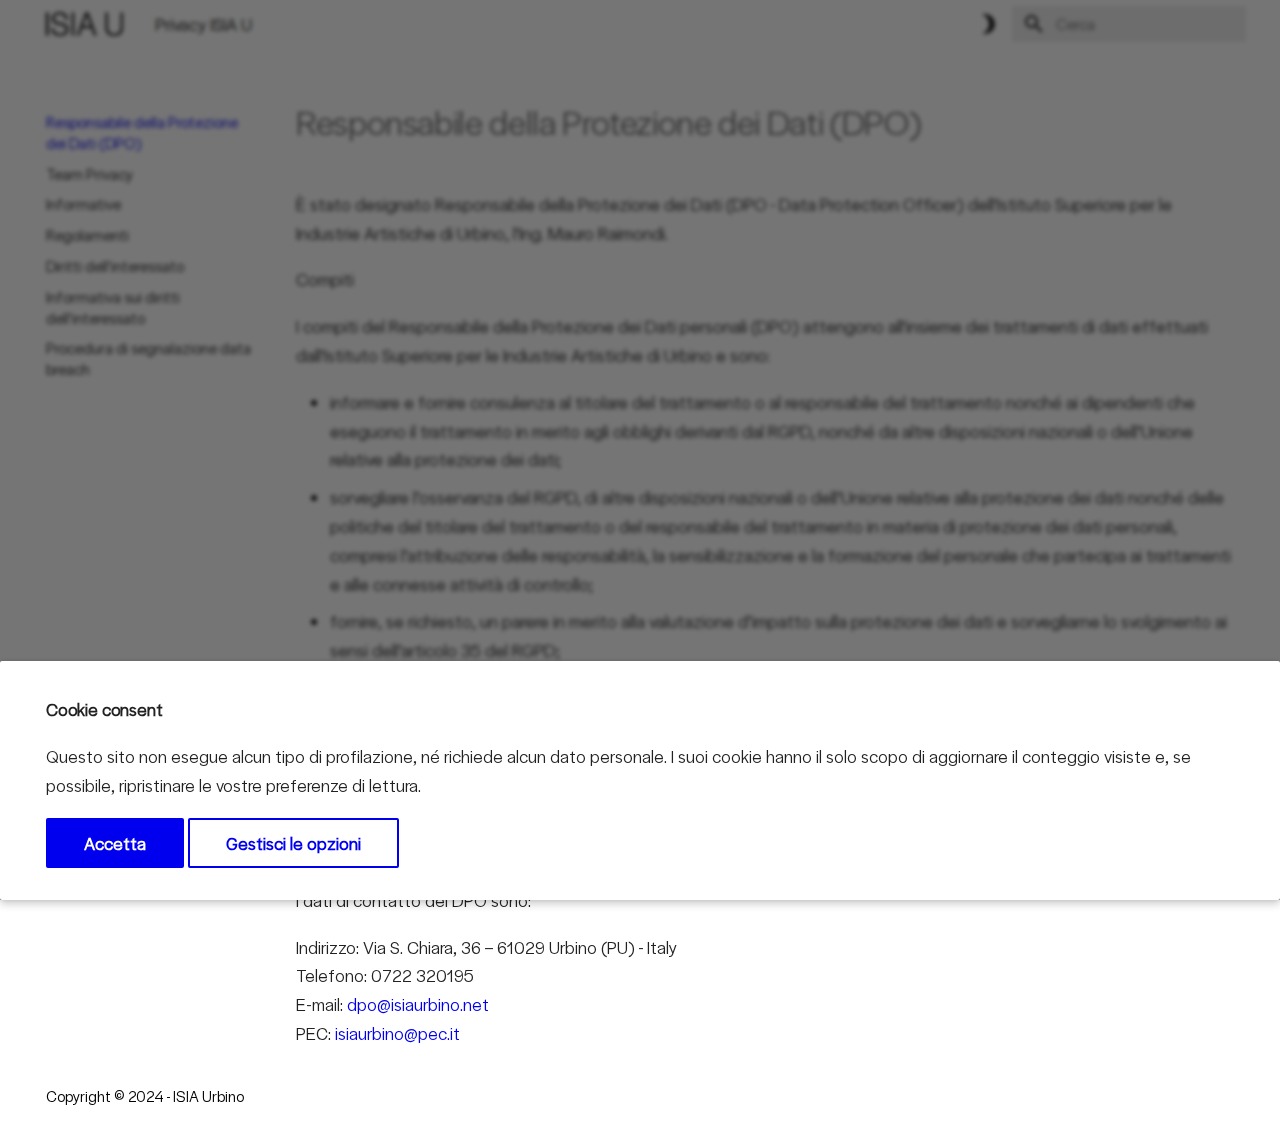
<file: site/index.html>
<!doctype html>
<html lang="it" class="no-js">
  <head>
    
      <meta charset="utf-8">
      <meta name="viewport" content="width=device-width,initial-scale=1">
      
      
      
        <link rel="canonical" href="https://privacy.isiaurbino.net/">
      
      
      
        <link rel="next" href="team-privacy/">
      
      
      <link rel="icon" href="assets/favicon.png">
      <meta name="generator" content="mkdocs-1.6.1, mkdocs-material-9.5.39">
    
    
      
        <title>Responsabile della Protezione dei Dati (DPO) - Privacy ISIA U</title>
      
    
    
      <link rel="stylesheet" href="assets/stylesheets/main.8c3ca2c6.min.css">
      
        
        <link rel="stylesheet" href="assets/stylesheets/palette.06af60db.min.css">
      
      


    
    
      
    
    
      
        
        
        <link rel="preconnect" href="https://fonts.gstatic.com" crossorigin>
        <link rel="stylesheet" href="https://fonts.googleapis.com/css?family=Roboto:300,300i,400,400i,700,700i%7CRoboto+Mono:400,400i,700,700i&display=fallback">
        <style>:root{--md-text-font:"Roboto";--md-code-font:"Roboto Mono"}</style>
      
    
    
      <link rel="stylesheet" href="stylesheets/extra.css">
    
    <script>__md_scope=new URL(".",location),__md_hash=e=>[...e].reduce(((e,_)=>(e<<5)-e+_.charCodeAt(0)),0),__md_get=(e,_=localStorage,t=__md_scope)=>JSON.parse(_.getItem(t.pathname+"."+e)),__md_set=(e,_,t=localStorage,a=__md_scope)=>{try{t.setItem(a.pathname+"."+e,JSON.stringify(_))}catch(e){}}</script>
    
      
  


  
  

<script id="__analytics">function __md_analytics(){function e(){dataLayer.push(arguments)}window.dataLayer=window.dataLayer||[],e("js",new Date),e("config","G-CQ6908H944"),document.addEventListener("DOMContentLoaded",(function(){document.forms.search&&document.forms.search.query.addEventListener("blur",(function(){this.value&&e("event","search",{search_term:this.value})}));document$.subscribe((function(){var t=document.forms.feedback;if(void 0!==t)for(var a of t.querySelectorAll("[type=submit]"))a.addEventListener("click",(function(a){a.preventDefault();var n=document.location.pathname,d=this.getAttribute("data-md-value");e("event","feedback",{page:n,data:d}),t.firstElementChild.disabled=!0;var r=t.querySelector(".md-feedback__note [data-md-value='"+d+"']");r&&(r.hidden=!1)})),t.hidden=!1})),location$.subscribe((function(t){e("config","G-CQ6908H944",{page_path:t.pathname})}))}));var t=document.createElement("script");t.async=!0,t.src="https://www.googletagmanager.com/gtag/js?id=G-CQ6908H944",document.getElementById("__analytics").insertAdjacentElement("afterEnd",t)}</script>
  
    <script>if("undefined"!=typeof __md_analytics){var consent=__md_get("__consent");consent&&consent.analytics&&__md_analytics()}</script>
  

    
    
    
  </head>
  
  
    
    
      
    
    
    
    
    <body dir="ltr" data-md-color-scheme="default" data-md-color-primary="white" data-md-color-accent="black">
  
    
    <input class="md-toggle" data-md-toggle="drawer" type="checkbox" id="__drawer" autocomplete="off">
    <input class="md-toggle" data-md-toggle="search" type="checkbox" id="__search" autocomplete="off">
    <label class="md-overlay" for="__drawer"></label>
    <div data-md-component="skip">
      
        
        <a href="#ing-mauro-raimondi" class="md-skip">
          Vai al contenuto
        </a>
      
    </div>
    <div data-md-component="announce">
      
    </div>
    
    
      

  

<header class="md-header md-header--shadow" data-md-component="header">
  <nav class="md-header__inner md-grid" aria-label="Intestazione">
    <a href="." title="Privacy ISIA U" class="md-header__button md-logo" aria-label="Privacy ISIA U" data-md-component="logo">
      
  <img src="assets/ISIAU_logo-light.png" alt="logo">

    </a>
    <label class="md-header__button md-icon" for="__drawer">
      
      <svg xmlns="http://www.w3.org/2000/svg" viewBox="0 0 24 24"><path d="M3 6h18v2H3zm0 5h18v2H3zm0 5h18v2H3z"/></svg>
    </label>
    <div class="md-header__title" data-md-component="header-title">
      <div class="md-header__ellipsis">
        <div class="md-header__topic">
          <span class="md-ellipsis">
            Privacy ISIA U
          </span>
        </div>
        <div class="md-header__topic" data-md-component="header-topic">
          <span class="md-ellipsis">
            
              Responsabile della Protezione dei Dati (DPO)
            
          </span>
        </div>
      </div>
    </div>
    
      
        <form class="md-header__option" data-md-component="palette">
  
    
    
    
    <input class="md-option" data-md-color-media="(prefers-color-scheme: light)" data-md-color-scheme="default" data-md-color-primary="white" data-md-color-accent="black"  aria-label="Modalità notte"  type="radio" name="__palette" id="__palette_0">
    
      <label class="md-header__button md-icon" title="Modalità notte" for="__palette_1" hidden>
        <svg xmlns="http://www.w3.org/2000/svg" viewBox="0 0 24 24"><path d="M9 2c-1.05 0-2.05.16-3 .46 4.06 1.27 7 5.04 7 9.54s-2.94 8.27-7 9.54c.95.3 1.95.46 3 .46a10 10 0 0 0 10-10A10 10 0 0 0 9 2"/></svg>
      </label>
    
  
    
    
    
    <input class="md-option" data-md-color-media="(prefers-color-scheme: dark)" data-md-color-scheme="slate" data-md-color-primary="black" data-md-color-accent="white"  aria-label="Modalità giorno"  type="radio" name="__palette" id="__palette_1">
    
      <label class="md-header__button md-icon" title="Modalità giorno" for="__palette_0" hidden>
        <svg xmlns="http://www.w3.org/2000/svg" viewBox="0 0 24 24"><path d="M12 8a4 4 0 0 0-4 4 4 4 0 0 0 4 4 4 4 0 0 0 4-4 4 4 0 0 0-4-4m0 10a6 6 0 0 1-6-6 6 6 0 0 1 6-6 6 6 0 0 1 6 6 6 6 0 0 1-6 6m8-9.31V4h-4.69L12 .69 8.69 4H4v4.69L.69 12 4 15.31V20h4.69L12 23.31 15.31 20H20v-4.69L23.31 12z"/></svg>
      </label>
    
  
</form>
      
    
    
      <script>var palette=__md_get("__palette");if(palette&&palette.color){if("(prefers-color-scheme)"===palette.color.media){var media=matchMedia("(prefers-color-scheme: light)"),input=document.querySelector(media.matches?"[data-md-color-media='(prefers-color-scheme: light)']":"[data-md-color-media='(prefers-color-scheme: dark)']");palette.color.media=input.getAttribute("data-md-color-media"),palette.color.scheme=input.getAttribute("data-md-color-scheme"),palette.color.primary=input.getAttribute("data-md-color-primary"),palette.color.accent=input.getAttribute("data-md-color-accent")}for(var[key,value]of Object.entries(palette.color))document.body.setAttribute("data-md-color-"+key,value)}</script>
    
    
    
      <label class="md-header__button md-icon" for="__search">
        
        <svg xmlns="http://www.w3.org/2000/svg" viewBox="0 0 24 24"><path d="M9.5 3A6.5 6.5 0 0 1 16 9.5c0 1.61-.59 3.09-1.56 4.23l.27.27h.79l5 5-1.5 1.5-5-5v-.79l-.27-.27A6.52 6.52 0 0 1 9.5 16 6.5 6.5 0 0 1 3 9.5 6.5 6.5 0 0 1 9.5 3m0 2C7 5 5 7 5 9.5S7 14 9.5 14 14 12 14 9.5 12 5 9.5 5"/></svg>
      </label>
      <div class="md-search" data-md-component="search" role="dialog">
  <label class="md-search__overlay" for="__search"></label>
  <div class="md-search__inner" role="search">
    <form class="md-search__form" name="search">
      <input type="text" class="md-search__input" name="query" aria-label="Cerca" placeholder="Cerca" autocapitalize="off" autocorrect="off" autocomplete="off" spellcheck="false" data-md-component="search-query" required>
      <label class="md-search__icon md-icon" for="__search">
        
        <svg xmlns="http://www.w3.org/2000/svg" viewBox="0 0 24 24"><path d="M9.5 3A6.5 6.5 0 0 1 16 9.5c0 1.61-.59 3.09-1.56 4.23l.27.27h.79l5 5-1.5 1.5-5-5v-.79l-.27-.27A6.52 6.52 0 0 1 9.5 16 6.5 6.5 0 0 1 3 9.5 6.5 6.5 0 0 1 9.5 3m0 2C7 5 5 7 5 9.5S7 14 9.5 14 14 12 14 9.5 12 5 9.5 5"/></svg>
        
        <svg xmlns="http://www.w3.org/2000/svg" viewBox="0 0 24 24"><path d="M20 11v2H8l5.5 5.5-1.42 1.42L4.16 12l7.92-7.92L13.5 5.5 8 11z"/></svg>
      </label>
      <nav class="md-search__options" aria-label="Cerca">
        
        <button type="reset" class="md-search__icon md-icon" title="Cancella" aria-label="Cancella" tabindex="-1">
          
          <svg xmlns="http://www.w3.org/2000/svg" viewBox="0 0 24 24"><path d="M19 6.41 17.59 5 12 10.59 6.41 5 5 6.41 10.59 12 5 17.59 6.41 19 12 13.41 17.59 19 19 17.59 13.41 12z"/></svg>
        </button>
      </nav>
      
        <div class="md-search__suggest" data-md-component="search-suggest"></div>
      
    </form>
    <div class="md-search__output">
      <div class="md-search__scrollwrap" tabindex="0" data-md-scrollfix>
        <div class="md-search-result" data-md-component="search-result">
          <div class="md-search-result__meta">
            Inizializza la ricerca
          </div>
          <ol class="md-search-result__list" role="presentation"></ol>
        </div>
      </div>
    </div>
  </div>
</div>
    
    
  </nav>
  
</header>
    
    <div class="md-container" data-md-component="container">
      
      
        
          
        
      
      <main class="md-main" data-md-component="main">
        <div class="md-main__inner md-grid">
          
            
              
                
              
              <div class="md-sidebar md-sidebar--primary" data-md-component="sidebar" data-md-type="navigation" >
                <div class="md-sidebar__scrollwrap">
                  <div class="md-sidebar__inner">
                    



<nav class="md-nav md-nav--primary" aria-label="Navigazione" data-md-level="0">
  <label class="md-nav__title" for="__drawer">
    <a href="." title="Privacy ISIA U" class="md-nav__button md-logo" aria-label="Privacy ISIA U" data-md-component="logo">
      
  <img src="assets/ISIAU_logo-light.png" alt="logo">

    </a>
    Privacy ISIA U
  </label>
  
  <ul class="md-nav__list" data-md-scrollfix>
    
      
      
  
  
    
  
  
  
    <li class="md-nav__item md-nav__item--active">
      
      <input class="md-nav__toggle md-toggle" type="checkbox" id="__toc">
      
      
      
        <label class="md-nav__link md-nav__link--active" for="__toc">
          
  
  <span class="md-ellipsis">
    Responsabile della Protezione dei Dati (DPO)
  </span>
  

          <span class="md-nav__icon md-icon"></span>
        </label>
      
      <a href="." class="md-nav__link md-nav__link--active">
        
  
  <span class="md-ellipsis">
    Responsabile della Protezione dei Dati (DPO)
  </span>
  

      </a>
      
        

<nav class="md-nav md-nav--secondary" aria-label="Indice">
  
  
  
  
    <label class="md-nav__title" for="__toc">
      <span class="md-nav__icon md-icon"></span>
      Indice
    </label>
    <ul class="md-nav__list" data-md-component="toc" data-md-scrollfix>
      
        <li class="md-nav__item">
  <a href="#ing-mauro-raimondi" class="md-nav__link">
    <span class="md-ellipsis">
      Ing. Mauro Raimondi
    </span>
  </a>
  
</li>
      
    </ul>
  
</nav>
      
    </li>
  

    
      
      
  
  
  
  
    <li class="md-nav__item">
      <a href="team-privacy/" class="md-nav__link">
        
  
  <span class="md-ellipsis">
    Team Privacy
  </span>
  

      </a>
    </li>
  

    
      
      
  
  
  
  
    <li class="md-nav__item">
      <a href="informative/" class="md-nav__link">
        
  
  <span class="md-ellipsis">
    Informative
  </span>
  

      </a>
    </li>
  

    
      
      
  
  
  
  
    <li class="md-nav__item">
      <a href="regolamenti/" class="md-nav__link">
        
  
  <span class="md-ellipsis">
    Regolamenti
  </span>
  

      </a>
    </li>
  

    
      
      
  
  
  
  
    <li class="md-nav__item">
      <a href="diritti-interessato/" class="md-nav__link">
        
  
  <span class="md-ellipsis">
    Diritti dell'interessato
  </span>
  

      </a>
    </li>
  

    
      
      
  
  
  
  
    <li class="md-nav__item">
      <a href="informativa-interessato/" class="md-nav__link">
        
  
  <span class="md-ellipsis">
    Informativa sui diritti dell'interessato
  </span>
  

      </a>
    </li>
  

    
      
      
  
  
  
  
    <li class="md-nav__item">
      <a href="procedura-segnalazione/" class="md-nav__link">
        
  
  <span class="md-ellipsis">
    Procedura di segnalazione data breach
  </span>
  

      </a>
    </li>
  

    
  </ul>
</nav>
                  </div>
                </div>
              </div>
            
            
              
                
              
              <div class="md-sidebar md-sidebar--secondary" data-md-component="sidebar" data-md-type="toc" hidden>
                <div class="md-sidebar__scrollwrap">
                  <div class="md-sidebar__inner">
                    

<nav class="md-nav md-nav--secondary" aria-label="Indice">
  
  
  
  
    <label class="md-nav__title" for="__toc">
      <span class="md-nav__icon md-icon"></span>
      Indice
    </label>
    <ul class="md-nav__list" data-md-component="toc" data-md-scrollfix>
      
        <li class="md-nav__item">
  <a href="#ing-mauro-raimondi" class="md-nav__link">
    <span class="md-ellipsis">
      Ing. Mauro Raimondi
    </span>
  </a>
  
</li>
      
    </ul>
  
</nav>
                  </div>
                </div>
              </div>
            
          
          
            <div class="md-content" data-md-component="content">
              <article class="md-content__inner md-typeset">
                
                  


  <h1>Responsabile della Protezione dei Dati (DPO)</h1>

<p>È stato designato Responsabile della Protezione dei Dati (DPO - Data Protection Officer) dell'Istituto Superiore per le Industrie Artistiche di Urbino, l'Ing. Mauro Raimondi.</p>
<p>Compiti</p>
<p>I compiti del Responsabile della Protezione dei Dati personali (DPO) attengono all'insieme dei trattamenti di dati effettuati dall'Istituto Superiore per le Industrie Artistiche di Urbino e sono:</p>
<ul>
<li>informare e fornire consulenza al titolare del trattamento o al responsabile del trattamento nonché ai dipendenti che eseguono il trattamento in merito agli obblighi derivanti dal RGPD, nonché da altre disposizioni nazionali o dell’Unione relative alla protezione dei dati;</li>
<li>sorvegliare l’osservanza del RGPD, di altre disposizioni nazionali o dell’Unione relative alla protezione dei dati nonché delle politiche del titolare del trattamento o del responsabile del trattamento in materia di protezione dei dati personali, compresi l’attribuzione delle responsabilità, la sensibilizzazione e la formazione del personale che partecipa ai trattamenti e alle connesse attività di controllo;</li>
<li>fornire, se richiesto, un parere in merito alla valutazione d’impatto sulla protezione dei dati e sorvegliarne lo svolgimento ai sensi dell’articolo 35 del RGPD;</li>
<li>cooperare con il Garante per la protezione dei dati personali;</li>
<li>fungere da punto di contatto con il Garante per la protezione dei dati personali per questioni connesse al trattamento, tra cui la consultazione preventiva di cui all’articolo 36, ed effettuare, se del caso, consultazioni relativamente a qualunque altra questione;</li>
</ul>
<h3 id="ing-mauro-raimondi">Ing. Mauro Raimondi</h3>
<p>I dati di contatto del DPO sono:</p>
<p>Indirizzo: Via S. Chiara, 36 – 61029 Urbino (PU) - Italy<br />
Telefono: 0722 320195<br />
E-mail: <a href="mailto:dpo@isiaurbino.net">dpo@isiaurbino.net</a><br />
PEC: <a href="mailto:isiaurbino@pec.it">isiaurbino@pec.it</a></p>







  
  



  


  


  <form class="md-feedback" name="feedback" hidden>
    <fieldset>
      <legend class="md-feedback__title">
        Questa pagina ti è stata utile?
      </legend>
      <div class="md-feedback__inner">
        <div class="md-feedback__list">
          
            <button class="md-feedback__icon md-icon" type="submit" title="Sì, mi è stata utile" data-md-value="1">
              <svg xmlns="http://www.w3.org/2000/svg" viewBox="0 0 24 24"><path d="M20 12a8 8 0 0 0-8-8 8 8 0 0 0-8 8 8 8 0 0 0 8 8 8 8 0 0 0 8-8m2 0a10 10 0 0 1-10 10A10 10 0 0 1 2 12 10 10 0 0 1 12 2a10 10 0 0 1 10 10M10 9.5c0 .8-.7 1.5-1.5 1.5S7 10.3 7 9.5 7.7 8 8.5 8s1.5.7 1.5 1.5m7 0c0 .8-.7 1.5-1.5 1.5S14 10.3 14 9.5 14.7 8 15.5 8s1.5.7 1.5 1.5m-5 7.73c-1.75 0-3.29-.73-4.19-1.81L9.23 14c.45.72 1.52 1.23 2.77 1.23s2.32-.51 2.77-1.23l1.42 1.42c-.9 1.08-2.44 1.81-4.19 1.81"/></svg>
            </button>
          
            <button class="md-feedback__icon md-icon" type="submit" title="Ci sono margini di miglioramento" data-md-value="0">
              <svg xmlns="http://www.w3.org/2000/svg" viewBox="0 0 24 24"><path d="M20 12a8 8 0 0 0-8-8 8 8 0 0 0-8 8 8 8 0 0 0 8 8 8 8 0 0 0 8-8m2 0a10 10 0 0 1-10 10A10 10 0 0 1 2 12 10 10 0 0 1 12 2a10 10 0 0 1 10 10m-6.5-4c.8 0 1.5.7 1.5 1.5s-.7 1.5-1.5 1.5-1.5-.7-1.5-1.5.7-1.5 1.5-1.5M10 9.5c0 .8-.7 1.5-1.5 1.5S7 10.3 7 9.5 7.7 8 8.5 8s1.5.7 1.5 1.5m2 4.5c1.75 0 3.29.72 4.19 1.81l-1.42 1.42C14.32 16.5 13.25 16 12 16s-2.32.5-2.77 1.23l-1.42-1.42C8.71 14.72 10.25 14 12 14"/></svg>
            </button>
          
        </div>
        <div class="md-feedback__note">
          
            <div data-md-value="1" hidden>
              
              
                
              
              Grazie per il tuo feedback, ci aiuterà a migliorare!
            </div>
          
            <div data-md-value="0" hidden>
              
              
                
              
              Grazie per il tuo feedback! Aiutaci a migliorare questa pagina scrivendo <a href="mailto:guide@isiaurbino.net" rel="noopener">alla nostra email</a>.
            </div>
          
        </div>
      </div>
    </fieldset>
  </form>


                
              </article>
            </div>
          
          
<script>var target=document.getElementById(location.hash.slice(1));target&&target.name&&(target.checked=target.name.startsWith("__tabbed_"))</script>
        </div>
        
      </main>
      
        <footer class="md-footer">
  
  <div class="md-footer-meta md-typeset">
    <div class="md-footer-meta__inner md-grid">
      <div class="md-copyright">
  
    <div class="md-copyright__highlight">
      Copyright &copy; 2024 - ISIA Urbino
    </div>
  
  
</div>
      
    </div>
  </div>
</footer>
      
    </div>
    <div class="md-dialog" data-md-component="dialog">
      <div class="md-dialog__inner md-typeset"></div>
    </div>
    
    
      <div class="md-consent" data-md-component="consent" id="__consent" hidden>
        <div class="md-consent__overlay"></div>
        <aside class="md-consent__inner">
          <form class="md-consent__form md-grid md-typeset" name="consent">
            

  
    
  




  


<h4>Cookie consent</h4>
<p>Questo sito non esegue alcun tipo di profilazione, né richiede alcun dato personale. I suoi cookie hanno il solo scopo di aggiornare il conteggio visiste e, se possibile, ripristinare le vostre preferenze di lettura.     </p>
<input class="md-toggle" type="checkbox" id="__settings" >
<div class="md-consent__settings">
  <ul class="task-list">
    
      
      
        
        
      
      <li class="task-list-item">
        <label class="task-list-control">
          <input type="checkbox" name="analytics" checked>
          <span class="task-list-indicator"></span>
          Google Analytics
        </label>
      </li>
    
  </ul>
</div>
<div class="md-consent__controls">
  
    
      <button class="md-button md-button--primary">Accetta</button>
    
    
    
  
    
    
    
      <label class="md-button" for="__settings">Gestisci le opzioni</label>
    
  
</div>
          </form>
        </aside>
      </div>
      <script>var consent=__md_get("__consent");if(consent)for(var input of document.forms.consent.elements)input.name&&(input.checked=consent[input.name]||!1);else"file:"!==location.protocol&&setTimeout((function(){document.querySelector("[data-md-component=consent]").hidden=!1}),250);var form=document.forms.consent;for(var action of["submit","reset"])form.addEventListener(action,(function(e){if(e.preventDefault(),"reset"===e.type)for(var n of document.forms.consent.elements)n.name&&(n.checked=!1);__md_set("__consent",Object.fromEntries(Array.from(new FormData(form).keys()).map((function(e){return[e,!0]})))),location.hash="",location.reload()}))</script>
    
    <script id="__config" type="application/json">{"base": ".", "features": [null, null, "search.suggest", "search.highlight", "navigation.indexes", null, null], "search": "assets/javascripts/workers/search.6ce7567c.min.js", "translations": {"clipboard.copied": "Copiato", "clipboard.copy": "Copia", "search.result.more.one": "1 altro in questa pagina", "search.result.more.other": "# altri in questa pagina", "search.result.none": "Nessun documento trovato", "search.result.one": "1 documento trovato", "search.result.other": "# documenti trovati", "search.result.placeholder": "Scrivi per iniziare a cercare", "search.result.term.missing": "Non presente", "select.version": "Seleziona la versione"}}</script>
    
    
      <script src="assets/javascripts/bundle.525ec568.min.js"></script>
      
        <script src="https://code.jquery.com/jquery-3.7.1.min.js"></script>
      
        <script src="javascripts/extra.js"></script>
      
    
  </body>
</html>
</file>
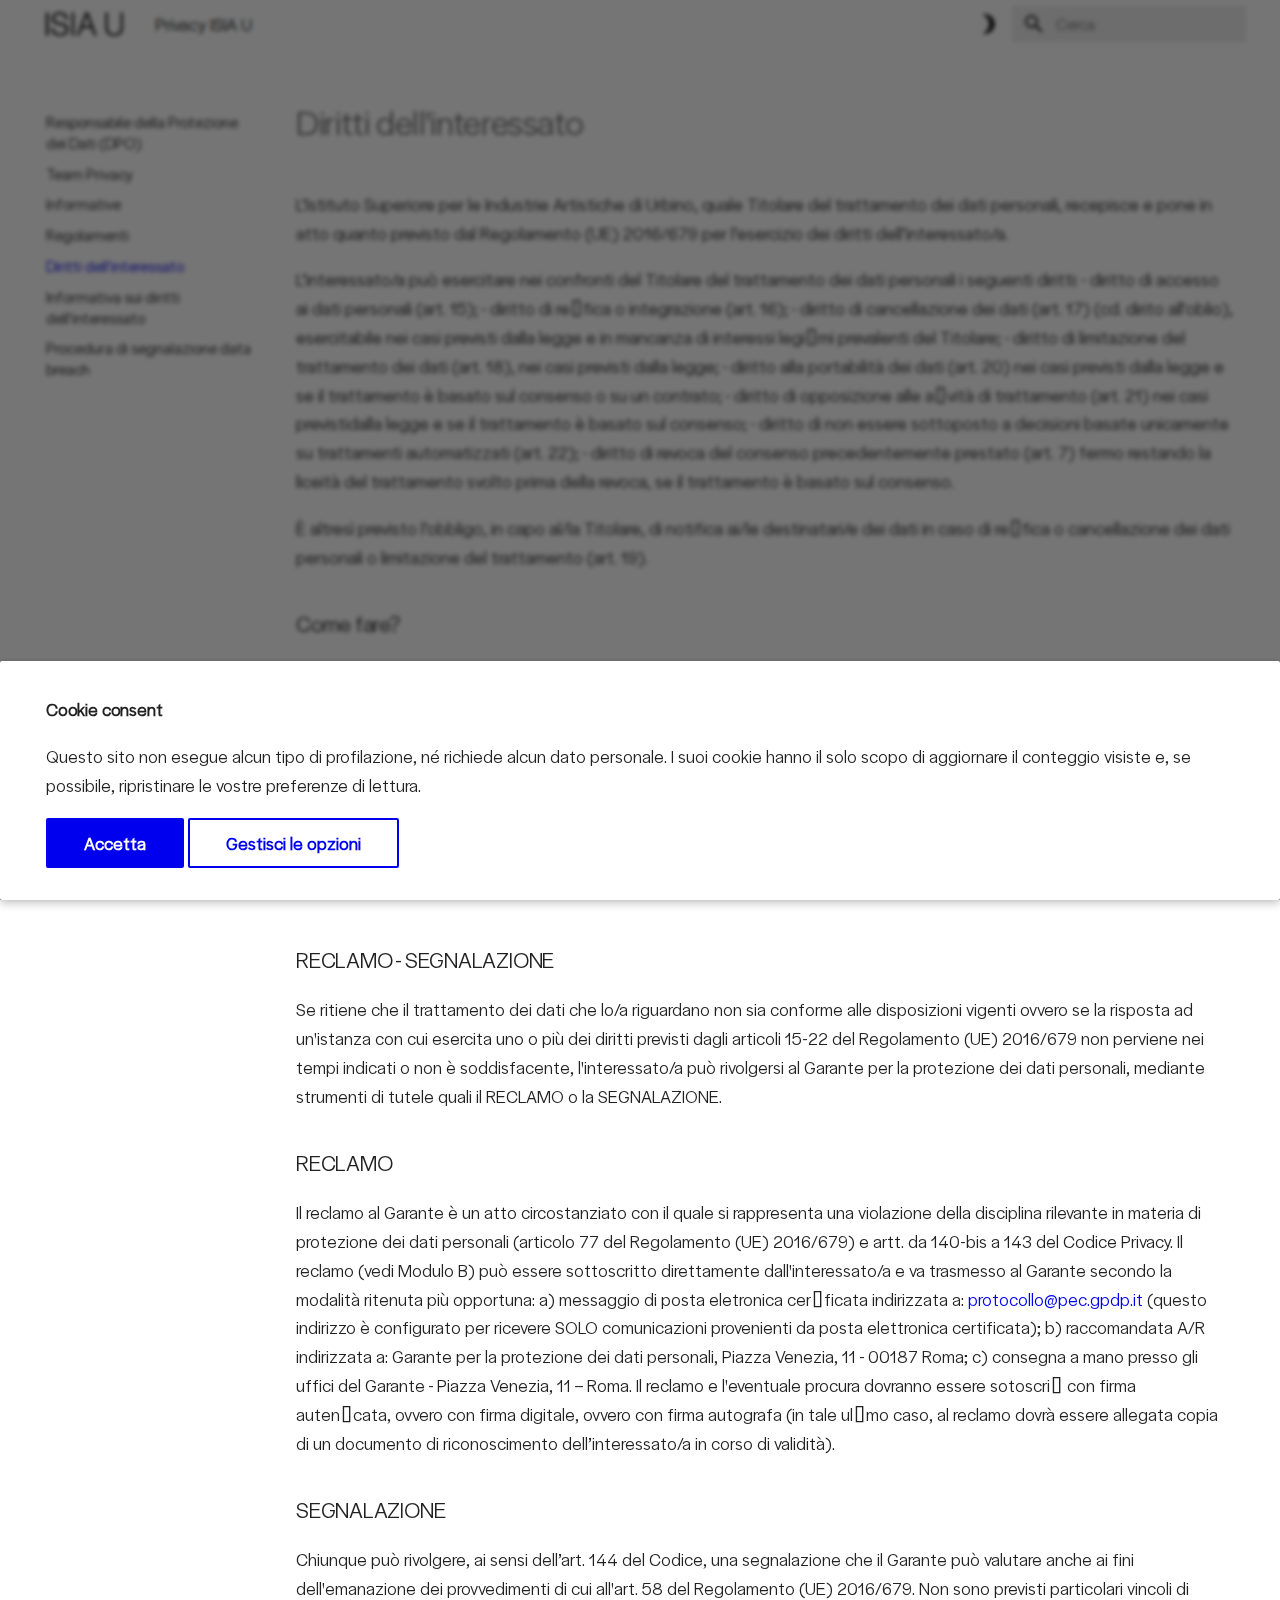
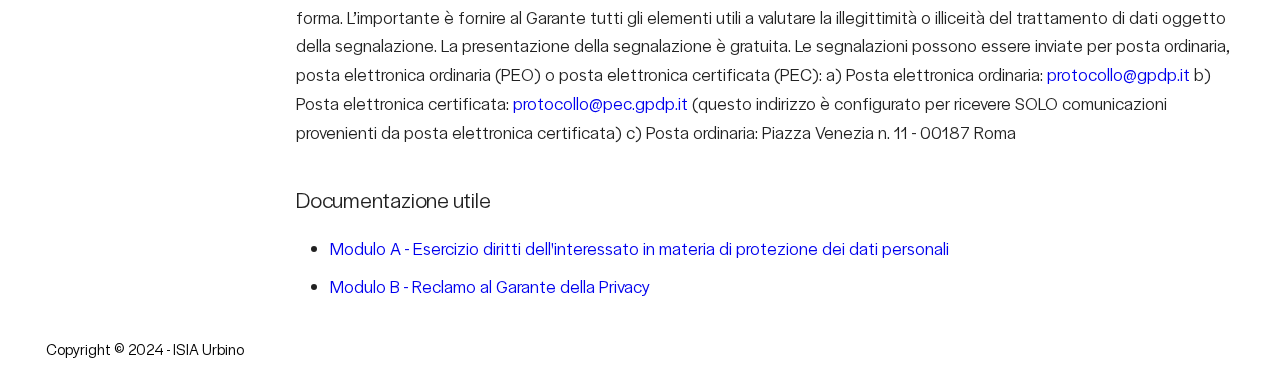
<file: site/diritti-interessato/index.html>
<!doctype html>
<html lang="it" class="no-js">
  <head>
    
      <meta charset="utf-8">
      <meta name="viewport" content="width=device-width,initial-scale=1">
      
      
      
        <link rel="canonical" href="https://privacy.isiaurbino.net/diritti-interessato/">
      
      
        <link rel="prev" href="../regolamenti/">
      
      
        <link rel="next" href="../informativa-interessato/">
      
      
      <link rel="icon" href="../assets/favicon.png">
      <meta name="generator" content="mkdocs-1.6.1, mkdocs-material-9.5.39">
    
    
      
        <title>Diritti dell'interessato - Reclamo - Segnalazione - Privacy ISIA U</title>
      
    
    
      <link rel="stylesheet" href="../assets/stylesheets/main.8c3ca2c6.min.css">
      
        
        <link rel="stylesheet" href="../assets/stylesheets/palette.06af60db.min.css">
      
      


    
    
      
    
    
      
        
        
        <link rel="preconnect" href="https://fonts.gstatic.com" crossorigin>
        <link rel="stylesheet" href="https://fonts.googleapis.com/css?family=Roboto:300,300i,400,400i,700,700i%7CRoboto+Mono:400,400i,700,700i&display=fallback">
        <style>:root{--md-text-font:"Roboto";--md-code-font:"Roboto Mono"}</style>
      
    
    
      <link rel="stylesheet" href="../stylesheets/extra.css">
    
    <script>__md_scope=new URL("..",location),__md_hash=e=>[...e].reduce(((e,_)=>(e<<5)-e+_.charCodeAt(0)),0),__md_get=(e,_=localStorage,t=__md_scope)=>JSON.parse(_.getItem(t.pathname+"."+e)),__md_set=(e,_,t=localStorage,a=__md_scope)=>{try{t.setItem(a.pathname+"."+e,JSON.stringify(_))}catch(e){}}</script>
    
      
  


  
  

<script id="__analytics">function __md_analytics(){function e(){dataLayer.push(arguments)}window.dataLayer=window.dataLayer||[],e("js",new Date),e("config","G-CQ6908H944"),document.addEventListener("DOMContentLoaded",(function(){document.forms.search&&document.forms.search.query.addEventListener("blur",(function(){this.value&&e("event","search",{search_term:this.value})}));document$.subscribe((function(){var t=document.forms.feedback;if(void 0!==t)for(var a of t.querySelectorAll("[type=submit]"))a.addEventListener("click",(function(a){a.preventDefault();var n=document.location.pathname,d=this.getAttribute("data-md-value");e("event","feedback",{page:n,data:d}),t.firstElementChild.disabled=!0;var r=t.querySelector(".md-feedback__note [data-md-value='"+d+"']");r&&(r.hidden=!1)})),t.hidden=!1})),location$.subscribe((function(t){e("config","G-CQ6908H944",{page_path:t.pathname})}))}));var t=document.createElement("script");t.async=!0,t.src="https://www.googletagmanager.com/gtag/js?id=G-CQ6908H944",document.getElementById("__analytics").insertAdjacentElement("afterEnd",t)}</script>
  
    <script>if("undefined"!=typeof __md_analytics){var consent=__md_get("__consent");consent&&consent.analytics&&__md_analytics()}</script>
  

    
    
    
  </head>
  
  
    
    
      
    
    
    
    
    <body dir="ltr" data-md-color-scheme="default" data-md-color-primary="white" data-md-color-accent="black">
  
    
    <input class="md-toggle" data-md-toggle="drawer" type="checkbox" id="__drawer" autocomplete="off">
    <input class="md-toggle" data-md-toggle="search" type="checkbox" id="__search" autocomplete="off">
    <label class="md-overlay" for="__drawer"></label>
    <div data-md-component="skip">
      
        
        <a href="#come-fare" class="md-skip">
          Vai al contenuto
        </a>
      
    </div>
    <div data-md-component="announce">
      
    </div>
    
    
      

  

<header class="md-header md-header--shadow" data-md-component="header">
  <nav class="md-header__inner md-grid" aria-label="Intestazione">
    <a href=".." title="Privacy ISIA U" class="md-header__button md-logo" aria-label="Privacy ISIA U" data-md-component="logo">
      
  <img src="../assets/ISIAU_logo-light.png" alt="logo">

    </a>
    <label class="md-header__button md-icon" for="__drawer">
      
      <svg xmlns="http://www.w3.org/2000/svg" viewBox="0 0 24 24"><path d="M3 6h18v2H3zm0 5h18v2H3zm0 5h18v2H3z"/></svg>
    </label>
    <div class="md-header__title" data-md-component="header-title">
      <div class="md-header__ellipsis">
        <div class="md-header__topic">
          <span class="md-ellipsis">
            Privacy ISIA U
          </span>
        </div>
        <div class="md-header__topic" data-md-component="header-topic">
          <span class="md-ellipsis">
            
              Diritti dell'interessato - Reclamo - Segnalazione
            
          </span>
        </div>
      </div>
    </div>
    
      
        <form class="md-header__option" data-md-component="palette">
  
    
    
    
    <input class="md-option" data-md-color-media="(prefers-color-scheme: light)" data-md-color-scheme="default" data-md-color-primary="white" data-md-color-accent="black"  aria-label="Modalità notte"  type="radio" name="__palette" id="__palette_0">
    
      <label class="md-header__button md-icon" title="Modalità notte" for="__palette_1" hidden>
        <svg xmlns="http://www.w3.org/2000/svg" viewBox="0 0 24 24"><path d="M9 2c-1.05 0-2.05.16-3 .46 4.06 1.27 7 5.04 7 9.54s-2.94 8.27-7 9.54c.95.3 1.95.46 3 .46a10 10 0 0 0 10-10A10 10 0 0 0 9 2"/></svg>
      </label>
    
  
    
    
    
    <input class="md-option" data-md-color-media="(prefers-color-scheme: dark)" data-md-color-scheme="slate" data-md-color-primary="black" data-md-color-accent="white"  aria-label="Modalità giorno"  type="radio" name="__palette" id="__palette_1">
    
      <label class="md-header__button md-icon" title="Modalità giorno" for="__palette_0" hidden>
        <svg xmlns="http://www.w3.org/2000/svg" viewBox="0 0 24 24"><path d="M12 8a4 4 0 0 0-4 4 4 4 0 0 0 4 4 4 4 0 0 0 4-4 4 4 0 0 0-4-4m0 10a6 6 0 0 1-6-6 6 6 0 0 1 6-6 6 6 0 0 1 6 6 6 6 0 0 1-6 6m8-9.31V4h-4.69L12 .69 8.69 4H4v4.69L.69 12 4 15.31V20h4.69L12 23.31 15.31 20H20v-4.69L23.31 12z"/></svg>
      </label>
    
  
</form>
      
    
    
      <script>var palette=__md_get("__palette");if(palette&&palette.color){if("(prefers-color-scheme)"===palette.color.media){var media=matchMedia("(prefers-color-scheme: light)"),input=document.querySelector(media.matches?"[data-md-color-media='(prefers-color-scheme: light)']":"[data-md-color-media='(prefers-color-scheme: dark)']");palette.color.media=input.getAttribute("data-md-color-media"),palette.color.scheme=input.getAttribute("data-md-color-scheme"),palette.color.primary=input.getAttribute("data-md-color-primary"),palette.color.accent=input.getAttribute("data-md-color-accent")}for(var[key,value]of Object.entries(palette.color))document.body.setAttribute("data-md-color-"+key,value)}</script>
    
    
    
      <label class="md-header__button md-icon" for="__search">
        
        <svg xmlns="http://www.w3.org/2000/svg" viewBox="0 0 24 24"><path d="M9.5 3A6.5 6.5 0 0 1 16 9.5c0 1.61-.59 3.09-1.56 4.23l.27.27h.79l5 5-1.5 1.5-5-5v-.79l-.27-.27A6.52 6.52 0 0 1 9.5 16 6.5 6.5 0 0 1 3 9.5 6.5 6.5 0 0 1 9.5 3m0 2C7 5 5 7 5 9.5S7 14 9.5 14 14 12 14 9.5 12 5 9.5 5"/></svg>
      </label>
      <div class="md-search" data-md-component="search" role="dialog">
  <label class="md-search__overlay" for="__search"></label>
  <div class="md-search__inner" role="search">
    <form class="md-search__form" name="search">
      <input type="text" class="md-search__input" name="query" aria-label="Cerca" placeholder="Cerca" autocapitalize="off" autocorrect="off" autocomplete="off" spellcheck="false" data-md-component="search-query" required>
      <label class="md-search__icon md-icon" for="__search">
        
        <svg xmlns="http://www.w3.org/2000/svg" viewBox="0 0 24 24"><path d="M9.5 3A6.5 6.5 0 0 1 16 9.5c0 1.61-.59 3.09-1.56 4.23l.27.27h.79l5 5-1.5 1.5-5-5v-.79l-.27-.27A6.52 6.52 0 0 1 9.5 16 6.5 6.5 0 0 1 3 9.5 6.5 6.5 0 0 1 9.5 3m0 2C7 5 5 7 5 9.5S7 14 9.5 14 14 12 14 9.5 12 5 9.5 5"/></svg>
        
        <svg xmlns="http://www.w3.org/2000/svg" viewBox="0 0 24 24"><path d="M20 11v2H8l5.5 5.5-1.42 1.42L4.16 12l7.92-7.92L13.5 5.5 8 11z"/></svg>
      </label>
      <nav class="md-search__options" aria-label="Cerca">
        
        <button type="reset" class="md-search__icon md-icon" title="Cancella" aria-label="Cancella" tabindex="-1">
          
          <svg xmlns="http://www.w3.org/2000/svg" viewBox="0 0 24 24"><path d="M19 6.41 17.59 5 12 10.59 6.41 5 5 6.41 10.59 12 5 17.59 6.41 19 12 13.41 17.59 19 19 17.59 13.41 12z"/></svg>
        </button>
      </nav>
      
        <div class="md-search__suggest" data-md-component="search-suggest"></div>
      
    </form>
    <div class="md-search__output">
      <div class="md-search__scrollwrap" tabindex="0" data-md-scrollfix>
        <div class="md-search-result" data-md-component="search-result">
          <div class="md-search-result__meta">
            Inizializza la ricerca
          </div>
          <ol class="md-search-result__list" role="presentation"></ol>
        </div>
      </div>
    </div>
  </div>
</div>
    
    
  </nav>
  
</header>
    
    <div class="md-container" data-md-component="container">
      
      
        
          
        
      
      <main class="md-main" data-md-component="main">
        <div class="md-main__inner md-grid">
          
            
              
                
              
              <div class="md-sidebar md-sidebar--primary" data-md-component="sidebar" data-md-type="navigation" >
                <div class="md-sidebar__scrollwrap">
                  <div class="md-sidebar__inner">
                    



<nav class="md-nav md-nav--primary" aria-label="Navigazione" data-md-level="0">
  <label class="md-nav__title" for="__drawer">
    <a href=".." title="Privacy ISIA U" class="md-nav__button md-logo" aria-label="Privacy ISIA U" data-md-component="logo">
      
  <img src="../assets/ISIAU_logo-light.png" alt="logo">

    </a>
    Privacy ISIA U
  </label>
  
  <ul class="md-nav__list" data-md-scrollfix>
    
      
      
  
  
  
  
    <li class="md-nav__item">
      <a href=".." class="md-nav__link">
        
  
  <span class="md-ellipsis">
    Responsabile della Protezione dei Dati (DPO)
  </span>
  

      </a>
    </li>
  

    
      
      
  
  
  
  
    <li class="md-nav__item">
      <a href="../team-privacy/" class="md-nav__link">
        
  
  <span class="md-ellipsis">
    Team Privacy
  </span>
  

      </a>
    </li>
  

    
      
      
  
  
  
  
    <li class="md-nav__item">
      <a href="../informative/" class="md-nav__link">
        
  
  <span class="md-ellipsis">
    Informative
  </span>
  

      </a>
    </li>
  

    
      
      
  
  
  
  
    <li class="md-nav__item">
      <a href="../regolamenti/" class="md-nav__link">
        
  
  <span class="md-ellipsis">
    Regolamenti
  </span>
  

      </a>
    </li>
  

    
      
      
  
  
    
  
  
  
    <li class="md-nav__item md-nav__item--active">
      
      <input class="md-nav__toggle md-toggle" type="checkbox" id="__toc">
      
      
      
        <label class="md-nav__link md-nav__link--active" for="__toc">
          
  
  <span class="md-ellipsis">
    Diritti dell'interessato
  </span>
  

          <span class="md-nav__icon md-icon"></span>
        </label>
      
      <a href="./" class="md-nav__link md-nav__link--active">
        
  
  <span class="md-ellipsis">
    Diritti dell'interessato
  </span>
  

      </a>
      
        

<nav class="md-nav md-nav--secondary" aria-label="Indice">
  
  
  
  
    <label class="md-nav__title" for="__toc">
      <span class="md-nav__icon md-icon"></span>
      Indice
    </label>
    <ul class="md-nav__list" data-md-component="toc" data-md-scrollfix>
      
        <li class="md-nav__item">
  <a href="#come-fare" class="md-nav__link">
    <span class="md-ellipsis">
      Come fare?
    </span>
  </a>
  
</li>
      
        <li class="md-nav__item">
  <a href="#reclamo-segnalazione" class="md-nav__link">
    <span class="md-ellipsis">
      RECLAMO - SEGNALAZIONE
    </span>
  </a>
  
</li>
      
        <li class="md-nav__item">
  <a href="#reclamo" class="md-nav__link">
    <span class="md-ellipsis">
      RECLAMO
    </span>
  </a>
  
</li>
      
        <li class="md-nav__item">
  <a href="#segnalazione" class="md-nav__link">
    <span class="md-ellipsis">
      SEGNALAZIONE
    </span>
  </a>
  
</li>
      
        <li class="md-nav__item">
  <a href="#documentazione-utile" class="md-nav__link">
    <span class="md-ellipsis">
      Documentazione utile
    </span>
  </a>
  
</li>
      
    </ul>
  
</nav>
      
    </li>
  

    
      
      
  
  
  
  
    <li class="md-nav__item">
      <a href="../informativa-interessato/" class="md-nav__link">
        
  
  <span class="md-ellipsis">
    Informativa sui diritti dell'interessato
  </span>
  

      </a>
    </li>
  

    
      
      
  
  
  
  
    <li class="md-nav__item">
      <a href="../procedura-segnalazione/" class="md-nav__link">
        
  
  <span class="md-ellipsis">
    Procedura di segnalazione data breach
  </span>
  

      </a>
    </li>
  

    
  </ul>
</nav>
                  </div>
                </div>
              </div>
            
            
              
                
              
              <div class="md-sidebar md-sidebar--secondary" data-md-component="sidebar" data-md-type="toc" hidden>
                <div class="md-sidebar__scrollwrap">
                  <div class="md-sidebar__inner">
                    

<nav class="md-nav md-nav--secondary" aria-label="Indice">
  
  
  
  
    <label class="md-nav__title" for="__toc">
      <span class="md-nav__icon md-icon"></span>
      Indice
    </label>
    <ul class="md-nav__list" data-md-component="toc" data-md-scrollfix>
      
        <li class="md-nav__item">
  <a href="#come-fare" class="md-nav__link">
    <span class="md-ellipsis">
      Come fare?
    </span>
  </a>
  
</li>
      
        <li class="md-nav__item">
  <a href="#reclamo-segnalazione" class="md-nav__link">
    <span class="md-ellipsis">
      RECLAMO - SEGNALAZIONE
    </span>
  </a>
  
</li>
      
        <li class="md-nav__item">
  <a href="#reclamo" class="md-nav__link">
    <span class="md-ellipsis">
      RECLAMO
    </span>
  </a>
  
</li>
      
        <li class="md-nav__item">
  <a href="#segnalazione" class="md-nav__link">
    <span class="md-ellipsis">
      SEGNALAZIONE
    </span>
  </a>
  
</li>
      
        <li class="md-nav__item">
  <a href="#documentazione-utile" class="md-nav__link">
    <span class="md-ellipsis">
      Documentazione utile
    </span>
  </a>
  
</li>
      
    </ul>
  
</nav>
                  </div>
                </div>
              </div>
            
          
          
            <div class="md-content" data-md-component="content">
              <article class="md-content__inner md-typeset">
                
                  


  <h1>Diritti dell'interessato</h1>

<p>L’Istituto Superiore per le Industrie Artistiche di Urbino, quale Titolare del trattamento dei dati personali, recepisce e pone in atto quanto previsto dal Regolamento (UE) 2016/679 per l’esercizio dei diritti dell’interessato/a.</p>
<p>L’interessato/a può esercitare nei confronti del Titolare del trattamento dei dati personali i seguenti diritti: - diritto di accesso ai dati personali (art. 15); - diritto di re􀆫fica o integrazione (art. 16); - diritto di cancellazione dei dati (art. 17) (cd. dirito all'oblio), esercitabile nei casi previsti dalla legge e in mancanza di interessi legi􀆫mi prevalenti del Titolare; - diritto di limitazione del trattamento dei dati (art. 18), nei casi previsti dalla legge; - diritto alla portabilità dei dati (art. 20) nei casi previsti dalla legge e se il trattamento è basato sul consenso o su un contrato; - diritto di opposizione alle a􀆫vità di trattamento (art. 21) nei casi previstidalla legge e se il trattamento è basato sul consenso; - diritto di non essere sottoposto a decisioni basate unicamente su trattamenti automatizzati (art. 22); - diritto di revoca del consenso precedentemente prestato (art. 7) fermo restando la liceità del trattamento svolto prima della revoca, se il trattamento è basato sul consenso.</p>
<p>È altresì previsto l’obbligo, in capo al/la Titolare, di notifica ai/le destinatari/e dei dati in caso di re􀆫fica o cancellazione dei dati personali o limitazione del trattamento (art. 19).</p>
<h3 id="come-fare">Come fare?</h3>
<p>L'interessato/a può presentare un'istanza (vedi Modulo A), al/la Titolare del trattamento, che fornisce le informazioni richieste senza ingiustificato ritardo e, comunque, al più tardi entro un mese dal ricevimento della richiesta. L'istanza può essere riferita, a seconda delle esigenze dell'interessato/a, a specifici dati personali, a categorie di dati o ad un particolare trattamento, oppure a tutti i dati personali che lo/a riguardano, comunque trattati. L’istanza va presentata senza particolari formalità all’indirizzo di posta elettronica certificata <a href="mailto:isiaurbino@pec.it">isiaurbino@pec.it</a> e all’indirizzo di posta ordinaria <a href="mailto:dpo@isiaurbino.net">dpo@isiaurbino.net</a></p>
<p>È possibile contattare il Responsabile per la protezione dei dati personali dell’Istituto Superiore per le Industrie Artistiche di Urbino all’indirizzo <a href="mailto:dpo@isiaurbino.net">dpo@isiaurbino.net</a>, sia per informazioni relative all’esercizio dei diritti che per segnalare un trattamento ritenuto non conforme alla normativa o all’informativa ricevuta.</p>
<h3 id="reclamo-segnalazione">RECLAMO - SEGNALAZIONE</h3>
<p>Se ritiene che il trattamento dei dati che lo/a riguardano non sia conforme alle disposizioni vigenti ovvero se la risposta ad un'istanza con cui esercita uno o più dei diritti previsti dagli articoli 15-22 del Regolamento (UE) 2016/679 non perviene nei tempi indicati o non è soddisfacente, l'interessato/a può rivolgersi al Garante per la protezione dei dati personali, mediante strumenti di tutele quali il RECLAMO o la SEGNALAZIONE.</p>
<h3 id="reclamo">RECLAMO</h3>
<p>Il reclamo al Garante è un atto circostanziato con il quale si rappresenta una violazione della disciplina rilevante in materia di protezione dei dati personali (articolo 77 del Regolamento (UE) 2016/679) e artt. da 140-bis a 143 del Codice Privacy. Il reclamo (vedi Modulo B) può essere sottoscritto direttamente dall'interessato/a e va trasmesso al Garante secondo la modalità ritenuta più opportuna: a) messaggio di posta eletronica cer􀆟ficata indirizzata a: <a href="mailto:protocollo@pec.gpdp.it">protocollo@pec.gpdp.it</a> (questo indirizzo è configurato per ricevere SOLO comunicazioni provenienti da posta elettronica certificata); b) raccomandata A/R indirizzata a: Garante per la protezione dei dati personali, Piazza Venezia, 11 - 00187 Roma; c) consegna a mano presso gli uffici del Garante - Piazza Venezia, 11 – Roma. Il reclamo e l'eventuale procura dovranno essere sotoscri􀆫 con firma auten􀆟cata, ovvero con firma digitale, ovvero con firma autografa (in tale ul􀆟mo caso, al reclamo dovrà essere allegata copia di un documento di riconoscimento dell’interessato/a in corso di validità).</p>
<h3 id="segnalazione">SEGNALAZIONE</h3>
<p>Chiunque può rivolgere, ai sensi dell’art. 144 del Codice, una segnalazione che il Garante può valutare anche ai fini dell'emanazione dei provvedimenti di cui all'art. 58 del Regolamento (UE) 2016/679. Non sono previsti particolari vincoli di forma. L’importante è fornire al Garante tutti gli elementi utili a valutare la illegittimità o illiceità del trattamento di dati oggetto della segnalazione. La presentazione della segnalazione è gratuita. Le segnalazioni possono essere inviate per posta ordinaria, posta elettronica ordinaria (PEO) o posta elettronica certificata (PEC): a) Posta elettronica ordinaria: <a href="mailto:protocollo@gpdp.it">protocollo@gpdp.it</a> b) Posta elettronica certificata: <a href="mailto:protocollo@pec.gpdp.it">protocollo@pec.gpdp.it</a> (questo indirizzo è configurato per ricevere SOLO comunicazioni provenienti da posta elettronica certificata) c) Posta ordinaria: Piazza Venezia n. 11 - 00187 Roma</p>
<h3 id="documentazione-utile">Documentazione utile</h3>
<ul>
<li><a href="../assets/Modulo%20A%20-%20Esercizio%20diritti%20dell%27interessato%20in%20materia%20di%20protezione%20dei%20dati%20personali.docx" target="_blank">Modulo A - Esercizio diritti dell'interessato in materia di protezione dei dati personali</a></li>
<li><a href="../assets/Modulo%20B%20-%20GP-Modello%20di%20reclamo%20al%20Garante%20Privacy.pdf" target="_blank">Modulo B - Reclamo al Garante della Privacy</a></li>
</ul>







  
  



  


  


  <form class="md-feedback" name="feedback" hidden>
    <fieldset>
      <legend class="md-feedback__title">
        Questa pagina ti è stata utile?
      </legend>
      <div class="md-feedback__inner">
        <div class="md-feedback__list">
          
            <button class="md-feedback__icon md-icon" type="submit" title="Sì, mi è stata utile" data-md-value="1">
              <svg xmlns="http://www.w3.org/2000/svg" viewBox="0 0 24 24"><path d="M20 12a8 8 0 0 0-8-8 8 8 0 0 0-8 8 8 8 0 0 0 8 8 8 8 0 0 0 8-8m2 0a10 10 0 0 1-10 10A10 10 0 0 1 2 12 10 10 0 0 1 12 2a10 10 0 0 1 10 10M10 9.5c0 .8-.7 1.5-1.5 1.5S7 10.3 7 9.5 7.7 8 8.5 8s1.5.7 1.5 1.5m7 0c0 .8-.7 1.5-1.5 1.5S14 10.3 14 9.5 14.7 8 15.5 8s1.5.7 1.5 1.5m-5 7.73c-1.75 0-3.29-.73-4.19-1.81L9.23 14c.45.72 1.52 1.23 2.77 1.23s2.32-.51 2.77-1.23l1.42 1.42c-.9 1.08-2.44 1.81-4.19 1.81"/></svg>
            </button>
          
            <button class="md-feedback__icon md-icon" type="submit" title="Ci sono margini di miglioramento" data-md-value="0">
              <svg xmlns="http://www.w3.org/2000/svg" viewBox="0 0 24 24"><path d="M20 12a8 8 0 0 0-8-8 8 8 0 0 0-8 8 8 8 0 0 0 8 8 8 8 0 0 0 8-8m2 0a10 10 0 0 1-10 10A10 10 0 0 1 2 12 10 10 0 0 1 12 2a10 10 0 0 1 10 10m-6.5-4c.8 0 1.5.7 1.5 1.5s-.7 1.5-1.5 1.5-1.5-.7-1.5-1.5.7-1.5 1.5-1.5M10 9.5c0 .8-.7 1.5-1.5 1.5S7 10.3 7 9.5 7.7 8 8.5 8s1.5.7 1.5 1.5m2 4.5c1.75 0 3.29.72 4.19 1.81l-1.42 1.42C14.32 16.5 13.25 16 12 16s-2.32.5-2.77 1.23l-1.42-1.42C8.71 14.72 10.25 14 12 14"/></svg>
            </button>
          
        </div>
        <div class="md-feedback__note">
          
            <div data-md-value="1" hidden>
              
              
                
              
              Grazie per il tuo feedback, ci aiuterà a migliorare!
            </div>
          
            <div data-md-value="0" hidden>
              
              
                
              
              Grazie per il tuo feedback! Aiutaci a migliorare questa pagina scrivendo <a href="mailto:guide@isiaurbino.net" rel="noopener">alla nostra email</a>.
            </div>
          
        </div>
      </div>
    </fieldset>
  </form>


                
              </article>
            </div>
          
          
<script>var target=document.getElementById(location.hash.slice(1));target&&target.name&&(target.checked=target.name.startsWith("__tabbed_"))</script>
        </div>
        
      </main>
      
        <footer class="md-footer">
  
  <div class="md-footer-meta md-typeset">
    <div class="md-footer-meta__inner md-grid">
      <div class="md-copyright">
  
    <div class="md-copyright__highlight">
      Copyright &copy; 2024 - ISIA Urbino
    </div>
  
  
</div>
      
    </div>
  </div>
</footer>
      
    </div>
    <div class="md-dialog" data-md-component="dialog">
      <div class="md-dialog__inner md-typeset"></div>
    </div>
    
    
      <div class="md-consent" data-md-component="consent" id="__consent" hidden>
        <div class="md-consent__overlay"></div>
        <aside class="md-consent__inner">
          <form class="md-consent__form md-grid md-typeset" name="consent">
            

  
    
  




  


<h4>Cookie consent</h4>
<p>Questo sito non esegue alcun tipo di profilazione, né richiede alcun dato personale. I suoi cookie hanno il solo scopo di aggiornare il conteggio visiste e, se possibile, ripristinare le vostre preferenze di lettura.     </p>
<input class="md-toggle" type="checkbox" id="__settings" >
<div class="md-consent__settings">
  <ul class="task-list">
    
      
      
        
        
      
      <li class="task-list-item">
        <label class="task-list-control">
          <input type="checkbox" name="analytics" checked>
          <span class="task-list-indicator"></span>
          Google Analytics
        </label>
      </li>
    
  </ul>
</div>
<div class="md-consent__controls">
  
    
      <button class="md-button md-button--primary">Accetta</button>
    
    
    
  
    
    
    
      <label class="md-button" for="__settings">Gestisci le opzioni</label>
    
  
</div>
          </form>
        </aside>
      </div>
      <script>var consent=__md_get("__consent");if(consent)for(var input of document.forms.consent.elements)input.name&&(input.checked=consent[input.name]||!1);else"file:"!==location.protocol&&setTimeout((function(){document.querySelector("[data-md-component=consent]").hidden=!1}),250);var form=document.forms.consent;for(var action of["submit","reset"])form.addEventListener(action,(function(e){if(e.preventDefault(),"reset"===e.type)for(var n of document.forms.consent.elements)n.name&&(n.checked=!1);__md_set("__consent",Object.fromEntries(Array.from(new FormData(form).keys()).map((function(e){return[e,!0]})))),location.hash="",location.reload()}))</script>
    
    <script id="__config" type="application/json">{"base": "..", "features": [null, null, "search.suggest", "search.highlight", "navigation.indexes", null, null], "search": "../assets/javascripts/workers/search.6ce7567c.min.js", "translations": {"clipboard.copied": "Copiato", "clipboard.copy": "Copia", "search.result.more.one": "1 altro in questa pagina", "search.result.more.other": "# altri in questa pagina", "search.result.none": "Nessun documento trovato", "search.result.one": "1 documento trovato", "search.result.other": "# documenti trovati", "search.result.placeholder": "Scrivi per iniziare a cercare", "search.result.term.missing": "Non presente", "select.version": "Seleziona la versione"}}</script>
    
    
      <script src="../assets/javascripts/bundle.525ec568.min.js"></script>
      
        <script src="https://code.jquery.com/jquery-3.7.1.min.js"></script>
      
        <script src="../javascripts/extra.js"></script>
      
    
  </body>
</html>
</file>
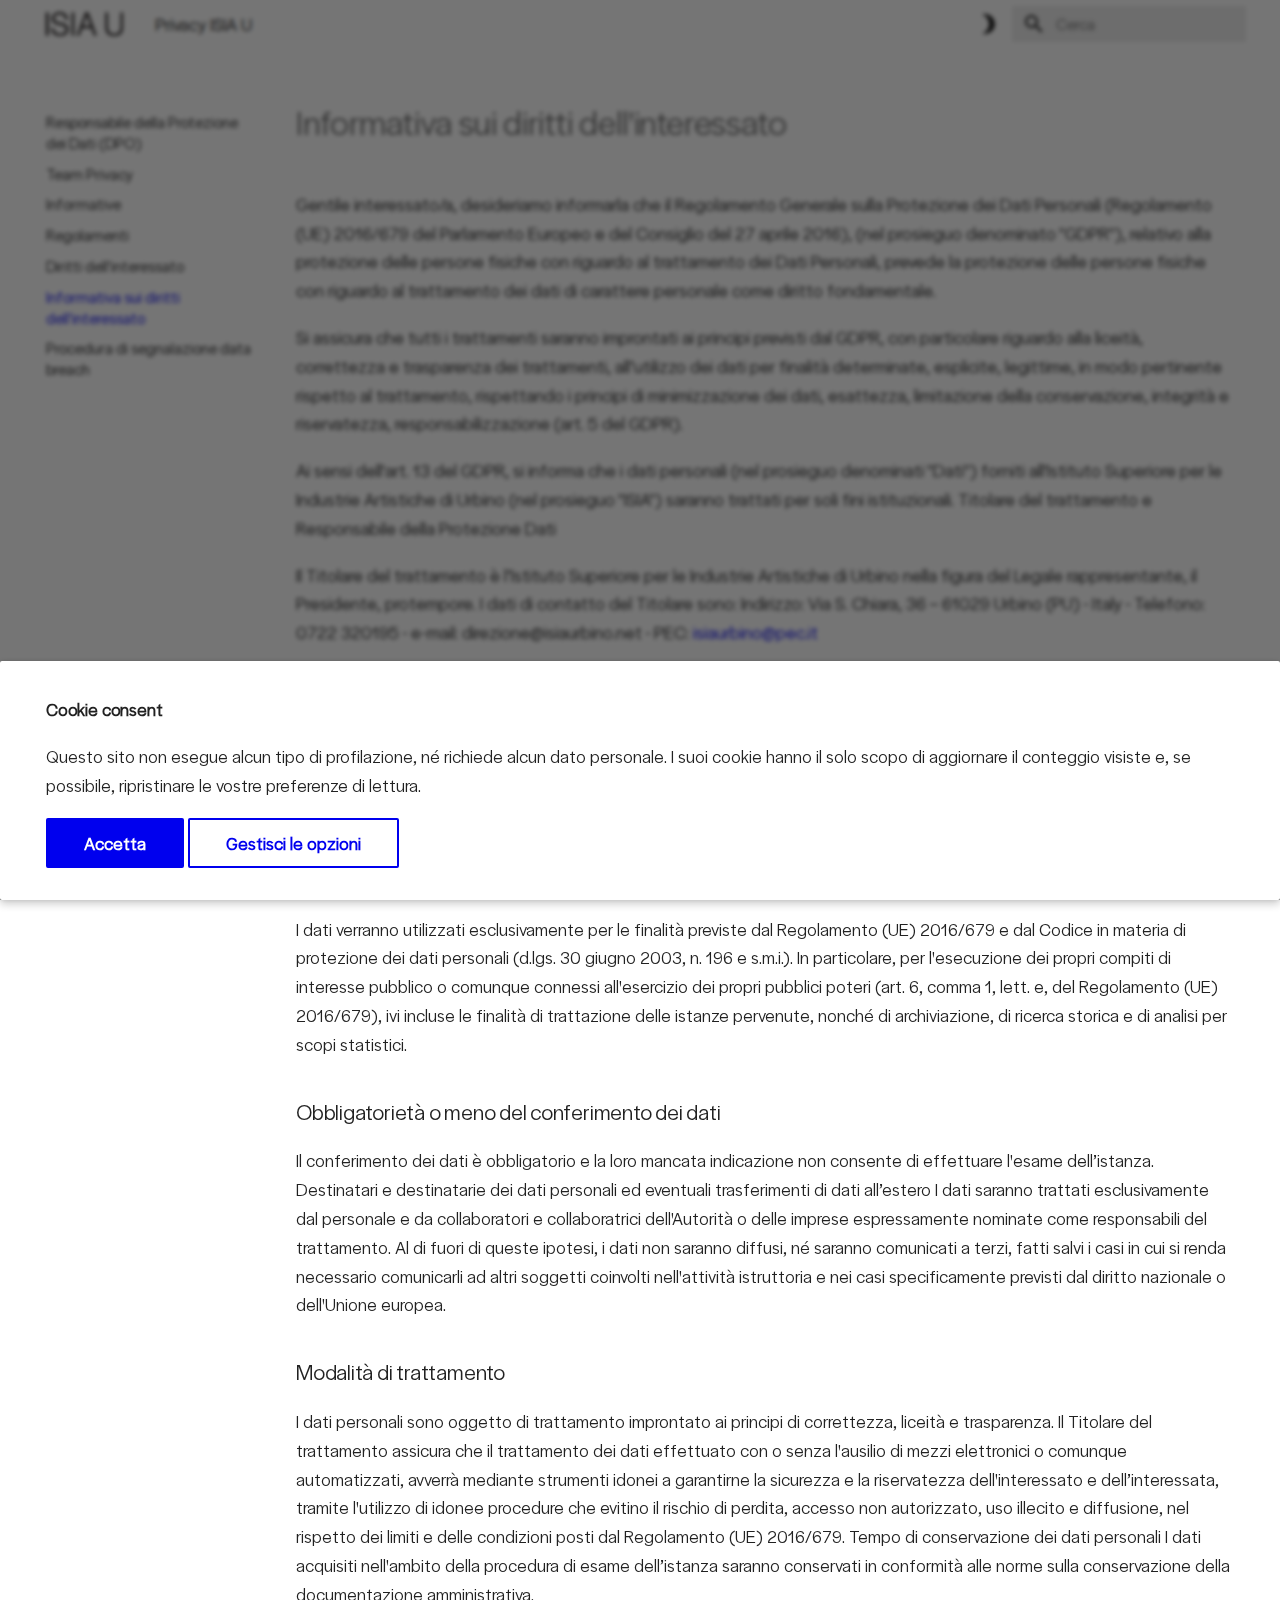
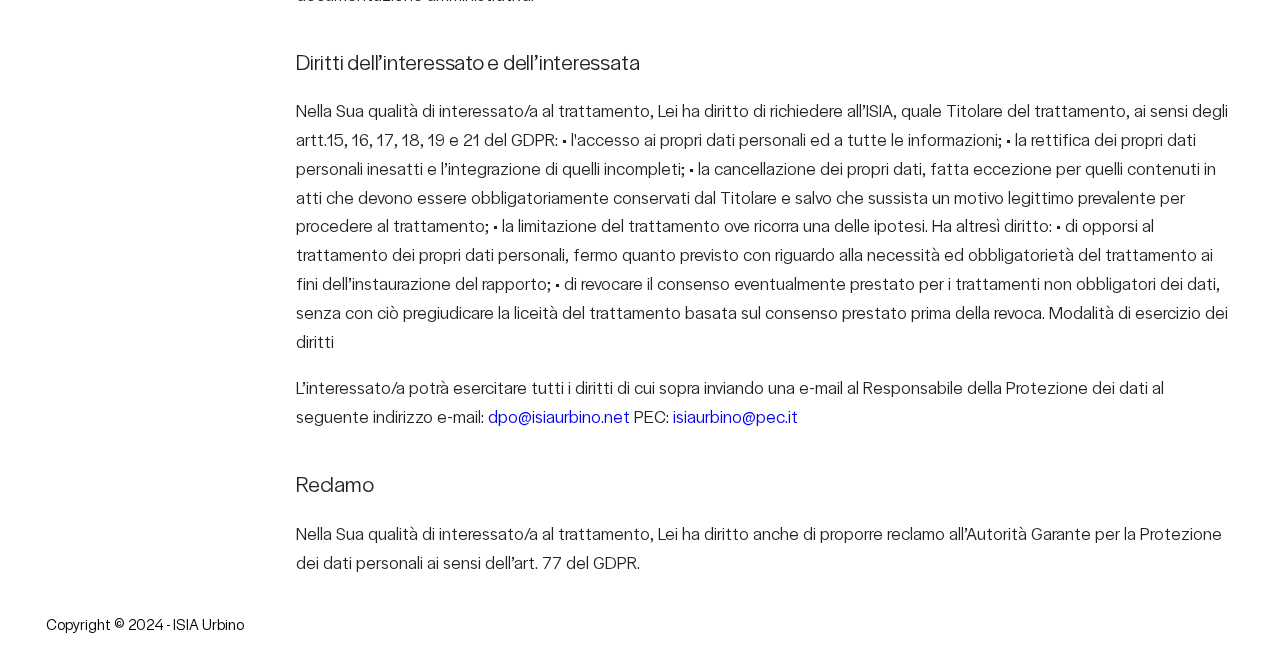
<file: site/informativa-interessato/index.html>
<!doctype html>
<html lang="it" class="no-js">
  <head>
    
      <meta charset="utf-8">
      <meta name="viewport" content="width=device-width,initial-scale=1">
      
      
      
        <link rel="canonical" href="https://privacy.isiaurbino.net/informativa-interessato/">
      
      
        <link rel="prev" href="../diritti-interessato/">
      
      
        <link rel="next" href="../procedura-segnalazione/">
      
      
      <link rel="icon" href="../assets/favicon.png">
      <meta name="generator" content="mkdocs-1.6.1, mkdocs-material-9.5.39">
    
    
      
        <title>Informativa sul trattamento dei dati personali relativo all'esercizio dei diritti dell'interessato e dell'interessata - Privacy ISIA U</title>
      
    
    
      <link rel="stylesheet" href="../assets/stylesheets/main.8c3ca2c6.min.css">
      
        
        <link rel="stylesheet" href="../assets/stylesheets/palette.06af60db.min.css">
      
      


    
    
      
    
    
      
        
        
        <link rel="preconnect" href="https://fonts.gstatic.com" crossorigin>
        <link rel="stylesheet" href="https://fonts.googleapis.com/css?family=Roboto:300,300i,400,400i,700,700i%7CRoboto+Mono:400,400i,700,700i&display=fallback">
        <style>:root{--md-text-font:"Roboto";--md-code-font:"Roboto Mono"}</style>
      
    
    
      <link rel="stylesheet" href="../stylesheets/extra.css">
    
    <script>__md_scope=new URL("..",location),__md_hash=e=>[...e].reduce(((e,_)=>(e<<5)-e+_.charCodeAt(0)),0),__md_get=(e,_=localStorage,t=__md_scope)=>JSON.parse(_.getItem(t.pathname+"."+e)),__md_set=(e,_,t=localStorage,a=__md_scope)=>{try{t.setItem(a.pathname+"."+e,JSON.stringify(_))}catch(e){}}</script>
    
      
  


  
  

<script id="__analytics">function __md_analytics(){function e(){dataLayer.push(arguments)}window.dataLayer=window.dataLayer||[],e("js",new Date),e("config","G-CQ6908H944"),document.addEventListener("DOMContentLoaded",(function(){document.forms.search&&document.forms.search.query.addEventListener("blur",(function(){this.value&&e("event","search",{search_term:this.value})}));document$.subscribe((function(){var t=document.forms.feedback;if(void 0!==t)for(var a of t.querySelectorAll("[type=submit]"))a.addEventListener("click",(function(a){a.preventDefault();var n=document.location.pathname,d=this.getAttribute("data-md-value");e("event","feedback",{page:n,data:d}),t.firstElementChild.disabled=!0;var r=t.querySelector(".md-feedback__note [data-md-value='"+d+"']");r&&(r.hidden=!1)})),t.hidden=!1})),location$.subscribe((function(t){e("config","G-CQ6908H944",{page_path:t.pathname})}))}));var t=document.createElement("script");t.async=!0,t.src="https://www.googletagmanager.com/gtag/js?id=G-CQ6908H944",document.getElementById("__analytics").insertAdjacentElement("afterEnd",t)}</script>
  
    <script>if("undefined"!=typeof __md_analytics){var consent=__md_get("__consent");consent&&consent.analytics&&__md_analytics()}</script>
  

    
    
    
  </head>
  
  
    
    
      
    
    
    
    
    <body dir="ltr" data-md-color-scheme="default" data-md-color-primary="white" data-md-color-accent="black">
  
    
    <input class="md-toggle" data-md-toggle="drawer" type="checkbox" id="__drawer" autocomplete="off">
    <input class="md-toggle" data-md-toggle="search" type="checkbox" id="__search" autocomplete="off">
    <label class="md-overlay" for="__drawer"></label>
    <div data-md-component="skip">
      
        
        <a href="#finalita-dei-trattamenti-e-base-giuridica" class="md-skip">
          Vai al contenuto
        </a>
      
    </div>
    <div data-md-component="announce">
      
    </div>
    
    
      

  

<header class="md-header md-header--shadow" data-md-component="header">
  <nav class="md-header__inner md-grid" aria-label="Intestazione">
    <a href=".." title="Privacy ISIA U" class="md-header__button md-logo" aria-label="Privacy ISIA U" data-md-component="logo">
      
  <img src="../assets/ISIAU_logo-light.png" alt="logo">

    </a>
    <label class="md-header__button md-icon" for="__drawer">
      
      <svg xmlns="http://www.w3.org/2000/svg" viewBox="0 0 24 24"><path d="M3 6h18v2H3zm0 5h18v2H3zm0 5h18v2H3z"/></svg>
    </label>
    <div class="md-header__title" data-md-component="header-title">
      <div class="md-header__ellipsis">
        <div class="md-header__topic">
          <span class="md-ellipsis">
            Privacy ISIA U
          </span>
        </div>
        <div class="md-header__topic" data-md-component="header-topic">
          <span class="md-ellipsis">
            
              Informativa sul trattamento dei dati personali relativo all'esercizio dei diritti dell'interessato e dell'interessata
            
          </span>
        </div>
      </div>
    </div>
    
      
        <form class="md-header__option" data-md-component="palette">
  
    
    
    
    <input class="md-option" data-md-color-media="(prefers-color-scheme: light)" data-md-color-scheme="default" data-md-color-primary="white" data-md-color-accent="black"  aria-label="Modalità notte"  type="radio" name="__palette" id="__palette_0">
    
      <label class="md-header__button md-icon" title="Modalità notte" for="__palette_1" hidden>
        <svg xmlns="http://www.w3.org/2000/svg" viewBox="0 0 24 24"><path d="M9 2c-1.05 0-2.05.16-3 .46 4.06 1.27 7 5.04 7 9.54s-2.94 8.27-7 9.54c.95.3 1.95.46 3 .46a10 10 0 0 0 10-10A10 10 0 0 0 9 2"/></svg>
      </label>
    
  
    
    
    
    <input class="md-option" data-md-color-media="(prefers-color-scheme: dark)" data-md-color-scheme="slate" data-md-color-primary="black" data-md-color-accent="white"  aria-label="Modalità giorno"  type="radio" name="__palette" id="__palette_1">
    
      <label class="md-header__button md-icon" title="Modalità giorno" for="__palette_0" hidden>
        <svg xmlns="http://www.w3.org/2000/svg" viewBox="0 0 24 24"><path d="M12 8a4 4 0 0 0-4 4 4 4 0 0 0 4 4 4 4 0 0 0 4-4 4 4 0 0 0-4-4m0 10a6 6 0 0 1-6-6 6 6 0 0 1 6-6 6 6 0 0 1 6 6 6 6 0 0 1-6 6m8-9.31V4h-4.69L12 .69 8.69 4H4v4.69L.69 12 4 15.31V20h4.69L12 23.31 15.31 20H20v-4.69L23.31 12z"/></svg>
      </label>
    
  
</form>
      
    
    
      <script>var palette=__md_get("__palette");if(palette&&palette.color){if("(prefers-color-scheme)"===palette.color.media){var media=matchMedia("(prefers-color-scheme: light)"),input=document.querySelector(media.matches?"[data-md-color-media='(prefers-color-scheme: light)']":"[data-md-color-media='(prefers-color-scheme: dark)']");palette.color.media=input.getAttribute("data-md-color-media"),palette.color.scheme=input.getAttribute("data-md-color-scheme"),palette.color.primary=input.getAttribute("data-md-color-primary"),palette.color.accent=input.getAttribute("data-md-color-accent")}for(var[key,value]of Object.entries(palette.color))document.body.setAttribute("data-md-color-"+key,value)}</script>
    
    
    
      <label class="md-header__button md-icon" for="__search">
        
        <svg xmlns="http://www.w3.org/2000/svg" viewBox="0 0 24 24"><path d="M9.5 3A6.5 6.5 0 0 1 16 9.5c0 1.61-.59 3.09-1.56 4.23l.27.27h.79l5 5-1.5 1.5-5-5v-.79l-.27-.27A6.52 6.52 0 0 1 9.5 16 6.5 6.5 0 0 1 3 9.5 6.5 6.5 0 0 1 9.5 3m0 2C7 5 5 7 5 9.5S7 14 9.5 14 14 12 14 9.5 12 5 9.5 5"/></svg>
      </label>
      <div class="md-search" data-md-component="search" role="dialog">
  <label class="md-search__overlay" for="__search"></label>
  <div class="md-search__inner" role="search">
    <form class="md-search__form" name="search">
      <input type="text" class="md-search__input" name="query" aria-label="Cerca" placeholder="Cerca" autocapitalize="off" autocorrect="off" autocomplete="off" spellcheck="false" data-md-component="search-query" required>
      <label class="md-search__icon md-icon" for="__search">
        
        <svg xmlns="http://www.w3.org/2000/svg" viewBox="0 0 24 24"><path d="M9.5 3A6.5 6.5 0 0 1 16 9.5c0 1.61-.59 3.09-1.56 4.23l.27.27h.79l5 5-1.5 1.5-5-5v-.79l-.27-.27A6.52 6.52 0 0 1 9.5 16 6.5 6.5 0 0 1 3 9.5 6.5 6.5 0 0 1 9.5 3m0 2C7 5 5 7 5 9.5S7 14 9.5 14 14 12 14 9.5 12 5 9.5 5"/></svg>
        
        <svg xmlns="http://www.w3.org/2000/svg" viewBox="0 0 24 24"><path d="M20 11v2H8l5.5 5.5-1.42 1.42L4.16 12l7.92-7.92L13.5 5.5 8 11z"/></svg>
      </label>
      <nav class="md-search__options" aria-label="Cerca">
        
        <button type="reset" class="md-search__icon md-icon" title="Cancella" aria-label="Cancella" tabindex="-1">
          
          <svg xmlns="http://www.w3.org/2000/svg" viewBox="0 0 24 24"><path d="M19 6.41 17.59 5 12 10.59 6.41 5 5 6.41 10.59 12 5 17.59 6.41 19 12 13.41 17.59 19 19 17.59 13.41 12z"/></svg>
        </button>
      </nav>
      
        <div class="md-search__suggest" data-md-component="search-suggest"></div>
      
    </form>
    <div class="md-search__output">
      <div class="md-search__scrollwrap" tabindex="0" data-md-scrollfix>
        <div class="md-search-result" data-md-component="search-result">
          <div class="md-search-result__meta">
            Inizializza la ricerca
          </div>
          <ol class="md-search-result__list" role="presentation"></ol>
        </div>
      </div>
    </div>
  </div>
</div>
    
    
  </nav>
  
</header>
    
    <div class="md-container" data-md-component="container">
      
      
        
          
        
      
      <main class="md-main" data-md-component="main">
        <div class="md-main__inner md-grid">
          
            
              
                
              
              <div class="md-sidebar md-sidebar--primary" data-md-component="sidebar" data-md-type="navigation" >
                <div class="md-sidebar__scrollwrap">
                  <div class="md-sidebar__inner">
                    



<nav class="md-nav md-nav--primary" aria-label="Navigazione" data-md-level="0">
  <label class="md-nav__title" for="__drawer">
    <a href=".." title="Privacy ISIA U" class="md-nav__button md-logo" aria-label="Privacy ISIA U" data-md-component="logo">
      
  <img src="../assets/ISIAU_logo-light.png" alt="logo">

    </a>
    Privacy ISIA U
  </label>
  
  <ul class="md-nav__list" data-md-scrollfix>
    
      
      
  
  
  
  
    <li class="md-nav__item">
      <a href=".." class="md-nav__link">
        
  
  <span class="md-ellipsis">
    Responsabile della Protezione dei Dati (DPO)
  </span>
  

      </a>
    </li>
  

    
      
      
  
  
  
  
    <li class="md-nav__item">
      <a href="../team-privacy/" class="md-nav__link">
        
  
  <span class="md-ellipsis">
    Team Privacy
  </span>
  

      </a>
    </li>
  

    
      
      
  
  
  
  
    <li class="md-nav__item">
      <a href="../informative/" class="md-nav__link">
        
  
  <span class="md-ellipsis">
    Informative
  </span>
  

      </a>
    </li>
  

    
      
      
  
  
  
  
    <li class="md-nav__item">
      <a href="../regolamenti/" class="md-nav__link">
        
  
  <span class="md-ellipsis">
    Regolamenti
  </span>
  

      </a>
    </li>
  

    
      
      
  
  
  
  
    <li class="md-nav__item">
      <a href="../diritti-interessato/" class="md-nav__link">
        
  
  <span class="md-ellipsis">
    Diritti dell'interessato
  </span>
  

      </a>
    </li>
  

    
      
      
  
  
    
  
  
  
    <li class="md-nav__item md-nav__item--active">
      
      <input class="md-nav__toggle md-toggle" type="checkbox" id="__toc">
      
      
      
        <label class="md-nav__link md-nav__link--active" for="__toc">
          
  
  <span class="md-ellipsis">
    Informativa sui diritti dell'interessato
  </span>
  

          <span class="md-nav__icon md-icon"></span>
        </label>
      
      <a href="./" class="md-nav__link md-nav__link--active">
        
  
  <span class="md-ellipsis">
    Informativa sui diritti dell'interessato
  </span>
  

      </a>
      
        

<nav class="md-nav md-nav--secondary" aria-label="Indice">
  
  
  
  
    <label class="md-nav__title" for="__toc">
      <span class="md-nav__icon md-icon"></span>
      Indice
    </label>
    <ul class="md-nav__list" data-md-component="toc" data-md-scrollfix>
      
        <li class="md-nav__item">
  <a href="#finalita-dei-trattamenti-e-base-giuridica" class="md-nav__link">
    <span class="md-ellipsis">
      Finalità dei trattamenti e base giuridica
    </span>
  </a>
  
</li>
      
        <li class="md-nav__item">
  <a href="#obbligatorieta-o-meno-del-conferimento-dei-dati" class="md-nav__link">
    <span class="md-ellipsis">
      Obbligatorietà o meno del conferimento dei dati
    </span>
  </a>
  
</li>
      
        <li class="md-nav__item">
  <a href="#modalita-di-trattamento" class="md-nav__link">
    <span class="md-ellipsis">
      Modalità di trattamento
    </span>
  </a>
  
</li>
      
        <li class="md-nav__item">
  <a href="#diritti-dellinteressato-e-dellinteressata" class="md-nav__link">
    <span class="md-ellipsis">
      Diritti dell’interessato e dell’interessata
    </span>
  </a>
  
</li>
      
        <li class="md-nav__item">
  <a href="#reclamo" class="md-nav__link">
    <span class="md-ellipsis">
      Reclamo
    </span>
  </a>
  
</li>
      
    </ul>
  
</nav>
      
    </li>
  

    
      
      
  
  
  
  
    <li class="md-nav__item">
      <a href="../procedura-segnalazione/" class="md-nav__link">
        
  
  <span class="md-ellipsis">
    Procedura di segnalazione data breach
  </span>
  

      </a>
    </li>
  

    
  </ul>
</nav>
                  </div>
                </div>
              </div>
            
            
              
                
              
              <div class="md-sidebar md-sidebar--secondary" data-md-component="sidebar" data-md-type="toc" hidden>
                <div class="md-sidebar__scrollwrap">
                  <div class="md-sidebar__inner">
                    

<nav class="md-nav md-nav--secondary" aria-label="Indice">
  
  
  
  
    <label class="md-nav__title" for="__toc">
      <span class="md-nav__icon md-icon"></span>
      Indice
    </label>
    <ul class="md-nav__list" data-md-component="toc" data-md-scrollfix>
      
        <li class="md-nav__item">
  <a href="#finalita-dei-trattamenti-e-base-giuridica" class="md-nav__link">
    <span class="md-ellipsis">
      Finalità dei trattamenti e base giuridica
    </span>
  </a>
  
</li>
      
        <li class="md-nav__item">
  <a href="#obbligatorieta-o-meno-del-conferimento-dei-dati" class="md-nav__link">
    <span class="md-ellipsis">
      Obbligatorietà o meno del conferimento dei dati
    </span>
  </a>
  
</li>
      
        <li class="md-nav__item">
  <a href="#modalita-di-trattamento" class="md-nav__link">
    <span class="md-ellipsis">
      Modalità di trattamento
    </span>
  </a>
  
</li>
      
        <li class="md-nav__item">
  <a href="#diritti-dellinteressato-e-dellinteressata" class="md-nav__link">
    <span class="md-ellipsis">
      Diritti dell’interessato e dell’interessata
    </span>
  </a>
  
</li>
      
        <li class="md-nav__item">
  <a href="#reclamo" class="md-nav__link">
    <span class="md-ellipsis">
      Reclamo
    </span>
  </a>
  
</li>
      
    </ul>
  
</nav>
                  </div>
                </div>
              </div>
            
          
          
            <div class="md-content" data-md-component="content">
              <article class="md-content__inner md-typeset">
                
                  


  <h1>Informativa sui diritti dell'interessato</h1>

<p>Gentile interessato/a, desideriamo informarla che il Regolamento Generale sulla Protezione dei Dati Personali (Regolamento (UE) 2016/679 del Parlamento Europeo e del Consiglio del 27 aprile 2016), (nel prosieguo denominato "GDPR"), relativo alla protezione delle persone fisiche con riguardo al trattamento dei Dati Personali, prevede la protezione delle persone fisiche con riguardo al trattamento dei dati di carattere personale come diritto fondamentale.</p>
<p>Si assicura che tutti i trattamenti saranno improntati ai principi previsti dal GDPR, con particolare riguardo alla liceità, correttezza e trasparenza dei trattamenti, all’utilizzo dei dati per finalità determinate, esplicite, legittime, in modo pertinente rispetto al trattamento, rispettando i principi di minimizzazione dei dati, esattezza, limitazione della conservazione, integrità e riservatezza, responsabilizzazione (art. 5 del GDPR).</p>
<p>Ai sensi dell'art. 13 del GDPR, si informa che i dati personali (nel prosieguo denominati "Dati") forniti all'Istituto Superiore per le Industrie Artistiche di Urbino (nel prosieguo "ISIA") saranno trattati per soli fini istituzionali. Titolare del trattamento e Responsabile della Protezione Dati</p>
<p>Il Titolare del trattamento è l’Istituto Superiore per le Industrie Artistiche di Urbino nella figura del Legale rappresentante, il Presidente, protempore. I dati di contatto del Titolare sono: Indirizzo: Via S. Chiara, 36 – 61029 Urbino (PU) - Italy - Telefono: 0722 320195 - e-mail: direzione@isiaurbino.net - PEC: <a href="mailto:isiaurbino@pec.it">isiaurbino@pec.it</a></p>
<p>Il Responsabile della Protezione dei Dati – Data Protection Officer (RPD-DPO) è l’Ing. Mauro Raimondi. I dati di contatto del DPO sono: Indirizzo: Via S. Chiara, 36 – 61029 Urbino (PU) - Italy - Telefono: 0722 320195 - e-mail: <a href="mailto:dpo@isiaurbino.net">dpo@isiaurbino.net</a> PEC: <a href="mailto:isiaurbino@pec.it">isiaurbino@pec.it</a></p>
<h3 id="finalita-dei-trattamenti-e-base-giuridica">Finalità dei trattamenti e base giuridica</h3>
<p>L’ISIA, in qualità di Titolare del trattamento, provvederà al trattamento dei dati personali da Lei forniti per rispondere alla istanza di esercizio dei suoi diritti in materia di protezione dati.</p>
<p>I dati verranno utilizzati esclusivamente per le finalità previste dal Regolamento (UE) 2016/679 e dal Codice in materia di protezione dei dati personali (d.lgs. 30 giugno 2003, n. 196 e s.m.i.). In particolare, per l'esecuzione dei propri compiti di interesse pubblico o comunque connessi all'esercizio dei propri pubblici poteri (art. 6, comma 1, lett. e, del Regolamento (UE) 2016/679), ivi incluse le finalità di trattazione delle istanze pervenute, nonché di archiviazione, di ricerca storica e di analisi per scopi statistici.</p>
<h3 id="obbligatorieta-o-meno-del-conferimento-dei-dati">Obbligatorietà o meno del conferimento dei dati</h3>
<p>Il conferimento dei dati è obbligatorio e la loro mancata indicazione non consente di effettuare l'esame dell’istanza. Destinatari e destinatarie dei dati personali ed eventuali trasferimenti di dati all’estero I dati saranno trattati esclusivamente dal personale e da collaboratori e collaboratrici dell'Autorità o delle imprese espressamente nominate come responsabili del trattamento. Al di fuori di queste ipotesi, i dati non saranno diffusi, né saranno comunicati a terzi, fatti salvi i casi in cui si renda necessario comunicarli ad altri soggetti coinvolti nell'attività istruttoria e nei casi specificamente previsti dal diritto nazionale o dell'Unione europea.</p>
<h3 id="modalita-di-trattamento">Modalità di trattamento</h3>
<p>I dati personali sono oggetto di trattamento improntato ai principi di correttezza, liceità e trasparenza. Il Titolare del trattamento assicura che il trattamento dei dati effettuato con o senza l'ausilio di mezzi elettronici o comunque automatizzati, avverrà mediante strumenti idonei a garantirne la sicurezza e la riservatezza dell'interessato e dell’interessata, tramite l'utilizzo di idonee procedure che evitino il rischio di perdita, accesso non autorizzato, uso illecito e diffusione, nel rispetto dei limiti e delle condizioni posti dal Regolamento (UE) 2016/679. Tempo di conservazione dei dati personali I dati acquisiti nell'ambito della procedura di esame dell’istanza saranno conservati in conformità alle norme sulla conservazione della documentazione amministrativa.</p>
<h3 id="diritti-dellinteressato-e-dellinteressata">Diritti dell’interessato e dell’interessata</h3>
<p>Nella Sua qualità di interessato/a al trattamento, Lei ha diritto di richiedere all’ISIA, quale Titolare del trattamento, ai sensi degli artt.15, 16, 17, 18, 19 e 21 del GDPR: • l'accesso ai propri dati personali ed a tutte le informazioni; • la rettifica dei propri dati personali inesatti e l’integrazione di quelli incompleti; • la cancellazione dei propri dati, fatta eccezione per quelli contenuti in atti che devono essere obbligatoriamente conservati dal Titolare e salvo che sussista un motivo legittimo prevalente per procedere al trattamento; • la limitazione del trattamento ove ricorra una delle ipotesi. Ha altresì diritto: • di opporsi al trattamento dei propri dati personali, fermo quanto previsto con riguardo alla necessità ed obbligatorietà del trattamento ai fini dell’instaurazione del rapporto; • di revocare il consenso eventualmente prestato per i trattamenti non obbligatori dei dati, senza con ciò pregiudicare la liceità del trattamento basata sul consenso prestato prima della revoca. Modalità di esercizio dei diritti</p>
<p>L’interessato/a potrà esercitare tutti i diritti di cui sopra inviando una e-mail al Responsabile della Protezione dei dati al seguente indirizzo e-mail: <a href="mailto:dpo@isiaurbino.net">dpo@isiaurbino.net</a> PEC: <a href="mailto:isiaurbino@pec.it">isiaurbino@pec.it</a></p>
<h3 id="reclamo">Reclamo</h3>
<p>Nella Sua qualità di interessato/a al trattamento, Lei ha diritto anche di proporre reclamo all’Autorità Garante per la Protezione dei dati personali ai sensi dell’art. 77 del GDPR.</p>







  
  



  


  


  <form class="md-feedback" name="feedback" hidden>
    <fieldset>
      <legend class="md-feedback__title">
        Questa pagina ti è stata utile?
      </legend>
      <div class="md-feedback__inner">
        <div class="md-feedback__list">
          
            <button class="md-feedback__icon md-icon" type="submit" title="Sì, mi è stata utile" data-md-value="1">
              <svg xmlns="http://www.w3.org/2000/svg" viewBox="0 0 24 24"><path d="M20 12a8 8 0 0 0-8-8 8 8 0 0 0-8 8 8 8 0 0 0 8 8 8 8 0 0 0 8-8m2 0a10 10 0 0 1-10 10A10 10 0 0 1 2 12 10 10 0 0 1 12 2a10 10 0 0 1 10 10M10 9.5c0 .8-.7 1.5-1.5 1.5S7 10.3 7 9.5 7.7 8 8.5 8s1.5.7 1.5 1.5m7 0c0 .8-.7 1.5-1.5 1.5S14 10.3 14 9.5 14.7 8 15.5 8s1.5.7 1.5 1.5m-5 7.73c-1.75 0-3.29-.73-4.19-1.81L9.23 14c.45.72 1.52 1.23 2.77 1.23s2.32-.51 2.77-1.23l1.42 1.42c-.9 1.08-2.44 1.81-4.19 1.81"/></svg>
            </button>
          
            <button class="md-feedback__icon md-icon" type="submit" title="Ci sono margini di miglioramento" data-md-value="0">
              <svg xmlns="http://www.w3.org/2000/svg" viewBox="0 0 24 24"><path d="M20 12a8 8 0 0 0-8-8 8 8 0 0 0-8 8 8 8 0 0 0 8 8 8 8 0 0 0 8-8m2 0a10 10 0 0 1-10 10A10 10 0 0 1 2 12 10 10 0 0 1 12 2a10 10 0 0 1 10 10m-6.5-4c.8 0 1.5.7 1.5 1.5s-.7 1.5-1.5 1.5-1.5-.7-1.5-1.5.7-1.5 1.5-1.5M10 9.5c0 .8-.7 1.5-1.5 1.5S7 10.3 7 9.5 7.7 8 8.5 8s1.5.7 1.5 1.5m2 4.5c1.75 0 3.29.72 4.19 1.81l-1.42 1.42C14.32 16.5 13.25 16 12 16s-2.32.5-2.77 1.23l-1.42-1.42C8.71 14.72 10.25 14 12 14"/></svg>
            </button>
          
        </div>
        <div class="md-feedback__note">
          
            <div data-md-value="1" hidden>
              
              
                
              
              Grazie per il tuo feedback, ci aiuterà a migliorare!
            </div>
          
            <div data-md-value="0" hidden>
              
              
                
              
              Grazie per il tuo feedback! Aiutaci a migliorare questa pagina scrivendo <a href="mailto:guide@isiaurbino.net" rel="noopener">alla nostra email</a>.
            </div>
          
        </div>
      </div>
    </fieldset>
  </form>


                
              </article>
            </div>
          
          
<script>var target=document.getElementById(location.hash.slice(1));target&&target.name&&(target.checked=target.name.startsWith("__tabbed_"))</script>
        </div>
        
      </main>
      
        <footer class="md-footer">
  
  <div class="md-footer-meta md-typeset">
    <div class="md-footer-meta__inner md-grid">
      <div class="md-copyright">
  
    <div class="md-copyright__highlight">
      Copyright &copy; 2024 - ISIA Urbino
    </div>
  
  
</div>
      
    </div>
  </div>
</footer>
      
    </div>
    <div class="md-dialog" data-md-component="dialog">
      <div class="md-dialog__inner md-typeset"></div>
    </div>
    
    
      <div class="md-consent" data-md-component="consent" id="__consent" hidden>
        <div class="md-consent__overlay"></div>
        <aside class="md-consent__inner">
          <form class="md-consent__form md-grid md-typeset" name="consent">
            

  
    
  




  


<h4>Cookie consent</h4>
<p>Questo sito non esegue alcun tipo di profilazione, né richiede alcun dato personale. I suoi cookie hanno il solo scopo di aggiornare il conteggio visiste e, se possibile, ripristinare le vostre preferenze di lettura.     </p>
<input class="md-toggle" type="checkbox" id="__settings" >
<div class="md-consent__settings">
  <ul class="task-list">
    
      
      
        
        
      
      <li class="task-list-item">
        <label class="task-list-control">
          <input type="checkbox" name="analytics" checked>
          <span class="task-list-indicator"></span>
          Google Analytics
        </label>
      </li>
    
  </ul>
</div>
<div class="md-consent__controls">
  
    
      <button class="md-button md-button--primary">Accetta</button>
    
    
    
  
    
    
    
      <label class="md-button" for="__settings">Gestisci le opzioni</label>
    
  
</div>
          </form>
        </aside>
      </div>
      <script>var consent=__md_get("__consent");if(consent)for(var input of document.forms.consent.elements)input.name&&(input.checked=consent[input.name]||!1);else"file:"!==location.protocol&&setTimeout((function(){document.querySelector("[data-md-component=consent]").hidden=!1}),250);var form=document.forms.consent;for(var action of["submit","reset"])form.addEventListener(action,(function(e){if(e.preventDefault(),"reset"===e.type)for(var n of document.forms.consent.elements)n.name&&(n.checked=!1);__md_set("__consent",Object.fromEntries(Array.from(new FormData(form).keys()).map((function(e){return[e,!0]})))),location.hash="",location.reload()}))</script>
    
    <script id="__config" type="application/json">{"base": "..", "features": [null, null, "search.suggest", "search.highlight", "navigation.indexes", null, null], "search": "../assets/javascripts/workers/search.6ce7567c.min.js", "translations": {"clipboard.copied": "Copiato", "clipboard.copy": "Copia", "search.result.more.one": "1 altro in questa pagina", "search.result.more.other": "# altri in questa pagina", "search.result.none": "Nessun documento trovato", "search.result.one": "1 documento trovato", "search.result.other": "# documenti trovati", "search.result.placeholder": "Scrivi per iniziare a cercare", "search.result.term.missing": "Non presente", "select.version": "Seleziona la versione"}}</script>
    
    
      <script src="../assets/javascripts/bundle.525ec568.min.js"></script>
      
        <script src="https://code.jquery.com/jquery-3.7.1.min.js"></script>
      
        <script src="../javascripts/extra.js"></script>
      
    
  </body>
</html>
</file>
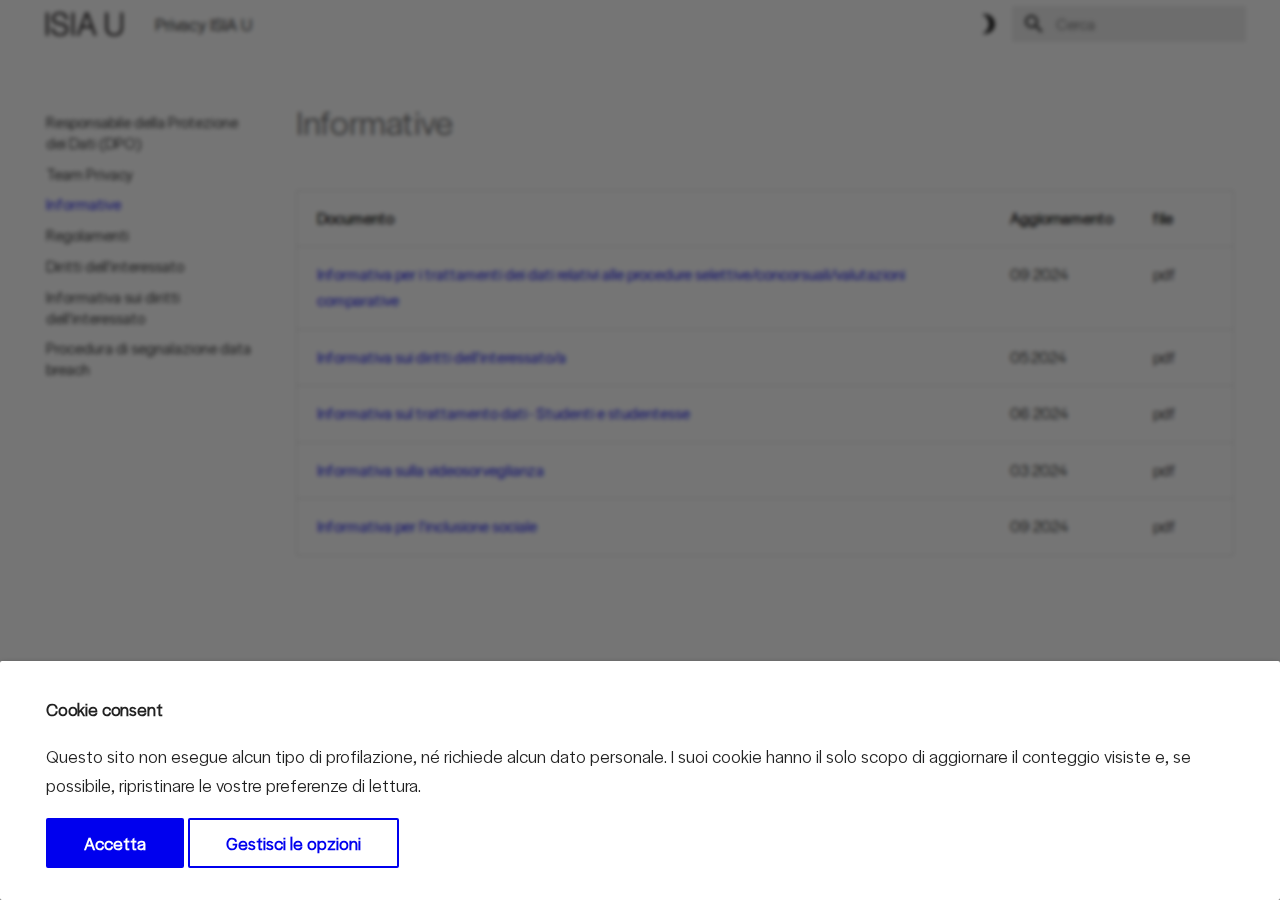
<file: site/informative/index.html>
<!doctype html>
<html lang="it" class="no-js">
  <head>
    
      <meta charset="utf-8">
      <meta name="viewport" content="width=device-width,initial-scale=1">
      
      
      
        <link rel="canonical" href="https://privacy.isiaurbino.net/informative/">
      
      
        <link rel="prev" href="../team-privacy/">
      
      
        <link rel="next" href="../regolamenti/">
      
      
      <link rel="icon" href="../assets/favicon.png">
      <meta name="generator" content="mkdocs-1.6.1, mkdocs-material-9.5.39">
    
    
      
        <title>Informative - Privacy ISIA U</title>
      
    
    
      <link rel="stylesheet" href="../assets/stylesheets/main.8c3ca2c6.min.css">
      
        
        <link rel="stylesheet" href="../assets/stylesheets/palette.06af60db.min.css">
      
      


    
    
      
    
    
      
        
        
        <link rel="preconnect" href="https://fonts.gstatic.com" crossorigin>
        <link rel="stylesheet" href="https://fonts.googleapis.com/css?family=Roboto:300,300i,400,400i,700,700i%7CRoboto+Mono:400,400i,700,700i&display=fallback">
        <style>:root{--md-text-font:"Roboto";--md-code-font:"Roboto Mono"}</style>
      
    
    
      <link rel="stylesheet" href="../stylesheets/extra.css">
    
    <script>__md_scope=new URL("..",location),__md_hash=e=>[...e].reduce(((e,_)=>(e<<5)-e+_.charCodeAt(0)),0),__md_get=(e,_=localStorage,t=__md_scope)=>JSON.parse(_.getItem(t.pathname+"."+e)),__md_set=(e,_,t=localStorage,a=__md_scope)=>{try{t.setItem(a.pathname+"."+e,JSON.stringify(_))}catch(e){}}</script>
    
      
  


  
  

<script id="__analytics">function __md_analytics(){function e(){dataLayer.push(arguments)}window.dataLayer=window.dataLayer||[],e("js",new Date),e("config","G-CQ6908H944"),document.addEventListener("DOMContentLoaded",(function(){document.forms.search&&document.forms.search.query.addEventListener("blur",(function(){this.value&&e("event","search",{search_term:this.value})}));document$.subscribe((function(){var t=document.forms.feedback;if(void 0!==t)for(var a of t.querySelectorAll("[type=submit]"))a.addEventListener("click",(function(a){a.preventDefault();var n=document.location.pathname,d=this.getAttribute("data-md-value");e("event","feedback",{page:n,data:d}),t.firstElementChild.disabled=!0;var r=t.querySelector(".md-feedback__note [data-md-value='"+d+"']");r&&(r.hidden=!1)})),t.hidden=!1})),location$.subscribe((function(t){e("config","G-CQ6908H944",{page_path:t.pathname})}))}));var t=document.createElement("script");t.async=!0,t.src="https://www.googletagmanager.com/gtag/js?id=G-CQ6908H944",document.getElementById("__analytics").insertAdjacentElement("afterEnd",t)}</script>
  
    <script>if("undefined"!=typeof __md_analytics){var consent=__md_get("__consent");consent&&consent.analytics&&__md_analytics()}</script>
  

    
    
    
  </head>
  
  
    
    
      
    
    
    
    
    <body dir="ltr" data-md-color-scheme="default" data-md-color-primary="white" data-md-color-accent="black">
  
    
    <input class="md-toggle" data-md-toggle="drawer" type="checkbox" id="__drawer" autocomplete="off">
    <input class="md-toggle" data-md-toggle="search" type="checkbox" id="__search" autocomplete="off">
    <label class="md-overlay" for="__drawer"></label>
    <div data-md-component="skip">
      
    </div>
    <div data-md-component="announce">
      
    </div>
    
    
      

  

<header class="md-header md-header--shadow" data-md-component="header">
  <nav class="md-header__inner md-grid" aria-label="Intestazione">
    <a href=".." title="Privacy ISIA U" class="md-header__button md-logo" aria-label="Privacy ISIA U" data-md-component="logo">
      
  <img src="../assets/ISIAU_logo-light.png" alt="logo">

    </a>
    <label class="md-header__button md-icon" for="__drawer">
      
      <svg xmlns="http://www.w3.org/2000/svg" viewBox="0 0 24 24"><path d="M3 6h18v2H3zm0 5h18v2H3zm0 5h18v2H3z"/></svg>
    </label>
    <div class="md-header__title" data-md-component="header-title">
      <div class="md-header__ellipsis">
        <div class="md-header__topic">
          <span class="md-ellipsis">
            Privacy ISIA U
          </span>
        </div>
        <div class="md-header__topic" data-md-component="header-topic">
          <span class="md-ellipsis">
            
              Informative
            
          </span>
        </div>
      </div>
    </div>
    
      
        <form class="md-header__option" data-md-component="palette">
  
    
    
    
    <input class="md-option" data-md-color-media="(prefers-color-scheme: light)" data-md-color-scheme="default" data-md-color-primary="white" data-md-color-accent="black"  aria-label="Modalità notte"  type="radio" name="__palette" id="__palette_0">
    
      <label class="md-header__button md-icon" title="Modalità notte" for="__palette_1" hidden>
        <svg xmlns="http://www.w3.org/2000/svg" viewBox="0 0 24 24"><path d="M9 2c-1.05 0-2.05.16-3 .46 4.06 1.27 7 5.04 7 9.54s-2.94 8.27-7 9.54c.95.3 1.95.46 3 .46a10 10 0 0 0 10-10A10 10 0 0 0 9 2"/></svg>
      </label>
    
  
    
    
    
    <input class="md-option" data-md-color-media="(prefers-color-scheme: dark)" data-md-color-scheme="slate" data-md-color-primary="black" data-md-color-accent="white"  aria-label="Modalità giorno"  type="radio" name="__palette" id="__palette_1">
    
      <label class="md-header__button md-icon" title="Modalità giorno" for="__palette_0" hidden>
        <svg xmlns="http://www.w3.org/2000/svg" viewBox="0 0 24 24"><path d="M12 8a4 4 0 0 0-4 4 4 4 0 0 0 4 4 4 4 0 0 0 4-4 4 4 0 0 0-4-4m0 10a6 6 0 0 1-6-6 6 6 0 0 1 6-6 6 6 0 0 1 6 6 6 6 0 0 1-6 6m8-9.31V4h-4.69L12 .69 8.69 4H4v4.69L.69 12 4 15.31V20h4.69L12 23.31 15.31 20H20v-4.69L23.31 12z"/></svg>
      </label>
    
  
</form>
      
    
    
      <script>var palette=__md_get("__palette");if(palette&&palette.color){if("(prefers-color-scheme)"===palette.color.media){var media=matchMedia("(prefers-color-scheme: light)"),input=document.querySelector(media.matches?"[data-md-color-media='(prefers-color-scheme: light)']":"[data-md-color-media='(prefers-color-scheme: dark)']");palette.color.media=input.getAttribute("data-md-color-media"),palette.color.scheme=input.getAttribute("data-md-color-scheme"),palette.color.primary=input.getAttribute("data-md-color-primary"),palette.color.accent=input.getAttribute("data-md-color-accent")}for(var[key,value]of Object.entries(palette.color))document.body.setAttribute("data-md-color-"+key,value)}</script>
    
    
    
      <label class="md-header__button md-icon" for="__search">
        
        <svg xmlns="http://www.w3.org/2000/svg" viewBox="0 0 24 24"><path d="M9.5 3A6.5 6.5 0 0 1 16 9.5c0 1.61-.59 3.09-1.56 4.23l.27.27h.79l5 5-1.5 1.5-5-5v-.79l-.27-.27A6.52 6.52 0 0 1 9.5 16 6.5 6.5 0 0 1 3 9.5 6.5 6.5 0 0 1 9.5 3m0 2C7 5 5 7 5 9.5S7 14 9.5 14 14 12 14 9.5 12 5 9.5 5"/></svg>
      </label>
      <div class="md-search" data-md-component="search" role="dialog">
  <label class="md-search__overlay" for="__search"></label>
  <div class="md-search__inner" role="search">
    <form class="md-search__form" name="search">
      <input type="text" class="md-search__input" name="query" aria-label="Cerca" placeholder="Cerca" autocapitalize="off" autocorrect="off" autocomplete="off" spellcheck="false" data-md-component="search-query" required>
      <label class="md-search__icon md-icon" for="__search">
        
        <svg xmlns="http://www.w3.org/2000/svg" viewBox="0 0 24 24"><path d="M9.5 3A6.5 6.5 0 0 1 16 9.5c0 1.61-.59 3.09-1.56 4.23l.27.27h.79l5 5-1.5 1.5-5-5v-.79l-.27-.27A6.52 6.52 0 0 1 9.5 16 6.5 6.5 0 0 1 3 9.5 6.5 6.5 0 0 1 9.5 3m0 2C7 5 5 7 5 9.5S7 14 9.5 14 14 12 14 9.5 12 5 9.5 5"/></svg>
        
        <svg xmlns="http://www.w3.org/2000/svg" viewBox="0 0 24 24"><path d="M20 11v2H8l5.5 5.5-1.42 1.42L4.16 12l7.92-7.92L13.5 5.5 8 11z"/></svg>
      </label>
      <nav class="md-search__options" aria-label="Cerca">
        
        <button type="reset" class="md-search__icon md-icon" title="Cancella" aria-label="Cancella" tabindex="-1">
          
          <svg xmlns="http://www.w3.org/2000/svg" viewBox="0 0 24 24"><path d="M19 6.41 17.59 5 12 10.59 6.41 5 5 6.41 10.59 12 5 17.59 6.41 19 12 13.41 17.59 19 19 17.59 13.41 12z"/></svg>
        </button>
      </nav>
      
        <div class="md-search__suggest" data-md-component="search-suggest"></div>
      
    </form>
    <div class="md-search__output">
      <div class="md-search__scrollwrap" tabindex="0" data-md-scrollfix>
        <div class="md-search-result" data-md-component="search-result">
          <div class="md-search-result__meta">
            Inizializza la ricerca
          </div>
          <ol class="md-search-result__list" role="presentation"></ol>
        </div>
      </div>
    </div>
  </div>
</div>
    
    
  </nav>
  
</header>
    
    <div class="md-container" data-md-component="container">
      
      
        
          
        
      
      <main class="md-main" data-md-component="main">
        <div class="md-main__inner md-grid">
          
            
              
                
              
              <div class="md-sidebar md-sidebar--primary" data-md-component="sidebar" data-md-type="navigation" >
                <div class="md-sidebar__scrollwrap">
                  <div class="md-sidebar__inner">
                    



<nav class="md-nav md-nav--primary" aria-label="Navigazione" data-md-level="0">
  <label class="md-nav__title" for="__drawer">
    <a href=".." title="Privacy ISIA U" class="md-nav__button md-logo" aria-label="Privacy ISIA U" data-md-component="logo">
      
  <img src="../assets/ISIAU_logo-light.png" alt="logo">

    </a>
    Privacy ISIA U
  </label>
  
  <ul class="md-nav__list" data-md-scrollfix>
    
      
      
  
  
  
  
    <li class="md-nav__item">
      <a href=".." class="md-nav__link">
        
  
  <span class="md-ellipsis">
    Responsabile della Protezione dei Dati (DPO)
  </span>
  

      </a>
    </li>
  

    
      
      
  
  
  
  
    <li class="md-nav__item">
      <a href="../team-privacy/" class="md-nav__link">
        
  
  <span class="md-ellipsis">
    Team Privacy
  </span>
  

      </a>
    </li>
  

    
      
      
  
  
    
  
  
  
    <li class="md-nav__item md-nav__item--active">
      
      <input class="md-nav__toggle md-toggle" type="checkbox" id="__toc">
      
      
      
      <a href="./" class="md-nav__link md-nav__link--active">
        
  
  <span class="md-ellipsis">
    Informative
  </span>
  

      </a>
      
    </li>
  

    
      
      
  
  
  
  
    <li class="md-nav__item">
      <a href="../regolamenti/" class="md-nav__link">
        
  
  <span class="md-ellipsis">
    Regolamenti
  </span>
  

      </a>
    </li>
  

    
      
      
  
  
  
  
    <li class="md-nav__item">
      <a href="../diritti-interessato/" class="md-nav__link">
        
  
  <span class="md-ellipsis">
    Diritti dell'interessato
  </span>
  

      </a>
    </li>
  

    
      
      
  
  
  
  
    <li class="md-nav__item">
      <a href="../informativa-interessato/" class="md-nav__link">
        
  
  <span class="md-ellipsis">
    Informativa sui diritti dell'interessato
  </span>
  

      </a>
    </li>
  

    
      
      
  
  
  
  
    <li class="md-nav__item">
      <a href="../procedura-segnalazione/" class="md-nav__link">
        
  
  <span class="md-ellipsis">
    Procedura di segnalazione data breach
  </span>
  

      </a>
    </li>
  

    
  </ul>
</nav>
                  </div>
                </div>
              </div>
            
            
              
                
              
              <div class="md-sidebar md-sidebar--secondary" data-md-component="sidebar" data-md-type="toc" hidden>
                <div class="md-sidebar__scrollwrap">
                  <div class="md-sidebar__inner">
                    

<nav class="md-nav md-nav--secondary" aria-label="Indice">
  
  
  
  
</nav>
                  </div>
                </div>
              </div>
            
          
          
            <div class="md-content" data-md-component="content">
              <article class="md-content__inner md-typeset">
                
                  


  <h1>Informative</h1>

<table>
<thead>
<tr>
<th>Documento</th>
<th>Aggiornamento</th>
<th>file</th>
</tr>
</thead>
<tbody>
<tr>
<td><a href="../assets/ISIAU-Informativa%20procedure%20selettive-concorsuali-valutazioni%20comparative%2024092024.pdf" target="_blank">Informativa per i trattamenti dei dati relativi alle procedure selettive/concorsuali/valutazioni comparative</a></td>
<td>09 2024</td>
<td>pdf</td>
</tr>
<tr>
<td><a href="../assets/ISIAU-Informativa%20sui%20diritti%20interessat.pdf" target="_blank">Informativa sui diritti dell'interessato/a</a></td>
<td>05 2024</td>
<td>pdf</td>
</tr>
<tr>
<td><a href="../assets/ISIA-informativa%20student-2024.pdf" target="_blank">Informativa sul trattamento dati - Studenti e studentesse</a></td>
<td>06 2024</td>
<td>pdf</td>
</tr>
<tr>
<td><a href="../assets/ISIAU-Informativa%20sulla%20videosorveglianza.pdf" target="_blank">Informativa sulla videosorveglianza</a></td>
<td>03 2024</td>
<td>pdf</td>
</tr>
<tr>
<td><a href="../assets/ISIAU-informativa%20inclusione%2024092024.pdf" target="_blank">Informativa per l'inclusione sociale</a></td>
<td>09 2024</td>
<td>pdf</td>
</tr>
</tbody>
</table>







  
  



  


  


  <form class="md-feedback" name="feedback" hidden>
    <fieldset>
      <legend class="md-feedback__title">
        Questa pagina ti è stata utile?
      </legend>
      <div class="md-feedback__inner">
        <div class="md-feedback__list">
          
            <button class="md-feedback__icon md-icon" type="submit" title="Sì, mi è stata utile" data-md-value="1">
              <svg xmlns="http://www.w3.org/2000/svg" viewBox="0 0 24 24"><path d="M20 12a8 8 0 0 0-8-8 8 8 0 0 0-8 8 8 8 0 0 0 8 8 8 8 0 0 0 8-8m2 0a10 10 0 0 1-10 10A10 10 0 0 1 2 12 10 10 0 0 1 12 2a10 10 0 0 1 10 10M10 9.5c0 .8-.7 1.5-1.5 1.5S7 10.3 7 9.5 7.7 8 8.5 8s1.5.7 1.5 1.5m7 0c0 .8-.7 1.5-1.5 1.5S14 10.3 14 9.5 14.7 8 15.5 8s1.5.7 1.5 1.5m-5 7.73c-1.75 0-3.29-.73-4.19-1.81L9.23 14c.45.72 1.52 1.23 2.77 1.23s2.32-.51 2.77-1.23l1.42 1.42c-.9 1.08-2.44 1.81-4.19 1.81"/></svg>
            </button>
          
            <button class="md-feedback__icon md-icon" type="submit" title="Ci sono margini di miglioramento" data-md-value="0">
              <svg xmlns="http://www.w3.org/2000/svg" viewBox="0 0 24 24"><path d="M20 12a8 8 0 0 0-8-8 8 8 0 0 0-8 8 8 8 0 0 0 8 8 8 8 0 0 0 8-8m2 0a10 10 0 0 1-10 10A10 10 0 0 1 2 12 10 10 0 0 1 12 2a10 10 0 0 1 10 10m-6.5-4c.8 0 1.5.7 1.5 1.5s-.7 1.5-1.5 1.5-1.5-.7-1.5-1.5.7-1.5 1.5-1.5M10 9.5c0 .8-.7 1.5-1.5 1.5S7 10.3 7 9.5 7.7 8 8.5 8s1.5.7 1.5 1.5m2 4.5c1.75 0 3.29.72 4.19 1.81l-1.42 1.42C14.32 16.5 13.25 16 12 16s-2.32.5-2.77 1.23l-1.42-1.42C8.71 14.72 10.25 14 12 14"/></svg>
            </button>
          
        </div>
        <div class="md-feedback__note">
          
            <div data-md-value="1" hidden>
              
              
                
              
              Grazie per il tuo feedback, ci aiuterà a migliorare!
            </div>
          
            <div data-md-value="0" hidden>
              
              
                
              
              Grazie per il tuo feedback! Aiutaci a migliorare questa pagina scrivendo <a href="mailto:guide@isiaurbino.net" rel="noopener">alla nostra email</a>.
            </div>
          
        </div>
      </div>
    </fieldset>
  </form>


                
              </article>
            </div>
          
          
<script>var target=document.getElementById(location.hash.slice(1));target&&target.name&&(target.checked=target.name.startsWith("__tabbed_"))</script>
        </div>
        
      </main>
      
        <footer class="md-footer">
  
  <div class="md-footer-meta md-typeset">
    <div class="md-footer-meta__inner md-grid">
      <div class="md-copyright">
  
    <div class="md-copyright__highlight">
      Copyright &copy; 2024 - ISIA Urbino
    </div>
  
  
</div>
      
    </div>
  </div>
</footer>
      
    </div>
    <div class="md-dialog" data-md-component="dialog">
      <div class="md-dialog__inner md-typeset"></div>
    </div>
    
    
      <div class="md-consent" data-md-component="consent" id="__consent" hidden>
        <div class="md-consent__overlay"></div>
        <aside class="md-consent__inner">
          <form class="md-consent__form md-grid md-typeset" name="consent">
            

  
    
  




  


<h4>Cookie consent</h4>
<p>Questo sito non esegue alcun tipo di profilazione, né richiede alcun dato personale. I suoi cookie hanno il solo scopo di aggiornare il conteggio visiste e, se possibile, ripristinare le vostre preferenze di lettura.     </p>
<input class="md-toggle" type="checkbox" id="__settings" >
<div class="md-consent__settings">
  <ul class="task-list">
    
      
      
        
        
      
      <li class="task-list-item">
        <label class="task-list-control">
          <input type="checkbox" name="analytics" checked>
          <span class="task-list-indicator"></span>
          Google Analytics
        </label>
      </li>
    
  </ul>
</div>
<div class="md-consent__controls">
  
    
      <button class="md-button md-button--primary">Accetta</button>
    
    
    
  
    
    
    
      <label class="md-button" for="__settings">Gestisci le opzioni</label>
    
  
</div>
          </form>
        </aside>
      </div>
      <script>var consent=__md_get("__consent");if(consent)for(var input of document.forms.consent.elements)input.name&&(input.checked=consent[input.name]||!1);else"file:"!==location.protocol&&setTimeout((function(){document.querySelector("[data-md-component=consent]").hidden=!1}),250);var form=document.forms.consent;for(var action of["submit","reset"])form.addEventListener(action,(function(e){if(e.preventDefault(),"reset"===e.type)for(var n of document.forms.consent.elements)n.name&&(n.checked=!1);__md_set("__consent",Object.fromEntries(Array.from(new FormData(form).keys()).map((function(e){return[e,!0]})))),location.hash="",location.reload()}))</script>
    
    <script id="__config" type="application/json">{"base": "..", "features": [null, null, "search.suggest", "search.highlight", "navigation.indexes", null, null], "search": "../assets/javascripts/workers/search.6ce7567c.min.js", "translations": {"clipboard.copied": "Copiato", "clipboard.copy": "Copia", "search.result.more.one": "1 altro in questa pagina", "search.result.more.other": "# altri in questa pagina", "search.result.none": "Nessun documento trovato", "search.result.one": "1 documento trovato", "search.result.other": "# documenti trovati", "search.result.placeholder": "Scrivi per iniziare a cercare", "search.result.term.missing": "Non presente", "select.version": "Seleziona la versione"}}</script>
    
    
      <script src="../assets/javascripts/bundle.525ec568.min.js"></script>
      
        <script src="https://code.jquery.com/jquery-3.7.1.min.js"></script>
      
        <script src="../javascripts/extra.js"></script>
      
    
  </body>
</html>
</file>
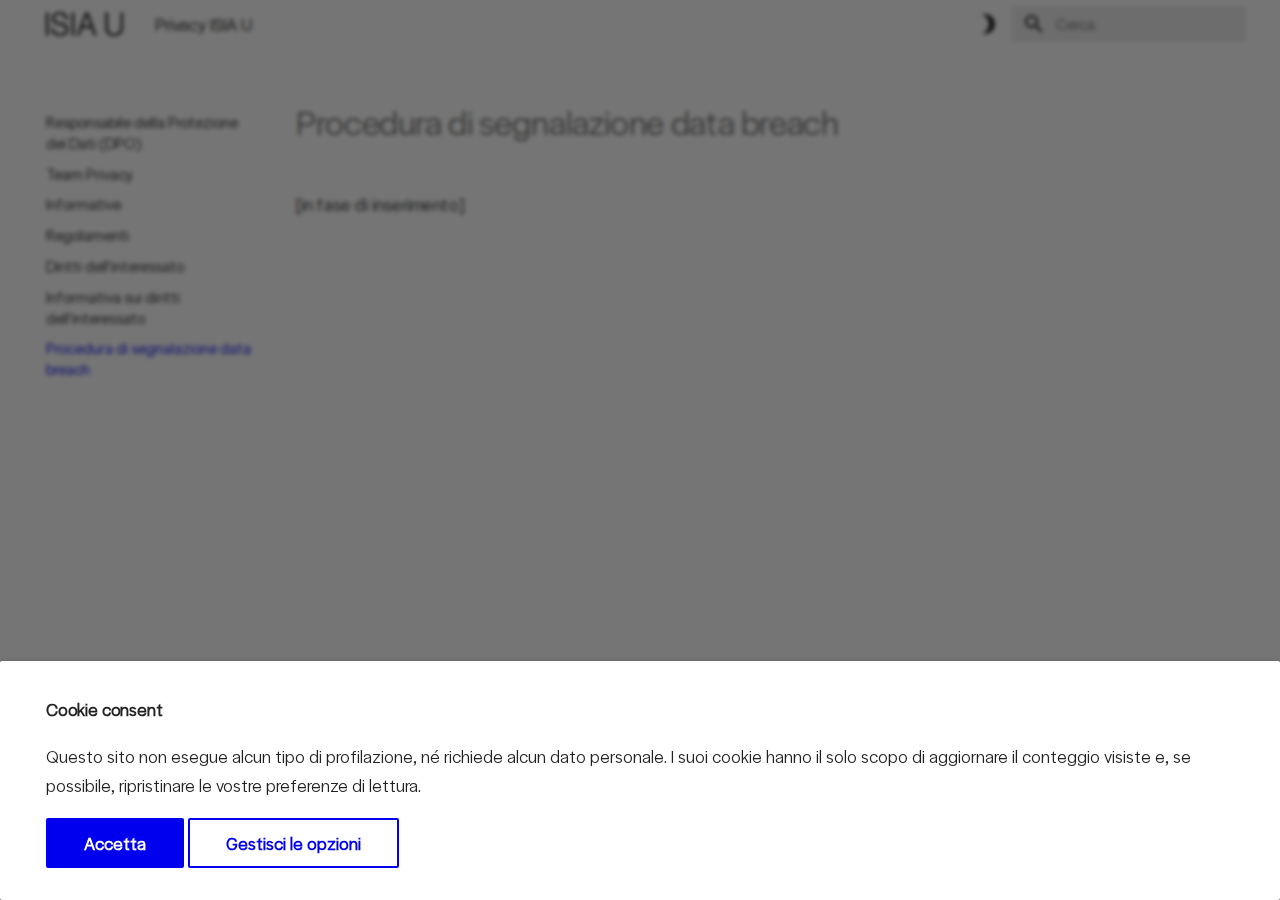
<file: site/procedura-segnalazione/index.html>
<!doctype html>
<html lang="it" class="no-js">
  <head>
    
      <meta charset="utf-8">
      <meta name="viewport" content="width=device-width,initial-scale=1">
      
      
      
        <link rel="canonical" href="https://privacy.isiaurbino.net/procedura-segnalazione/">
      
      
        <link rel="prev" href="../informativa-interessato/">
      
      
      
      <link rel="icon" href="../assets/favicon.png">
      <meta name="generator" content="mkdocs-1.6.1, mkdocs-material-9.5.39">
    
    
      
        <title>Procedura Segnalazione Violazione Dati Personali (Data Breach) - Privacy ISIA U</title>
      
    
    
      <link rel="stylesheet" href="../assets/stylesheets/main.8c3ca2c6.min.css">
      
        
        <link rel="stylesheet" href="../assets/stylesheets/palette.06af60db.min.css">
      
      


    
    
      
    
    
      
        
        
        <link rel="preconnect" href="https://fonts.gstatic.com" crossorigin>
        <link rel="stylesheet" href="https://fonts.googleapis.com/css?family=Roboto:300,300i,400,400i,700,700i%7CRoboto+Mono:400,400i,700,700i&display=fallback">
        <style>:root{--md-text-font:"Roboto";--md-code-font:"Roboto Mono"}</style>
      
    
    
      <link rel="stylesheet" href="../stylesheets/extra.css">
    
    <script>__md_scope=new URL("..",location),__md_hash=e=>[...e].reduce(((e,_)=>(e<<5)-e+_.charCodeAt(0)),0),__md_get=(e,_=localStorage,t=__md_scope)=>JSON.parse(_.getItem(t.pathname+"."+e)),__md_set=(e,_,t=localStorage,a=__md_scope)=>{try{t.setItem(a.pathname+"."+e,JSON.stringify(_))}catch(e){}}</script>
    
      
  


  
  

<script id="__analytics">function __md_analytics(){function e(){dataLayer.push(arguments)}window.dataLayer=window.dataLayer||[],e("js",new Date),e("config","G-CQ6908H944"),document.addEventListener("DOMContentLoaded",(function(){document.forms.search&&document.forms.search.query.addEventListener("blur",(function(){this.value&&e("event","search",{search_term:this.value})}));document$.subscribe((function(){var t=document.forms.feedback;if(void 0!==t)for(var a of t.querySelectorAll("[type=submit]"))a.addEventListener("click",(function(a){a.preventDefault();var n=document.location.pathname,d=this.getAttribute("data-md-value");e("event","feedback",{page:n,data:d}),t.firstElementChild.disabled=!0;var r=t.querySelector(".md-feedback__note [data-md-value='"+d+"']");r&&(r.hidden=!1)})),t.hidden=!1})),location$.subscribe((function(t){e("config","G-CQ6908H944",{page_path:t.pathname})}))}));var t=document.createElement("script");t.async=!0,t.src="https://www.googletagmanager.com/gtag/js?id=G-CQ6908H944",document.getElementById("__analytics").insertAdjacentElement("afterEnd",t)}</script>
  
    <script>if("undefined"!=typeof __md_analytics){var consent=__md_get("__consent");consent&&consent.analytics&&__md_analytics()}</script>
  

    
    
    
  </head>
  
  
    
    
      
    
    
    
    
    <body dir="ltr" data-md-color-scheme="default" data-md-color-primary="white" data-md-color-accent="black">
  
    
    <input class="md-toggle" data-md-toggle="drawer" type="checkbox" id="__drawer" autocomplete="off">
    <input class="md-toggle" data-md-toggle="search" type="checkbox" id="__search" autocomplete="off">
    <label class="md-overlay" for="__drawer"></label>
    <div data-md-component="skip">
      
    </div>
    <div data-md-component="announce">
      
    </div>
    
    
      

  

<header class="md-header md-header--shadow" data-md-component="header">
  <nav class="md-header__inner md-grid" aria-label="Intestazione">
    <a href=".." title="Privacy ISIA U" class="md-header__button md-logo" aria-label="Privacy ISIA U" data-md-component="logo">
      
  <img src="../assets/ISIAU_logo-light.png" alt="logo">

    </a>
    <label class="md-header__button md-icon" for="__drawer">
      
      <svg xmlns="http://www.w3.org/2000/svg" viewBox="0 0 24 24"><path d="M3 6h18v2H3zm0 5h18v2H3zm0 5h18v2H3z"/></svg>
    </label>
    <div class="md-header__title" data-md-component="header-title">
      <div class="md-header__ellipsis">
        <div class="md-header__topic">
          <span class="md-ellipsis">
            Privacy ISIA U
          </span>
        </div>
        <div class="md-header__topic" data-md-component="header-topic">
          <span class="md-ellipsis">
            
              Procedura Segnalazione Violazione Dati Personali (Data Breach)
            
          </span>
        </div>
      </div>
    </div>
    
      
        <form class="md-header__option" data-md-component="palette">
  
    
    
    
    <input class="md-option" data-md-color-media="(prefers-color-scheme: light)" data-md-color-scheme="default" data-md-color-primary="white" data-md-color-accent="black"  aria-label="Modalità notte"  type="radio" name="__palette" id="__palette_0">
    
      <label class="md-header__button md-icon" title="Modalità notte" for="__palette_1" hidden>
        <svg xmlns="http://www.w3.org/2000/svg" viewBox="0 0 24 24"><path d="M9 2c-1.05 0-2.05.16-3 .46 4.06 1.27 7 5.04 7 9.54s-2.94 8.27-7 9.54c.95.3 1.95.46 3 .46a10 10 0 0 0 10-10A10 10 0 0 0 9 2"/></svg>
      </label>
    
  
    
    
    
    <input class="md-option" data-md-color-media="(prefers-color-scheme: dark)" data-md-color-scheme="slate" data-md-color-primary="black" data-md-color-accent="white"  aria-label="Modalità giorno"  type="radio" name="__palette" id="__palette_1">
    
      <label class="md-header__button md-icon" title="Modalità giorno" for="__palette_0" hidden>
        <svg xmlns="http://www.w3.org/2000/svg" viewBox="0 0 24 24"><path d="M12 8a4 4 0 0 0-4 4 4 4 0 0 0 4 4 4 4 0 0 0 4-4 4 4 0 0 0-4-4m0 10a6 6 0 0 1-6-6 6 6 0 0 1 6-6 6 6 0 0 1 6 6 6 6 0 0 1-6 6m8-9.31V4h-4.69L12 .69 8.69 4H4v4.69L.69 12 4 15.31V20h4.69L12 23.31 15.31 20H20v-4.69L23.31 12z"/></svg>
      </label>
    
  
</form>
      
    
    
      <script>var palette=__md_get("__palette");if(palette&&palette.color){if("(prefers-color-scheme)"===palette.color.media){var media=matchMedia("(prefers-color-scheme: light)"),input=document.querySelector(media.matches?"[data-md-color-media='(prefers-color-scheme: light)']":"[data-md-color-media='(prefers-color-scheme: dark)']");palette.color.media=input.getAttribute("data-md-color-media"),palette.color.scheme=input.getAttribute("data-md-color-scheme"),palette.color.primary=input.getAttribute("data-md-color-primary"),palette.color.accent=input.getAttribute("data-md-color-accent")}for(var[key,value]of Object.entries(palette.color))document.body.setAttribute("data-md-color-"+key,value)}</script>
    
    
    
      <label class="md-header__button md-icon" for="__search">
        
        <svg xmlns="http://www.w3.org/2000/svg" viewBox="0 0 24 24"><path d="M9.5 3A6.5 6.5 0 0 1 16 9.5c0 1.61-.59 3.09-1.56 4.23l.27.27h.79l5 5-1.5 1.5-5-5v-.79l-.27-.27A6.52 6.52 0 0 1 9.5 16 6.5 6.5 0 0 1 3 9.5 6.5 6.5 0 0 1 9.5 3m0 2C7 5 5 7 5 9.5S7 14 9.5 14 14 12 14 9.5 12 5 9.5 5"/></svg>
      </label>
      <div class="md-search" data-md-component="search" role="dialog">
  <label class="md-search__overlay" for="__search"></label>
  <div class="md-search__inner" role="search">
    <form class="md-search__form" name="search">
      <input type="text" class="md-search__input" name="query" aria-label="Cerca" placeholder="Cerca" autocapitalize="off" autocorrect="off" autocomplete="off" spellcheck="false" data-md-component="search-query" required>
      <label class="md-search__icon md-icon" for="__search">
        
        <svg xmlns="http://www.w3.org/2000/svg" viewBox="0 0 24 24"><path d="M9.5 3A6.5 6.5 0 0 1 16 9.5c0 1.61-.59 3.09-1.56 4.23l.27.27h.79l5 5-1.5 1.5-5-5v-.79l-.27-.27A6.52 6.52 0 0 1 9.5 16 6.5 6.5 0 0 1 3 9.5 6.5 6.5 0 0 1 9.5 3m0 2C7 5 5 7 5 9.5S7 14 9.5 14 14 12 14 9.5 12 5 9.5 5"/></svg>
        
        <svg xmlns="http://www.w3.org/2000/svg" viewBox="0 0 24 24"><path d="M20 11v2H8l5.5 5.5-1.42 1.42L4.16 12l7.92-7.92L13.5 5.5 8 11z"/></svg>
      </label>
      <nav class="md-search__options" aria-label="Cerca">
        
        <button type="reset" class="md-search__icon md-icon" title="Cancella" aria-label="Cancella" tabindex="-1">
          
          <svg xmlns="http://www.w3.org/2000/svg" viewBox="0 0 24 24"><path d="M19 6.41 17.59 5 12 10.59 6.41 5 5 6.41 10.59 12 5 17.59 6.41 19 12 13.41 17.59 19 19 17.59 13.41 12z"/></svg>
        </button>
      </nav>
      
        <div class="md-search__suggest" data-md-component="search-suggest"></div>
      
    </form>
    <div class="md-search__output">
      <div class="md-search__scrollwrap" tabindex="0" data-md-scrollfix>
        <div class="md-search-result" data-md-component="search-result">
          <div class="md-search-result__meta">
            Inizializza la ricerca
          </div>
          <ol class="md-search-result__list" role="presentation"></ol>
        </div>
      </div>
    </div>
  </div>
</div>
    
    
  </nav>
  
</header>
    
    <div class="md-container" data-md-component="container">
      
      
        
          
        
      
      <main class="md-main" data-md-component="main">
        <div class="md-main__inner md-grid">
          
            
              
                
              
              <div class="md-sidebar md-sidebar--primary" data-md-component="sidebar" data-md-type="navigation" >
                <div class="md-sidebar__scrollwrap">
                  <div class="md-sidebar__inner">
                    



<nav class="md-nav md-nav--primary" aria-label="Navigazione" data-md-level="0">
  <label class="md-nav__title" for="__drawer">
    <a href=".." title="Privacy ISIA U" class="md-nav__button md-logo" aria-label="Privacy ISIA U" data-md-component="logo">
      
  <img src="../assets/ISIAU_logo-light.png" alt="logo">

    </a>
    Privacy ISIA U
  </label>
  
  <ul class="md-nav__list" data-md-scrollfix>
    
      
      
  
  
  
  
    <li class="md-nav__item">
      <a href=".." class="md-nav__link">
        
  
  <span class="md-ellipsis">
    Responsabile della Protezione dei Dati (DPO)
  </span>
  

      </a>
    </li>
  

    
      
      
  
  
  
  
    <li class="md-nav__item">
      <a href="../team-privacy/" class="md-nav__link">
        
  
  <span class="md-ellipsis">
    Team Privacy
  </span>
  

      </a>
    </li>
  

    
      
      
  
  
  
  
    <li class="md-nav__item">
      <a href="../informative/" class="md-nav__link">
        
  
  <span class="md-ellipsis">
    Informative
  </span>
  

      </a>
    </li>
  

    
      
      
  
  
  
  
    <li class="md-nav__item">
      <a href="../regolamenti/" class="md-nav__link">
        
  
  <span class="md-ellipsis">
    Regolamenti
  </span>
  

      </a>
    </li>
  

    
      
      
  
  
  
  
    <li class="md-nav__item">
      <a href="../diritti-interessato/" class="md-nav__link">
        
  
  <span class="md-ellipsis">
    Diritti dell'interessato
  </span>
  

      </a>
    </li>
  

    
      
      
  
  
  
  
    <li class="md-nav__item">
      <a href="../informativa-interessato/" class="md-nav__link">
        
  
  <span class="md-ellipsis">
    Informativa sui diritti dell'interessato
  </span>
  

      </a>
    </li>
  

    
      
      
  
  
    
  
  
  
    <li class="md-nav__item md-nav__item--active">
      
      <input class="md-nav__toggle md-toggle" type="checkbox" id="__toc">
      
      
      
      <a href="./" class="md-nav__link md-nav__link--active">
        
  
  <span class="md-ellipsis">
    Procedura di segnalazione data breach
  </span>
  

      </a>
      
    </li>
  

    
  </ul>
</nav>
                  </div>
                </div>
              </div>
            
            
              
                
              
              <div class="md-sidebar md-sidebar--secondary" data-md-component="sidebar" data-md-type="toc" hidden>
                <div class="md-sidebar__scrollwrap">
                  <div class="md-sidebar__inner">
                    

<nav class="md-nav md-nav--secondary" aria-label="Indice">
  
  
  
  
</nav>
                  </div>
                </div>
              </div>
            
          
          
            <div class="md-content" data-md-component="content">
              <article class="md-content__inner md-typeset">
                
                  


  <h1>Procedura di segnalazione data breach</h1>

<p>[in fase di inserimento]</p>







  
  



  


  


  <form class="md-feedback" name="feedback" hidden>
    <fieldset>
      <legend class="md-feedback__title">
        Questa pagina ti è stata utile?
      </legend>
      <div class="md-feedback__inner">
        <div class="md-feedback__list">
          
            <button class="md-feedback__icon md-icon" type="submit" title="Sì, mi è stata utile" data-md-value="1">
              <svg xmlns="http://www.w3.org/2000/svg" viewBox="0 0 24 24"><path d="M20 12a8 8 0 0 0-8-8 8 8 0 0 0-8 8 8 8 0 0 0 8 8 8 8 0 0 0 8-8m2 0a10 10 0 0 1-10 10A10 10 0 0 1 2 12 10 10 0 0 1 12 2a10 10 0 0 1 10 10M10 9.5c0 .8-.7 1.5-1.5 1.5S7 10.3 7 9.5 7.7 8 8.5 8s1.5.7 1.5 1.5m7 0c0 .8-.7 1.5-1.5 1.5S14 10.3 14 9.5 14.7 8 15.5 8s1.5.7 1.5 1.5m-5 7.73c-1.75 0-3.29-.73-4.19-1.81L9.23 14c.45.72 1.52 1.23 2.77 1.23s2.32-.51 2.77-1.23l1.42 1.42c-.9 1.08-2.44 1.81-4.19 1.81"/></svg>
            </button>
          
            <button class="md-feedback__icon md-icon" type="submit" title="Ci sono margini di miglioramento" data-md-value="0">
              <svg xmlns="http://www.w3.org/2000/svg" viewBox="0 0 24 24"><path d="M20 12a8 8 0 0 0-8-8 8 8 0 0 0-8 8 8 8 0 0 0 8 8 8 8 0 0 0 8-8m2 0a10 10 0 0 1-10 10A10 10 0 0 1 2 12 10 10 0 0 1 12 2a10 10 0 0 1 10 10m-6.5-4c.8 0 1.5.7 1.5 1.5s-.7 1.5-1.5 1.5-1.5-.7-1.5-1.5.7-1.5 1.5-1.5M10 9.5c0 .8-.7 1.5-1.5 1.5S7 10.3 7 9.5 7.7 8 8.5 8s1.5.7 1.5 1.5m2 4.5c1.75 0 3.29.72 4.19 1.81l-1.42 1.42C14.32 16.5 13.25 16 12 16s-2.32.5-2.77 1.23l-1.42-1.42C8.71 14.72 10.25 14 12 14"/></svg>
            </button>
          
        </div>
        <div class="md-feedback__note">
          
            <div data-md-value="1" hidden>
              
              
                
              
              Grazie per il tuo feedback, ci aiuterà a migliorare!
            </div>
          
            <div data-md-value="0" hidden>
              
              
                
              
              Grazie per il tuo feedback! Aiutaci a migliorare questa pagina scrivendo <a href="mailto:guide@isiaurbino.net" rel="noopener">alla nostra email</a>.
            </div>
          
        </div>
      </div>
    </fieldset>
  </form>


                
              </article>
            </div>
          
          
<script>var target=document.getElementById(location.hash.slice(1));target&&target.name&&(target.checked=target.name.startsWith("__tabbed_"))</script>
        </div>
        
      </main>
      
        <footer class="md-footer">
  
  <div class="md-footer-meta md-typeset">
    <div class="md-footer-meta__inner md-grid">
      <div class="md-copyright">
  
    <div class="md-copyright__highlight">
      Copyright &copy; 2024 - ISIA Urbino
    </div>
  
  
</div>
      
    </div>
  </div>
</footer>
      
    </div>
    <div class="md-dialog" data-md-component="dialog">
      <div class="md-dialog__inner md-typeset"></div>
    </div>
    
    
      <div class="md-consent" data-md-component="consent" id="__consent" hidden>
        <div class="md-consent__overlay"></div>
        <aside class="md-consent__inner">
          <form class="md-consent__form md-grid md-typeset" name="consent">
            

  
    
  




  


<h4>Cookie consent</h4>
<p>Questo sito non esegue alcun tipo di profilazione, né richiede alcun dato personale. I suoi cookie hanno il solo scopo di aggiornare il conteggio visiste e, se possibile, ripristinare le vostre preferenze di lettura.     </p>
<input class="md-toggle" type="checkbox" id="__settings" >
<div class="md-consent__settings">
  <ul class="task-list">
    
      
      
        
        
      
      <li class="task-list-item">
        <label class="task-list-control">
          <input type="checkbox" name="analytics" checked>
          <span class="task-list-indicator"></span>
          Google Analytics
        </label>
      </li>
    
  </ul>
</div>
<div class="md-consent__controls">
  
    
      <button class="md-button md-button--primary">Accetta</button>
    
    
    
  
    
    
    
      <label class="md-button" for="__settings">Gestisci le opzioni</label>
    
  
</div>
          </form>
        </aside>
      </div>
      <script>var consent=__md_get("__consent");if(consent)for(var input of document.forms.consent.elements)input.name&&(input.checked=consent[input.name]||!1);else"file:"!==location.protocol&&setTimeout((function(){document.querySelector("[data-md-component=consent]").hidden=!1}),250);var form=document.forms.consent;for(var action of["submit","reset"])form.addEventListener(action,(function(e){if(e.preventDefault(),"reset"===e.type)for(var n of document.forms.consent.elements)n.name&&(n.checked=!1);__md_set("__consent",Object.fromEntries(Array.from(new FormData(form).keys()).map((function(e){return[e,!0]})))),location.hash="",location.reload()}))</script>
    
    <script id="__config" type="application/json">{"base": "..", "features": [null, null, "search.suggest", "search.highlight", "navigation.indexes", null, null], "search": "../assets/javascripts/workers/search.6ce7567c.min.js", "translations": {"clipboard.copied": "Copiato", "clipboard.copy": "Copia", "search.result.more.one": "1 altro in questa pagina", "search.result.more.other": "# altri in questa pagina", "search.result.none": "Nessun documento trovato", "search.result.one": "1 documento trovato", "search.result.other": "# documenti trovati", "search.result.placeholder": "Scrivi per iniziare a cercare", "search.result.term.missing": "Non presente", "select.version": "Seleziona la versione"}}</script>
    
    
      <script src="../assets/javascripts/bundle.525ec568.min.js"></script>
      
        <script src="https://code.jquery.com/jquery-3.7.1.min.js"></script>
      
        <script src="../javascripts/extra.js"></script>
      
    
  </body>
</html>
</file>
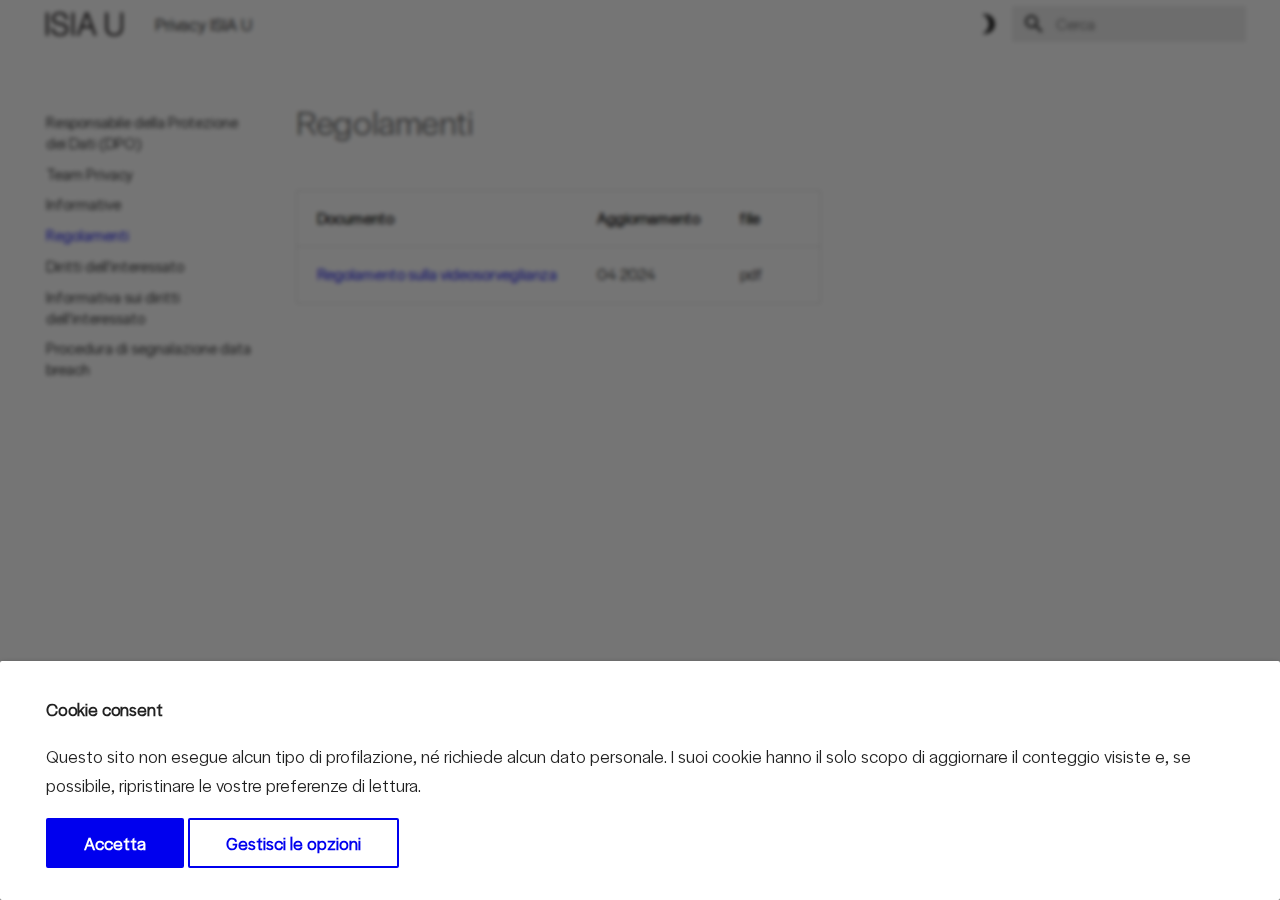
<file: site/regolamenti/index.html>
<!doctype html>
<html lang="it" class="no-js">
  <head>
    
      <meta charset="utf-8">
      <meta name="viewport" content="width=device-width,initial-scale=1">
      
      
      
        <link rel="canonical" href="https://privacy.isiaurbino.net/regolamenti/">
      
      
        <link rel="prev" href="../informative/">
      
      
        <link rel="next" href="../diritti-interessato/">
      
      
      <link rel="icon" href="../assets/favicon.png">
      <meta name="generator" content="mkdocs-1.6.1, mkdocs-material-9.5.39">
    
    
      
        <title>Regolamenti - Privacy ISIA U</title>
      
    
    
      <link rel="stylesheet" href="../assets/stylesheets/main.8c3ca2c6.min.css">
      
        
        <link rel="stylesheet" href="../assets/stylesheets/palette.06af60db.min.css">
      
      


    
    
      
    
    
      
        
        
        <link rel="preconnect" href="https://fonts.gstatic.com" crossorigin>
        <link rel="stylesheet" href="https://fonts.googleapis.com/css?family=Roboto:300,300i,400,400i,700,700i%7CRoboto+Mono:400,400i,700,700i&display=fallback">
        <style>:root{--md-text-font:"Roboto";--md-code-font:"Roboto Mono"}</style>
      
    
    
      <link rel="stylesheet" href="../stylesheets/extra.css">
    
    <script>__md_scope=new URL("..",location),__md_hash=e=>[...e].reduce(((e,_)=>(e<<5)-e+_.charCodeAt(0)),0),__md_get=(e,_=localStorage,t=__md_scope)=>JSON.parse(_.getItem(t.pathname+"."+e)),__md_set=(e,_,t=localStorage,a=__md_scope)=>{try{t.setItem(a.pathname+"."+e,JSON.stringify(_))}catch(e){}}</script>
    
      
  


  
  

<script id="__analytics">function __md_analytics(){function e(){dataLayer.push(arguments)}window.dataLayer=window.dataLayer||[],e("js",new Date),e("config","G-CQ6908H944"),document.addEventListener("DOMContentLoaded",(function(){document.forms.search&&document.forms.search.query.addEventListener("blur",(function(){this.value&&e("event","search",{search_term:this.value})}));document$.subscribe((function(){var t=document.forms.feedback;if(void 0!==t)for(var a of t.querySelectorAll("[type=submit]"))a.addEventListener("click",(function(a){a.preventDefault();var n=document.location.pathname,d=this.getAttribute("data-md-value");e("event","feedback",{page:n,data:d}),t.firstElementChild.disabled=!0;var r=t.querySelector(".md-feedback__note [data-md-value='"+d+"']");r&&(r.hidden=!1)})),t.hidden=!1})),location$.subscribe((function(t){e("config","G-CQ6908H944",{page_path:t.pathname})}))}));var t=document.createElement("script");t.async=!0,t.src="https://www.googletagmanager.com/gtag/js?id=G-CQ6908H944",document.getElementById("__analytics").insertAdjacentElement("afterEnd",t)}</script>
  
    <script>if("undefined"!=typeof __md_analytics){var consent=__md_get("__consent");consent&&consent.analytics&&__md_analytics()}</script>
  

    
    
    
  </head>
  
  
    
    
      
    
    
    
    
    <body dir="ltr" data-md-color-scheme="default" data-md-color-primary="white" data-md-color-accent="black">
  
    
    <input class="md-toggle" data-md-toggle="drawer" type="checkbox" id="__drawer" autocomplete="off">
    <input class="md-toggle" data-md-toggle="search" type="checkbox" id="__search" autocomplete="off">
    <label class="md-overlay" for="__drawer"></label>
    <div data-md-component="skip">
      
    </div>
    <div data-md-component="announce">
      
    </div>
    
    
      

  

<header class="md-header md-header--shadow" data-md-component="header">
  <nav class="md-header__inner md-grid" aria-label="Intestazione">
    <a href=".." title="Privacy ISIA U" class="md-header__button md-logo" aria-label="Privacy ISIA U" data-md-component="logo">
      
  <img src="../assets/ISIAU_logo-light.png" alt="logo">

    </a>
    <label class="md-header__button md-icon" for="__drawer">
      
      <svg xmlns="http://www.w3.org/2000/svg" viewBox="0 0 24 24"><path d="M3 6h18v2H3zm0 5h18v2H3zm0 5h18v2H3z"/></svg>
    </label>
    <div class="md-header__title" data-md-component="header-title">
      <div class="md-header__ellipsis">
        <div class="md-header__topic">
          <span class="md-ellipsis">
            Privacy ISIA U
          </span>
        </div>
        <div class="md-header__topic" data-md-component="header-topic">
          <span class="md-ellipsis">
            
              Regolamenti
            
          </span>
        </div>
      </div>
    </div>
    
      
        <form class="md-header__option" data-md-component="palette">
  
    
    
    
    <input class="md-option" data-md-color-media="(prefers-color-scheme: light)" data-md-color-scheme="default" data-md-color-primary="white" data-md-color-accent="black"  aria-label="Modalità notte"  type="radio" name="__palette" id="__palette_0">
    
      <label class="md-header__button md-icon" title="Modalità notte" for="__palette_1" hidden>
        <svg xmlns="http://www.w3.org/2000/svg" viewBox="0 0 24 24"><path d="M9 2c-1.05 0-2.05.16-3 .46 4.06 1.27 7 5.04 7 9.54s-2.94 8.27-7 9.54c.95.3 1.95.46 3 .46a10 10 0 0 0 10-10A10 10 0 0 0 9 2"/></svg>
      </label>
    
  
    
    
    
    <input class="md-option" data-md-color-media="(prefers-color-scheme: dark)" data-md-color-scheme="slate" data-md-color-primary="black" data-md-color-accent="white"  aria-label="Modalità giorno"  type="radio" name="__palette" id="__palette_1">
    
      <label class="md-header__button md-icon" title="Modalità giorno" for="__palette_0" hidden>
        <svg xmlns="http://www.w3.org/2000/svg" viewBox="0 0 24 24"><path d="M12 8a4 4 0 0 0-4 4 4 4 0 0 0 4 4 4 4 0 0 0 4-4 4 4 0 0 0-4-4m0 10a6 6 0 0 1-6-6 6 6 0 0 1 6-6 6 6 0 0 1 6 6 6 6 0 0 1-6 6m8-9.31V4h-4.69L12 .69 8.69 4H4v4.69L.69 12 4 15.31V20h4.69L12 23.31 15.31 20H20v-4.69L23.31 12z"/></svg>
      </label>
    
  
</form>
      
    
    
      <script>var palette=__md_get("__palette");if(palette&&palette.color){if("(prefers-color-scheme)"===palette.color.media){var media=matchMedia("(prefers-color-scheme: light)"),input=document.querySelector(media.matches?"[data-md-color-media='(prefers-color-scheme: light)']":"[data-md-color-media='(prefers-color-scheme: dark)']");palette.color.media=input.getAttribute("data-md-color-media"),palette.color.scheme=input.getAttribute("data-md-color-scheme"),palette.color.primary=input.getAttribute("data-md-color-primary"),palette.color.accent=input.getAttribute("data-md-color-accent")}for(var[key,value]of Object.entries(palette.color))document.body.setAttribute("data-md-color-"+key,value)}</script>
    
    
    
      <label class="md-header__button md-icon" for="__search">
        
        <svg xmlns="http://www.w3.org/2000/svg" viewBox="0 0 24 24"><path d="M9.5 3A6.5 6.5 0 0 1 16 9.5c0 1.61-.59 3.09-1.56 4.23l.27.27h.79l5 5-1.5 1.5-5-5v-.79l-.27-.27A6.52 6.52 0 0 1 9.5 16 6.5 6.5 0 0 1 3 9.5 6.5 6.5 0 0 1 9.5 3m0 2C7 5 5 7 5 9.5S7 14 9.5 14 14 12 14 9.5 12 5 9.5 5"/></svg>
      </label>
      <div class="md-search" data-md-component="search" role="dialog">
  <label class="md-search__overlay" for="__search"></label>
  <div class="md-search__inner" role="search">
    <form class="md-search__form" name="search">
      <input type="text" class="md-search__input" name="query" aria-label="Cerca" placeholder="Cerca" autocapitalize="off" autocorrect="off" autocomplete="off" spellcheck="false" data-md-component="search-query" required>
      <label class="md-search__icon md-icon" for="__search">
        
        <svg xmlns="http://www.w3.org/2000/svg" viewBox="0 0 24 24"><path d="M9.5 3A6.5 6.5 0 0 1 16 9.5c0 1.61-.59 3.09-1.56 4.23l.27.27h.79l5 5-1.5 1.5-5-5v-.79l-.27-.27A6.52 6.52 0 0 1 9.5 16 6.5 6.5 0 0 1 3 9.5 6.5 6.5 0 0 1 9.5 3m0 2C7 5 5 7 5 9.5S7 14 9.5 14 14 12 14 9.5 12 5 9.5 5"/></svg>
        
        <svg xmlns="http://www.w3.org/2000/svg" viewBox="0 0 24 24"><path d="M20 11v2H8l5.5 5.5-1.42 1.42L4.16 12l7.92-7.92L13.5 5.5 8 11z"/></svg>
      </label>
      <nav class="md-search__options" aria-label="Cerca">
        
        <button type="reset" class="md-search__icon md-icon" title="Cancella" aria-label="Cancella" tabindex="-1">
          
          <svg xmlns="http://www.w3.org/2000/svg" viewBox="0 0 24 24"><path d="M19 6.41 17.59 5 12 10.59 6.41 5 5 6.41 10.59 12 5 17.59 6.41 19 12 13.41 17.59 19 19 17.59 13.41 12z"/></svg>
        </button>
      </nav>
      
        <div class="md-search__suggest" data-md-component="search-suggest"></div>
      
    </form>
    <div class="md-search__output">
      <div class="md-search__scrollwrap" tabindex="0" data-md-scrollfix>
        <div class="md-search-result" data-md-component="search-result">
          <div class="md-search-result__meta">
            Inizializza la ricerca
          </div>
          <ol class="md-search-result__list" role="presentation"></ol>
        </div>
      </div>
    </div>
  </div>
</div>
    
    
  </nav>
  
</header>
    
    <div class="md-container" data-md-component="container">
      
      
        
          
        
      
      <main class="md-main" data-md-component="main">
        <div class="md-main__inner md-grid">
          
            
              
                
              
              <div class="md-sidebar md-sidebar--primary" data-md-component="sidebar" data-md-type="navigation" >
                <div class="md-sidebar__scrollwrap">
                  <div class="md-sidebar__inner">
                    



<nav class="md-nav md-nav--primary" aria-label="Navigazione" data-md-level="0">
  <label class="md-nav__title" for="__drawer">
    <a href=".." title="Privacy ISIA U" class="md-nav__button md-logo" aria-label="Privacy ISIA U" data-md-component="logo">
      
  <img src="../assets/ISIAU_logo-light.png" alt="logo">

    </a>
    Privacy ISIA U
  </label>
  
  <ul class="md-nav__list" data-md-scrollfix>
    
      
      
  
  
  
  
    <li class="md-nav__item">
      <a href=".." class="md-nav__link">
        
  
  <span class="md-ellipsis">
    Responsabile della Protezione dei Dati (DPO)
  </span>
  

      </a>
    </li>
  

    
      
      
  
  
  
  
    <li class="md-nav__item">
      <a href="../team-privacy/" class="md-nav__link">
        
  
  <span class="md-ellipsis">
    Team Privacy
  </span>
  

      </a>
    </li>
  

    
      
      
  
  
  
  
    <li class="md-nav__item">
      <a href="../informative/" class="md-nav__link">
        
  
  <span class="md-ellipsis">
    Informative
  </span>
  

      </a>
    </li>
  

    
      
      
  
  
    
  
  
  
    <li class="md-nav__item md-nav__item--active">
      
      <input class="md-nav__toggle md-toggle" type="checkbox" id="__toc">
      
      
      
      <a href="./" class="md-nav__link md-nav__link--active">
        
  
  <span class="md-ellipsis">
    Regolamenti
  </span>
  

      </a>
      
    </li>
  

    
      
      
  
  
  
  
    <li class="md-nav__item">
      <a href="../diritti-interessato/" class="md-nav__link">
        
  
  <span class="md-ellipsis">
    Diritti dell'interessato
  </span>
  

      </a>
    </li>
  

    
      
      
  
  
  
  
    <li class="md-nav__item">
      <a href="../informativa-interessato/" class="md-nav__link">
        
  
  <span class="md-ellipsis">
    Informativa sui diritti dell'interessato
  </span>
  

      </a>
    </li>
  

    
      
      
  
  
  
  
    <li class="md-nav__item">
      <a href="../procedura-segnalazione/" class="md-nav__link">
        
  
  <span class="md-ellipsis">
    Procedura di segnalazione data breach
  </span>
  

      </a>
    </li>
  

    
  </ul>
</nav>
                  </div>
                </div>
              </div>
            
            
              
                
              
              <div class="md-sidebar md-sidebar--secondary" data-md-component="sidebar" data-md-type="toc" hidden>
                <div class="md-sidebar__scrollwrap">
                  <div class="md-sidebar__inner">
                    

<nav class="md-nav md-nav--secondary" aria-label="Indice">
  
  
  
  
</nav>
                  </div>
                </div>
              </div>
            
          
          
            <div class="md-content" data-md-component="content">
              <article class="md-content__inner md-typeset">
                
                  


  <h1>Regolamenti</h1>

<table>
<thead>
<tr>
<th>Documento</th>
<th>Aggiornamento</th>
<th>file</th>
</tr>
</thead>
<tbody>
<tr>
<td><a href="../assets/Regolamento%20Videosorveglianza%20ISIAU_Approvato%20in%20CA%20il%2019.04.2024.pdf" target="_blank">Regolamento sulla videosorveglianza</a></td>
<td>04 2024</td>
<td>pdf</td>
</tr>
</tbody>
</table>







  
  



  


  


  <form class="md-feedback" name="feedback" hidden>
    <fieldset>
      <legend class="md-feedback__title">
        Questa pagina ti è stata utile?
      </legend>
      <div class="md-feedback__inner">
        <div class="md-feedback__list">
          
            <button class="md-feedback__icon md-icon" type="submit" title="Sì, mi è stata utile" data-md-value="1">
              <svg xmlns="http://www.w3.org/2000/svg" viewBox="0 0 24 24"><path d="M20 12a8 8 0 0 0-8-8 8 8 0 0 0-8 8 8 8 0 0 0 8 8 8 8 0 0 0 8-8m2 0a10 10 0 0 1-10 10A10 10 0 0 1 2 12 10 10 0 0 1 12 2a10 10 0 0 1 10 10M10 9.5c0 .8-.7 1.5-1.5 1.5S7 10.3 7 9.5 7.7 8 8.5 8s1.5.7 1.5 1.5m7 0c0 .8-.7 1.5-1.5 1.5S14 10.3 14 9.5 14.7 8 15.5 8s1.5.7 1.5 1.5m-5 7.73c-1.75 0-3.29-.73-4.19-1.81L9.23 14c.45.72 1.52 1.23 2.77 1.23s2.32-.51 2.77-1.23l1.42 1.42c-.9 1.08-2.44 1.81-4.19 1.81"/></svg>
            </button>
          
            <button class="md-feedback__icon md-icon" type="submit" title="Ci sono margini di miglioramento" data-md-value="0">
              <svg xmlns="http://www.w3.org/2000/svg" viewBox="0 0 24 24"><path d="M20 12a8 8 0 0 0-8-8 8 8 0 0 0-8 8 8 8 0 0 0 8 8 8 8 0 0 0 8-8m2 0a10 10 0 0 1-10 10A10 10 0 0 1 2 12 10 10 0 0 1 12 2a10 10 0 0 1 10 10m-6.5-4c.8 0 1.5.7 1.5 1.5s-.7 1.5-1.5 1.5-1.5-.7-1.5-1.5.7-1.5 1.5-1.5M10 9.5c0 .8-.7 1.5-1.5 1.5S7 10.3 7 9.5 7.7 8 8.5 8s1.5.7 1.5 1.5m2 4.5c1.75 0 3.29.72 4.19 1.81l-1.42 1.42C14.32 16.5 13.25 16 12 16s-2.32.5-2.77 1.23l-1.42-1.42C8.71 14.72 10.25 14 12 14"/></svg>
            </button>
          
        </div>
        <div class="md-feedback__note">
          
            <div data-md-value="1" hidden>
              
              
                
              
              Grazie per il tuo feedback, ci aiuterà a migliorare!
            </div>
          
            <div data-md-value="0" hidden>
              
              
                
              
              Grazie per il tuo feedback! Aiutaci a migliorare questa pagina scrivendo <a href="mailto:guide@isiaurbino.net" rel="noopener">alla nostra email</a>.
            </div>
          
        </div>
      </div>
    </fieldset>
  </form>


                
              </article>
            </div>
          
          
<script>var target=document.getElementById(location.hash.slice(1));target&&target.name&&(target.checked=target.name.startsWith("__tabbed_"))</script>
        </div>
        
      </main>
      
        <footer class="md-footer">
  
  <div class="md-footer-meta md-typeset">
    <div class="md-footer-meta__inner md-grid">
      <div class="md-copyright">
  
    <div class="md-copyright__highlight">
      Copyright &copy; 2024 - ISIA Urbino
    </div>
  
  
</div>
      
    </div>
  </div>
</footer>
      
    </div>
    <div class="md-dialog" data-md-component="dialog">
      <div class="md-dialog__inner md-typeset"></div>
    </div>
    
    
      <div class="md-consent" data-md-component="consent" id="__consent" hidden>
        <div class="md-consent__overlay"></div>
        <aside class="md-consent__inner">
          <form class="md-consent__form md-grid md-typeset" name="consent">
            

  
    
  




  


<h4>Cookie consent</h4>
<p>Questo sito non esegue alcun tipo di profilazione, né richiede alcun dato personale. I suoi cookie hanno il solo scopo di aggiornare il conteggio visiste e, se possibile, ripristinare le vostre preferenze di lettura.     </p>
<input class="md-toggle" type="checkbox" id="__settings" >
<div class="md-consent__settings">
  <ul class="task-list">
    
      
      
        
        
      
      <li class="task-list-item">
        <label class="task-list-control">
          <input type="checkbox" name="analytics" checked>
          <span class="task-list-indicator"></span>
          Google Analytics
        </label>
      </li>
    
  </ul>
</div>
<div class="md-consent__controls">
  
    
      <button class="md-button md-button--primary">Accetta</button>
    
    
    
  
    
    
    
      <label class="md-button" for="__settings">Gestisci le opzioni</label>
    
  
</div>
          </form>
        </aside>
      </div>
      <script>var consent=__md_get("__consent");if(consent)for(var input of document.forms.consent.elements)input.name&&(input.checked=consent[input.name]||!1);else"file:"!==location.protocol&&setTimeout((function(){document.querySelector("[data-md-component=consent]").hidden=!1}),250);var form=document.forms.consent;for(var action of["submit","reset"])form.addEventListener(action,(function(e){if(e.preventDefault(),"reset"===e.type)for(var n of document.forms.consent.elements)n.name&&(n.checked=!1);__md_set("__consent",Object.fromEntries(Array.from(new FormData(form).keys()).map((function(e){return[e,!0]})))),location.hash="",location.reload()}))</script>
    
    <script id="__config" type="application/json">{"base": "..", "features": [null, null, "search.suggest", "search.highlight", "navigation.indexes", null, null], "search": "../assets/javascripts/workers/search.6ce7567c.min.js", "translations": {"clipboard.copied": "Copiato", "clipboard.copy": "Copia", "search.result.more.one": "1 altro in questa pagina", "search.result.more.other": "# altri in questa pagina", "search.result.none": "Nessun documento trovato", "search.result.one": "1 documento trovato", "search.result.other": "# documenti trovati", "search.result.placeholder": "Scrivi per iniziare a cercare", "search.result.term.missing": "Non presente", "select.version": "Seleziona la versione"}}</script>
    
    
      <script src="../assets/javascripts/bundle.525ec568.min.js"></script>
      
        <script src="https://code.jquery.com/jquery-3.7.1.min.js"></script>
      
        <script src="../javascripts/extra.js"></script>
      
    
  </body>
</html>
</file>
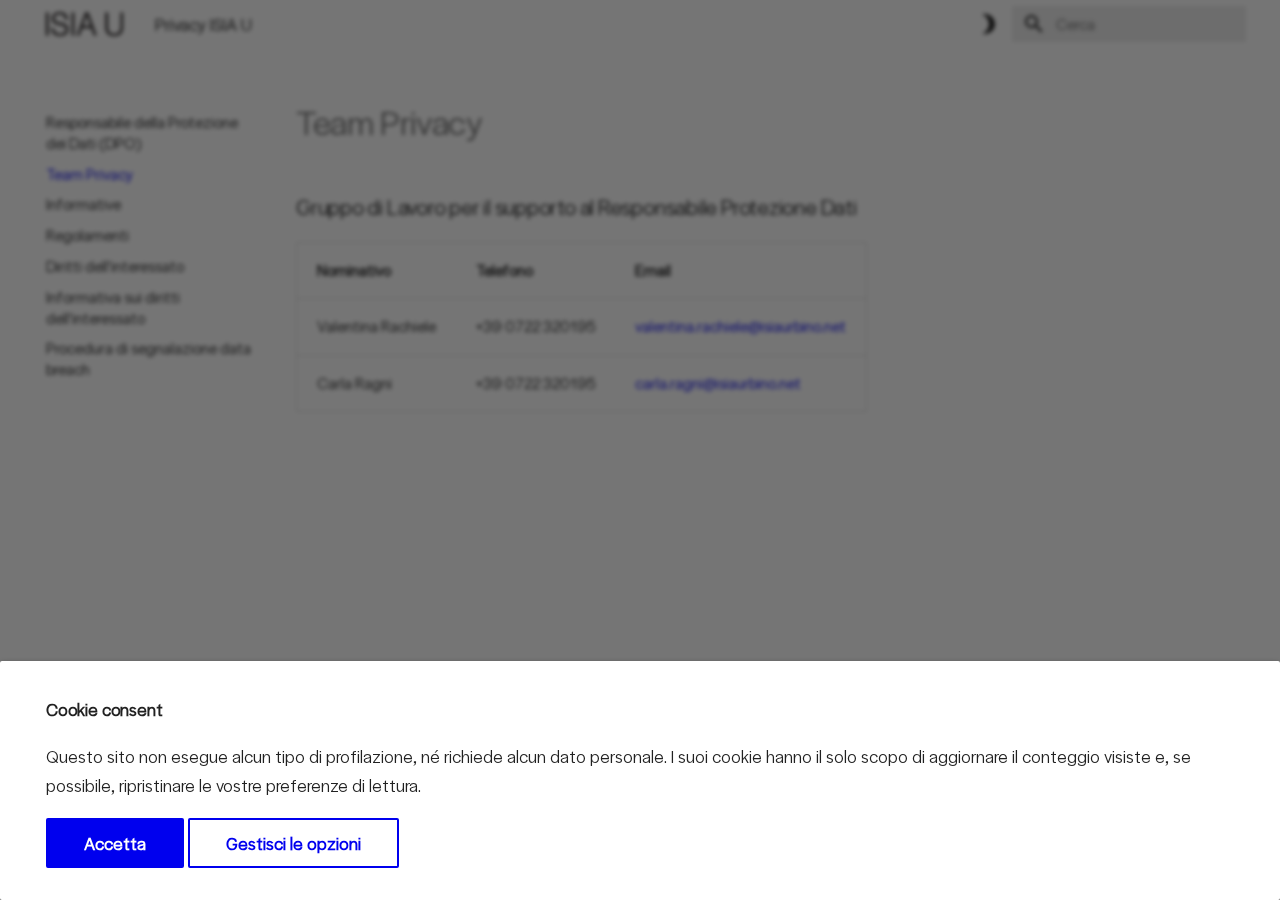
<file: site/team-privacy/index.html>
<!doctype html>
<html lang="it" class="no-js">
  <head>
    
      <meta charset="utf-8">
      <meta name="viewport" content="width=device-width,initial-scale=1">
      
      
      
        <link rel="canonical" href="https://privacy.isiaurbino.net/team-privacy/">
      
      
        <link rel="prev" href="..">
      
      
        <link rel="next" href="../informative/">
      
      
      <link rel="icon" href="../assets/favicon.png">
      <meta name="generator" content="mkdocs-1.6.1, mkdocs-material-9.5.39">
    
    
      
        <title>Team Privacy - Privacy ISIA U</title>
      
    
    
      <link rel="stylesheet" href="../assets/stylesheets/main.8c3ca2c6.min.css">
      
        
        <link rel="stylesheet" href="../assets/stylesheets/palette.06af60db.min.css">
      
      


    
    
      
    
    
      
        
        
        <link rel="preconnect" href="https://fonts.gstatic.com" crossorigin>
        <link rel="stylesheet" href="https://fonts.googleapis.com/css?family=Roboto:300,300i,400,400i,700,700i%7CRoboto+Mono:400,400i,700,700i&display=fallback">
        <style>:root{--md-text-font:"Roboto";--md-code-font:"Roboto Mono"}</style>
      
    
    
      <link rel="stylesheet" href="../stylesheets/extra.css">
    
    <script>__md_scope=new URL("..",location),__md_hash=e=>[...e].reduce(((e,_)=>(e<<5)-e+_.charCodeAt(0)),0),__md_get=(e,_=localStorage,t=__md_scope)=>JSON.parse(_.getItem(t.pathname+"."+e)),__md_set=(e,_,t=localStorage,a=__md_scope)=>{try{t.setItem(a.pathname+"."+e,JSON.stringify(_))}catch(e){}}</script>
    
      
  


  
  

<script id="__analytics">function __md_analytics(){function e(){dataLayer.push(arguments)}window.dataLayer=window.dataLayer||[],e("js",new Date),e("config","G-CQ6908H944"),document.addEventListener("DOMContentLoaded",(function(){document.forms.search&&document.forms.search.query.addEventListener("blur",(function(){this.value&&e("event","search",{search_term:this.value})}));document$.subscribe((function(){var t=document.forms.feedback;if(void 0!==t)for(var a of t.querySelectorAll("[type=submit]"))a.addEventListener("click",(function(a){a.preventDefault();var n=document.location.pathname,d=this.getAttribute("data-md-value");e("event","feedback",{page:n,data:d}),t.firstElementChild.disabled=!0;var r=t.querySelector(".md-feedback__note [data-md-value='"+d+"']");r&&(r.hidden=!1)})),t.hidden=!1})),location$.subscribe((function(t){e("config","G-CQ6908H944",{page_path:t.pathname})}))}));var t=document.createElement("script");t.async=!0,t.src="https://www.googletagmanager.com/gtag/js?id=G-CQ6908H944",document.getElementById("__analytics").insertAdjacentElement("afterEnd",t)}</script>
  
    <script>if("undefined"!=typeof __md_analytics){var consent=__md_get("__consent");consent&&consent.analytics&&__md_analytics()}</script>
  

    
    
    
  </head>
  
  
    
    
      
    
    
    
    
    <body dir="ltr" data-md-color-scheme="default" data-md-color-primary="white" data-md-color-accent="black">
  
    
    <input class="md-toggle" data-md-toggle="drawer" type="checkbox" id="__drawer" autocomplete="off">
    <input class="md-toggle" data-md-toggle="search" type="checkbox" id="__search" autocomplete="off">
    <label class="md-overlay" for="__drawer"></label>
    <div data-md-component="skip">
      
        
        <a href="#gruppo-di-lavoro-per-il-supporto-al-responsabile-protezione-dati" class="md-skip">
          Vai al contenuto
        </a>
      
    </div>
    <div data-md-component="announce">
      
    </div>
    
    
      

  

<header class="md-header md-header--shadow" data-md-component="header">
  <nav class="md-header__inner md-grid" aria-label="Intestazione">
    <a href=".." title="Privacy ISIA U" class="md-header__button md-logo" aria-label="Privacy ISIA U" data-md-component="logo">
      
  <img src="../assets/ISIAU_logo-light.png" alt="logo">

    </a>
    <label class="md-header__button md-icon" for="__drawer">
      
      <svg xmlns="http://www.w3.org/2000/svg" viewBox="0 0 24 24"><path d="M3 6h18v2H3zm0 5h18v2H3zm0 5h18v2H3z"/></svg>
    </label>
    <div class="md-header__title" data-md-component="header-title">
      <div class="md-header__ellipsis">
        <div class="md-header__topic">
          <span class="md-ellipsis">
            Privacy ISIA U
          </span>
        </div>
        <div class="md-header__topic" data-md-component="header-topic">
          <span class="md-ellipsis">
            
              Team Privacy
            
          </span>
        </div>
      </div>
    </div>
    
      
        <form class="md-header__option" data-md-component="palette">
  
    
    
    
    <input class="md-option" data-md-color-media="(prefers-color-scheme: light)" data-md-color-scheme="default" data-md-color-primary="white" data-md-color-accent="black"  aria-label="Modalità notte"  type="radio" name="__palette" id="__palette_0">
    
      <label class="md-header__button md-icon" title="Modalità notte" for="__palette_1" hidden>
        <svg xmlns="http://www.w3.org/2000/svg" viewBox="0 0 24 24"><path d="M9 2c-1.05 0-2.05.16-3 .46 4.06 1.27 7 5.04 7 9.54s-2.94 8.27-7 9.54c.95.3 1.95.46 3 .46a10 10 0 0 0 10-10A10 10 0 0 0 9 2"/></svg>
      </label>
    
  
    
    
    
    <input class="md-option" data-md-color-media="(prefers-color-scheme: dark)" data-md-color-scheme="slate" data-md-color-primary="black" data-md-color-accent="white"  aria-label="Modalità giorno"  type="radio" name="__palette" id="__palette_1">
    
      <label class="md-header__button md-icon" title="Modalità giorno" for="__palette_0" hidden>
        <svg xmlns="http://www.w3.org/2000/svg" viewBox="0 0 24 24"><path d="M12 8a4 4 0 0 0-4 4 4 4 0 0 0 4 4 4 4 0 0 0 4-4 4 4 0 0 0-4-4m0 10a6 6 0 0 1-6-6 6 6 0 0 1 6-6 6 6 0 0 1 6 6 6 6 0 0 1-6 6m8-9.31V4h-4.69L12 .69 8.69 4H4v4.69L.69 12 4 15.31V20h4.69L12 23.31 15.31 20H20v-4.69L23.31 12z"/></svg>
      </label>
    
  
</form>
      
    
    
      <script>var palette=__md_get("__palette");if(palette&&palette.color){if("(prefers-color-scheme)"===palette.color.media){var media=matchMedia("(prefers-color-scheme: light)"),input=document.querySelector(media.matches?"[data-md-color-media='(prefers-color-scheme: light)']":"[data-md-color-media='(prefers-color-scheme: dark)']");palette.color.media=input.getAttribute("data-md-color-media"),palette.color.scheme=input.getAttribute("data-md-color-scheme"),palette.color.primary=input.getAttribute("data-md-color-primary"),palette.color.accent=input.getAttribute("data-md-color-accent")}for(var[key,value]of Object.entries(palette.color))document.body.setAttribute("data-md-color-"+key,value)}</script>
    
    
    
      <label class="md-header__button md-icon" for="__search">
        
        <svg xmlns="http://www.w3.org/2000/svg" viewBox="0 0 24 24"><path d="M9.5 3A6.5 6.5 0 0 1 16 9.5c0 1.61-.59 3.09-1.56 4.23l.27.27h.79l5 5-1.5 1.5-5-5v-.79l-.27-.27A6.52 6.52 0 0 1 9.5 16 6.5 6.5 0 0 1 3 9.5 6.5 6.5 0 0 1 9.5 3m0 2C7 5 5 7 5 9.5S7 14 9.5 14 14 12 14 9.5 12 5 9.5 5"/></svg>
      </label>
      <div class="md-search" data-md-component="search" role="dialog">
  <label class="md-search__overlay" for="__search"></label>
  <div class="md-search__inner" role="search">
    <form class="md-search__form" name="search">
      <input type="text" class="md-search__input" name="query" aria-label="Cerca" placeholder="Cerca" autocapitalize="off" autocorrect="off" autocomplete="off" spellcheck="false" data-md-component="search-query" required>
      <label class="md-search__icon md-icon" for="__search">
        
        <svg xmlns="http://www.w3.org/2000/svg" viewBox="0 0 24 24"><path d="M9.5 3A6.5 6.5 0 0 1 16 9.5c0 1.61-.59 3.09-1.56 4.23l.27.27h.79l5 5-1.5 1.5-5-5v-.79l-.27-.27A6.52 6.52 0 0 1 9.5 16 6.5 6.5 0 0 1 3 9.5 6.5 6.5 0 0 1 9.5 3m0 2C7 5 5 7 5 9.5S7 14 9.5 14 14 12 14 9.5 12 5 9.5 5"/></svg>
        
        <svg xmlns="http://www.w3.org/2000/svg" viewBox="0 0 24 24"><path d="M20 11v2H8l5.5 5.5-1.42 1.42L4.16 12l7.92-7.92L13.5 5.5 8 11z"/></svg>
      </label>
      <nav class="md-search__options" aria-label="Cerca">
        
        <button type="reset" class="md-search__icon md-icon" title="Cancella" aria-label="Cancella" tabindex="-1">
          
          <svg xmlns="http://www.w3.org/2000/svg" viewBox="0 0 24 24"><path d="M19 6.41 17.59 5 12 10.59 6.41 5 5 6.41 10.59 12 5 17.59 6.41 19 12 13.41 17.59 19 19 17.59 13.41 12z"/></svg>
        </button>
      </nav>
      
        <div class="md-search__suggest" data-md-component="search-suggest"></div>
      
    </form>
    <div class="md-search__output">
      <div class="md-search__scrollwrap" tabindex="0" data-md-scrollfix>
        <div class="md-search-result" data-md-component="search-result">
          <div class="md-search-result__meta">
            Inizializza la ricerca
          </div>
          <ol class="md-search-result__list" role="presentation"></ol>
        </div>
      </div>
    </div>
  </div>
</div>
    
    
  </nav>
  
</header>
    
    <div class="md-container" data-md-component="container">
      
      
        
          
        
      
      <main class="md-main" data-md-component="main">
        <div class="md-main__inner md-grid">
          
            
              
                
              
              <div class="md-sidebar md-sidebar--primary" data-md-component="sidebar" data-md-type="navigation" >
                <div class="md-sidebar__scrollwrap">
                  <div class="md-sidebar__inner">
                    



<nav class="md-nav md-nav--primary" aria-label="Navigazione" data-md-level="0">
  <label class="md-nav__title" for="__drawer">
    <a href=".." title="Privacy ISIA U" class="md-nav__button md-logo" aria-label="Privacy ISIA U" data-md-component="logo">
      
  <img src="../assets/ISIAU_logo-light.png" alt="logo">

    </a>
    Privacy ISIA U
  </label>
  
  <ul class="md-nav__list" data-md-scrollfix>
    
      
      
  
  
  
  
    <li class="md-nav__item">
      <a href=".." class="md-nav__link">
        
  
  <span class="md-ellipsis">
    Responsabile della Protezione dei Dati (DPO)
  </span>
  

      </a>
    </li>
  

    
      
      
  
  
    
  
  
  
    <li class="md-nav__item md-nav__item--active">
      
      <input class="md-nav__toggle md-toggle" type="checkbox" id="__toc">
      
      
      
        <label class="md-nav__link md-nav__link--active" for="__toc">
          
  
  <span class="md-ellipsis">
    Team Privacy
  </span>
  

          <span class="md-nav__icon md-icon"></span>
        </label>
      
      <a href="./" class="md-nav__link md-nav__link--active">
        
  
  <span class="md-ellipsis">
    Team Privacy
  </span>
  

      </a>
      
        

<nav class="md-nav md-nav--secondary" aria-label="Indice">
  
  
  
  
    <label class="md-nav__title" for="__toc">
      <span class="md-nav__icon md-icon"></span>
      Indice
    </label>
    <ul class="md-nav__list" data-md-component="toc" data-md-scrollfix>
      
        <li class="md-nav__item">
  <a href="#gruppo-di-lavoro-per-il-supporto-al-responsabile-protezione-dati" class="md-nav__link">
    <span class="md-ellipsis">
      Gruppo di Lavoro per il supporto al Responsabile Protezione Dati
    </span>
  </a>
  
</li>
      
    </ul>
  
</nav>
      
    </li>
  

    
      
      
  
  
  
  
    <li class="md-nav__item">
      <a href="../informative/" class="md-nav__link">
        
  
  <span class="md-ellipsis">
    Informative
  </span>
  

      </a>
    </li>
  

    
      
      
  
  
  
  
    <li class="md-nav__item">
      <a href="../regolamenti/" class="md-nav__link">
        
  
  <span class="md-ellipsis">
    Regolamenti
  </span>
  

      </a>
    </li>
  

    
      
      
  
  
  
  
    <li class="md-nav__item">
      <a href="../diritti-interessato/" class="md-nav__link">
        
  
  <span class="md-ellipsis">
    Diritti dell'interessato
  </span>
  

      </a>
    </li>
  

    
      
      
  
  
  
  
    <li class="md-nav__item">
      <a href="../informativa-interessato/" class="md-nav__link">
        
  
  <span class="md-ellipsis">
    Informativa sui diritti dell'interessato
  </span>
  

      </a>
    </li>
  

    
      
      
  
  
  
  
    <li class="md-nav__item">
      <a href="../procedura-segnalazione/" class="md-nav__link">
        
  
  <span class="md-ellipsis">
    Procedura di segnalazione data breach
  </span>
  

      </a>
    </li>
  

    
  </ul>
</nav>
                  </div>
                </div>
              </div>
            
            
              
                
              
              <div class="md-sidebar md-sidebar--secondary" data-md-component="sidebar" data-md-type="toc" hidden>
                <div class="md-sidebar__scrollwrap">
                  <div class="md-sidebar__inner">
                    

<nav class="md-nav md-nav--secondary" aria-label="Indice">
  
  
  
  
    <label class="md-nav__title" for="__toc">
      <span class="md-nav__icon md-icon"></span>
      Indice
    </label>
    <ul class="md-nav__list" data-md-component="toc" data-md-scrollfix>
      
        <li class="md-nav__item">
  <a href="#gruppo-di-lavoro-per-il-supporto-al-responsabile-protezione-dati" class="md-nav__link">
    <span class="md-ellipsis">
      Gruppo di Lavoro per il supporto al Responsabile Protezione Dati
    </span>
  </a>
  
</li>
      
    </ul>
  
</nav>
                  </div>
                </div>
              </div>
            
          
          
            <div class="md-content" data-md-component="content">
              <article class="md-content__inner md-typeset">
                
                  


  <h1>Team Privacy</h1>

<h3 id="gruppo-di-lavoro-per-il-supporto-al-responsabile-protezione-dati">Gruppo di Lavoro per il supporto al Responsabile Protezione Dati</h3>
<table>
<thead>
<tr>
<th>Nominativo</th>
<th>Telefono</th>
<th>Email</th>
</tr>
</thead>
<tbody>
<tr>
<td>Valentina Rachiele</td>
<td>+39 0722 320195</td>
<td><a href="mailto:valentina.rachiele@isiaurbino.net">valentina.rachiele@isiaurbino.net</a></td>
</tr>
<tr>
<td>Carla Ragni</td>
<td>+39 0722 320195</td>
<td><a href="mailto:carla.ragni@isiaurbino.net">carla.ragni@isiaurbino.net</a></td>
</tr>
</tbody>
</table>







  
  



  


  


  <form class="md-feedback" name="feedback" hidden>
    <fieldset>
      <legend class="md-feedback__title">
        Questa pagina ti è stata utile?
      </legend>
      <div class="md-feedback__inner">
        <div class="md-feedback__list">
          
            <button class="md-feedback__icon md-icon" type="submit" title="Sì, mi è stata utile" data-md-value="1">
              <svg xmlns="http://www.w3.org/2000/svg" viewBox="0 0 24 24"><path d="M20 12a8 8 0 0 0-8-8 8 8 0 0 0-8 8 8 8 0 0 0 8 8 8 8 0 0 0 8-8m2 0a10 10 0 0 1-10 10A10 10 0 0 1 2 12 10 10 0 0 1 12 2a10 10 0 0 1 10 10M10 9.5c0 .8-.7 1.5-1.5 1.5S7 10.3 7 9.5 7.7 8 8.5 8s1.5.7 1.5 1.5m7 0c0 .8-.7 1.5-1.5 1.5S14 10.3 14 9.5 14.7 8 15.5 8s1.5.7 1.5 1.5m-5 7.73c-1.75 0-3.29-.73-4.19-1.81L9.23 14c.45.72 1.52 1.23 2.77 1.23s2.32-.51 2.77-1.23l1.42 1.42c-.9 1.08-2.44 1.81-4.19 1.81"/></svg>
            </button>
          
            <button class="md-feedback__icon md-icon" type="submit" title="Ci sono margini di miglioramento" data-md-value="0">
              <svg xmlns="http://www.w3.org/2000/svg" viewBox="0 0 24 24"><path d="M20 12a8 8 0 0 0-8-8 8 8 0 0 0-8 8 8 8 0 0 0 8 8 8 8 0 0 0 8-8m2 0a10 10 0 0 1-10 10A10 10 0 0 1 2 12 10 10 0 0 1 12 2a10 10 0 0 1 10 10m-6.5-4c.8 0 1.5.7 1.5 1.5s-.7 1.5-1.5 1.5-1.5-.7-1.5-1.5.7-1.5 1.5-1.5M10 9.5c0 .8-.7 1.5-1.5 1.5S7 10.3 7 9.5 7.7 8 8.5 8s1.5.7 1.5 1.5m2 4.5c1.75 0 3.29.72 4.19 1.81l-1.42 1.42C14.32 16.5 13.25 16 12 16s-2.32.5-2.77 1.23l-1.42-1.42C8.71 14.72 10.25 14 12 14"/></svg>
            </button>
          
        </div>
        <div class="md-feedback__note">
          
            <div data-md-value="1" hidden>
              
              
                
              
              Grazie per il tuo feedback, ci aiuterà a migliorare!
            </div>
          
            <div data-md-value="0" hidden>
              
              
                
              
              Grazie per il tuo feedback! Aiutaci a migliorare questa pagina scrivendo <a href="mailto:guide@isiaurbino.net" rel="noopener">alla nostra email</a>.
            </div>
          
        </div>
      </div>
    </fieldset>
  </form>


                
              </article>
            </div>
          
          
<script>var target=document.getElementById(location.hash.slice(1));target&&target.name&&(target.checked=target.name.startsWith("__tabbed_"))</script>
        </div>
        
      </main>
      
        <footer class="md-footer">
  
  <div class="md-footer-meta md-typeset">
    <div class="md-footer-meta__inner md-grid">
      <div class="md-copyright">
  
    <div class="md-copyright__highlight">
      Copyright &copy; 2024 - ISIA Urbino
    </div>
  
  
</div>
      
    </div>
  </div>
</footer>
      
    </div>
    <div class="md-dialog" data-md-component="dialog">
      <div class="md-dialog__inner md-typeset"></div>
    </div>
    
    
      <div class="md-consent" data-md-component="consent" id="__consent" hidden>
        <div class="md-consent__overlay"></div>
        <aside class="md-consent__inner">
          <form class="md-consent__form md-grid md-typeset" name="consent">
            

  
    
  




  


<h4>Cookie consent</h4>
<p>Questo sito non esegue alcun tipo di profilazione, né richiede alcun dato personale. I suoi cookie hanno il solo scopo di aggiornare il conteggio visiste e, se possibile, ripristinare le vostre preferenze di lettura.     </p>
<input class="md-toggle" type="checkbox" id="__settings" >
<div class="md-consent__settings">
  <ul class="task-list">
    
      
      
        
        
      
      <li class="task-list-item">
        <label class="task-list-control">
          <input type="checkbox" name="analytics" checked>
          <span class="task-list-indicator"></span>
          Google Analytics
        </label>
      </li>
    
  </ul>
</div>
<div class="md-consent__controls">
  
    
      <button class="md-button md-button--primary">Accetta</button>
    
    
    
  
    
    
    
      <label class="md-button" for="__settings">Gestisci le opzioni</label>
    
  
</div>
          </form>
        </aside>
      </div>
      <script>var consent=__md_get("__consent");if(consent)for(var input of document.forms.consent.elements)input.name&&(input.checked=consent[input.name]||!1);else"file:"!==location.protocol&&setTimeout((function(){document.querySelector("[data-md-component=consent]").hidden=!1}),250);var form=document.forms.consent;for(var action of["submit","reset"])form.addEventListener(action,(function(e){if(e.preventDefault(),"reset"===e.type)for(var n of document.forms.consent.elements)n.name&&(n.checked=!1);__md_set("__consent",Object.fromEntries(Array.from(new FormData(form).keys()).map((function(e){return[e,!0]})))),location.hash="",location.reload()}))</script>
    
    <script id="__config" type="application/json">{"base": "..", "features": [null, null, "search.suggest", "search.highlight", "navigation.indexes", null, null], "search": "../assets/javascripts/workers/search.6ce7567c.min.js", "translations": {"clipboard.copied": "Copiato", "clipboard.copy": "Copia", "search.result.more.one": "1 altro in questa pagina", "search.result.more.other": "# altri in questa pagina", "search.result.none": "Nessun documento trovato", "search.result.one": "1 documento trovato", "search.result.other": "# documenti trovati", "search.result.placeholder": "Scrivi per iniziare a cercare", "search.result.term.missing": "Non presente", "select.version": "Seleziona la versione"}}</script>
    
    
      <script src="../assets/javascripts/bundle.525ec568.min.js"></script>
      
        <script src="https://code.jquery.com/jquery-3.7.1.min.js"></script>
      
        <script src="../javascripts/extra.js"></script>
      
    
  </body>
</html>
</file>
<file: site/stylesheets/extra.css>
@font-face {
    font-family: 'HalyardDis_ISIAU Bk';
    src: url('fonts/HalyardDisplayBook-Regular.woff2') format('woff2'),
        url('fonts/HalyardDisplayBook-Regular.woff') format('woff');
    font-weight: normal;
    font-style: normal;
    font-display: swap;
}

:root {
    --md-text-font: "HalyardDis_ISIAU Bk"; 
}
:root > * {
    --md-typeset-a-color: #0000EE;
    --md-footer-bg-color: white;
    --md-footer-bg-color--dark: black;
    --md-footer-bg-color--light: white;
    --md-footer-fg-color: hsla(0, 0%, 100%, 1);
    --md-footer-fg-color--light: black;
    --md-footer-fg-color--lighter: white;
}
.md-header--shadow {
    box-shadow: none;
}
[data-md-color-scheme=slate][data-md-color-primary=black] footer.md-footer {
    background-color: black;
    color: white;
}
[data-md-color-scheme=slate][data-md-color-primary=black] footer.md-footer  .md-copyright__highlight {
    color: white;
}
.md-nav, .md-typeset table:not([class]), .md-copyright {
    font-size: .8rem;
}
.md-typeset .admonition, .md-typeset details {
    font-size: .85rem;
}
.md-typeset {
    font-size: .9rem;
}
label.md-nav__title {
    display: none;
    visibility: hidden;
}
.md-typeset .admonition.info, .md-typeset details.info, .md-typeset .admonition.warning, .md-typeset details.warning {
    box-shadow: none;
    border-radius: 0;
}
.md-typeset .info>.admonition-title, .md-typeset .warning>.admonition-title, .md-footer-meta {
    background: transparent;
}
#logo_light_mode {
    display: var(--md-footer-logo-light-mode);
}
#logo_dark_mode {
    display: var(--md-footer-logo-dark-mode);
}
[data-md-color-scheme="slate"] img[alt="logo"] {
    filter: brightness(200);
}
.md-header__topic:first-child {
    font-weight: 500;
}
.md-typeset h1 {
    font-size: 1.8rem;
}
.md-nav__link[for]:focus, .md-nav__link[for]:hover, .md-nav__link[href]:focus, .md-nav__link[href]:hover {
    color: var(--md-typeset-a-color);
}
@media screen and (max-width: 76.234375em) {
    .md-header__button.md-logo {
        display: block;
    }
    label.md-header__button.md-icon[for="__drawer"] {
        order: 5;
    }
    .md-icon svg {
        width: 1.5rem;
        height: 1.5rem;
    }
    ul.md-nav__list span.md-ellipsis {
        z-index: 10;
    }
    li.md-nav__item nav {
        position: absolute !important;
        height: auto !important;
        top: auto !important;
        left: 5% !important;
    }
    .md-nav__toggle:checked~.md-nav[aria-expanded="false"], span.md-ellipsis + span.md-nav__icon.md-icon {
        display: none;
        visibility: hidden;
    }
}
</file>
<file: site/assets/stylesheets/main.8c3ca2c6.min.css>
@charset "UTF-8";html{-webkit-text-size-adjust:none;-moz-text-size-adjust:none;text-size-adjust:none;box-sizing:border-box}*,:after,:before{box-sizing:inherit}@media (prefers-reduced-motion){*,:after,:before{transition:none!important}}body{margin:0}a,button,input,label{-webkit-tap-highlight-color:transparent}a{color:inherit;text-decoration:none}hr{border:0;box-sizing:initial;display:block;height:.05rem;overflow:visible;padding:0}small{font-size:80%}sub,sup{line-height:1em}img{border-style:none}table{border-collapse:initial;border-spacing:0}td,th{font-weight:400;vertical-align:top}button{background:#0000;border:0;font-family:inherit;font-size:inherit;margin:0;padding:0}input{border:0;outline:none}:root{--md-primary-fg-color:#4051b5;--md-primary-fg-color--light:#5d6cc0;--md-primary-fg-color--dark:#303fa1;--md-primary-bg-color:#fff;--md-primary-bg-color--light:#ffffffb3;--md-accent-fg-color:#526cfe;--md-accent-fg-color--transparent:#526cfe1a;--md-accent-bg-color:#fff;--md-accent-bg-color--light:#ffffffb3}[data-md-color-scheme=default]{color-scheme:light}[data-md-color-scheme=default] img[src$="#gh-dark-mode-only"],[data-md-color-scheme=default] img[src$="#only-dark"]{display:none}:root,[data-md-color-scheme=default]{--md-hue:225deg;--md-default-fg-color:#000000de;--md-default-fg-color--light:#0000008a;--md-default-fg-color--lighter:#00000052;--md-default-fg-color--lightest:#00000012;--md-default-bg-color:#fff;--md-default-bg-color--light:#ffffffb3;--md-default-bg-color--lighter:#ffffff4d;--md-default-bg-color--lightest:#ffffff1f;--md-code-fg-color:#36464e;--md-code-bg-color:#f5f5f5;--md-code-hl-color:#4287ff;--md-code-hl-color--light:#4287ff1a;--md-code-hl-number-color:#d52a2a;--md-code-hl-special-color:#db1457;--md-code-hl-function-color:#a846b9;--md-code-hl-constant-color:#6e59d9;--md-code-hl-keyword-color:#3f6ec6;--md-code-hl-string-color:#1c7d4d;--md-code-hl-name-color:var(--md-code-fg-color);--md-code-hl-operator-color:var(--md-default-fg-color--light);--md-code-hl-punctuation-color:var(--md-default-fg-color--light);--md-code-hl-comment-color:var(--md-default-fg-color--light);--md-code-hl-generic-color:var(--md-default-fg-color--light);--md-code-hl-variable-color:var(--md-default-fg-color--light);--md-typeset-color:var(--md-default-fg-color);--md-typeset-a-color:var(--md-primary-fg-color);--md-typeset-del-color:#f5503d26;--md-typeset-ins-color:#0bd57026;--md-typeset-kbd-color:#fafafa;--md-typeset-kbd-accent-color:#fff;--md-typeset-kbd-border-color:#b8b8b8;--md-typeset-mark-color:#ffff0080;--md-typeset-table-color:#0000001f;--md-typeset-table-color--light:rgba(0,0,0,.035);--md-admonition-fg-color:var(--md-default-fg-color);--md-admonition-bg-color:var(--md-default-bg-color);--md-warning-fg-color:#000000de;--md-warning-bg-color:#ff9;--md-footer-fg-color:#fff;--md-footer-fg-color--light:#ffffffb3;--md-footer-fg-color--lighter:#ffffff73;--md-footer-bg-color:#000000de;--md-footer-bg-color--dark:#00000052;--md-shadow-z1:0 0.2rem 0.5rem #0000000d,0 0 0.05rem #0000001a;--md-shadow-z2:0 0.2rem 0.5rem #0000001a,0 0 0.05rem #00000040;--md-shadow-z3:0 0.2rem 0.5rem #0003,0 0 0.05rem #00000059}.md-icon svg{fill:currentcolor;display:block;height:1.2rem;width:1.2rem}body{-webkit-font-smoothing:antialiased;-moz-osx-font-smoothing:grayscale;--md-text-font-family:var(--md-text-font,_),-apple-system,BlinkMacSystemFont,Helvetica,Arial,sans-serif;--md-code-font-family:var(--md-code-font,_),SFMono-Regular,Consolas,Menlo,monospace}aside,body,input{font-feature-settings:"kern","liga";color:var(--md-typeset-color);font-family:var(--md-text-font-family)}code,kbd,pre{font-feature-settings:"kern";font-family:var(--md-code-font-family)}:root{--md-typeset-table-sort-icon:url('data:image/svg+xml;charset=utf-8,<svg xmlns="http://www.w3.org/2000/svg" viewBox="0 0 24 24"><path d="m18 21-4-4h3V7h-3l4-4 4 4h-3v10h3M2 19v-2h10v2M2 13v-2h7v2M2 7V5h4v2z"/></svg>');--md-typeset-table-sort-icon--asc:url('data:image/svg+xml;charset=utf-8,<svg xmlns="http://www.w3.org/2000/svg" viewBox="0 0 24 24"><path d="M19 17h3l-4 4-4-4h3V3h2M2 17h10v2H2M6 5v2H2V5m0 6h7v2H2z"/></svg>');--md-typeset-table-sort-icon--desc:url('data:image/svg+xml;charset=utf-8,<svg xmlns="http://www.w3.org/2000/svg" viewBox="0 0 24 24"><path d="M19 7h3l-4-4-4 4h3v14h2M2 17h10v2H2M6 5v2H2V5m0 6h7v2H2z"/></svg>')}.md-typeset{-webkit-print-color-adjust:exact;color-adjust:exact;font-size:.8rem;line-height:1.6}@media print{.md-typeset{font-size:.68rem}}.md-typeset blockquote,.md-typeset dl,.md-typeset figure,.md-typeset ol,.md-typeset pre,.md-typeset ul{margin-bottom:1em;margin-top:1em}.md-typeset h1{color:var(--md-default-fg-color--light);font-size:2em;line-height:1.3;margin:0 0 1.25em}.md-typeset h1,.md-typeset h2{font-weight:300;letter-spacing:-.01em}.md-typeset h2{font-size:1.5625em;line-height:1.4;margin:1.6em 0 .64em}.md-typeset h3{font-size:1.25em;font-weight:400;letter-spacing:-.01em;line-height:1.5;margin:1.6em 0 .8em}.md-typeset h2+h3{margin-top:.8em}.md-typeset h4{font-weight:700;letter-spacing:-.01em;margin:1em 0}.md-typeset h5,.md-typeset h6{color:var(--md-default-fg-color--light);font-size:.8em;font-weight:700;letter-spacing:-.01em;margin:1.25em 0}.md-typeset h5{text-transform:uppercase}.md-typeset hr{border-bottom:.05rem solid var(--md-default-fg-color--lightest);display:flow-root;margin:1.5em 0}.md-typeset a{color:var(--md-typeset-a-color);word-break:break-word}.md-typeset a,.md-typeset a:before{transition:color 125ms}.md-typeset a:focus,.md-typeset a:hover{color:var(--md-accent-fg-color)}.md-typeset a:focus code,.md-typeset a:hover code{background-color:var(--md-accent-fg-color--transparent)}.md-typeset a code{color:currentcolor;transition:background-color 125ms}.md-typeset a.focus-visible{outline-color:var(--md-accent-fg-color);outline-offset:.2rem}.md-typeset code,.md-typeset kbd,.md-typeset pre{color:var(--md-code-fg-color);direction:ltr;font-variant-ligatures:none}@media print{.md-typeset code,.md-typeset kbd,.md-typeset pre{white-space:pre-wrap}}.md-typeset code{background-color:var(--md-code-bg-color);border-radius:.1rem;-webkit-box-decoration-break:clone;box-decoration-break:clone;font-size:.85em;padding:0 .2941176471em;word-break:break-word}.md-typeset code:not(.focus-visible){-webkit-tap-highlight-color:transparent;outline:none}.md-typeset pre{display:flow-root;line-height:1.4;position:relative}.md-typeset pre>code{-webkit-box-decoration-break:slice;box-decoration-break:slice;box-shadow:none;display:block;margin:0;outline-color:var(--md-accent-fg-color);overflow:auto;padding:.7720588235em 1.1764705882em;scrollbar-color:var(--md-default-fg-color--lighter) #0000;scrollbar-width:thin;touch-action:auto;word-break:normal}.md-typeset pre>code:hover{scrollbar-color:var(--md-accent-fg-color) #0000}.md-typeset pre>code::-webkit-scrollbar{height:.2rem;width:.2rem}.md-typeset pre>code::-webkit-scrollbar-thumb{background-color:var(--md-default-fg-color--lighter)}.md-typeset pre>code::-webkit-scrollbar-thumb:hover{background-color:var(--md-accent-fg-color)}.md-typeset kbd{background-color:var(--md-typeset-kbd-color);border-radius:.1rem;box-shadow:0 .1rem 0 .05rem var(--md-typeset-kbd-border-color),0 .1rem 0 var(--md-typeset-kbd-border-color),0 -.1rem .2rem var(--md-typeset-kbd-accent-color) inset;color:var(--md-default-fg-color);display:inline-block;font-size:.75em;padding:0 .6666666667em;vertical-align:text-top;word-break:break-word}.md-typeset mark{background-color:var(--md-typeset-mark-color);-webkit-box-decoration-break:clone;box-decoration-break:clone;color:inherit;word-break:break-word}.md-typeset abbr{border-bottom:.05rem dotted var(--md-default-fg-color--light);cursor:help;text-decoration:none}.md-typeset small{opacity:.75}[dir=ltr] .md-typeset sub,[dir=ltr] .md-typeset sup{margin-left:.078125em}[dir=rtl] .md-typeset sub,[dir=rtl] .md-typeset sup{margin-right:.078125em}[dir=ltr] .md-typeset blockquote{padding-left:.6rem}[dir=rtl] .md-typeset blockquote{padding-right:.6rem}[dir=ltr] .md-typeset blockquote{border-left:.2rem solid var(--md-default-fg-color--lighter)}[dir=rtl] .md-typeset blockquote{border-right:.2rem solid var(--md-default-fg-color--lighter)}.md-typeset blockquote{color:var(--md-default-fg-color--light);margin-left:0;margin-right:0}.md-typeset ul{list-style-type:disc}.md-typeset ul[type]{list-style-type:revert-layer}[dir=ltr] .md-typeset ol,[dir=ltr] .md-typeset ul{margin-left:.625em}[dir=rtl] .md-typeset ol,[dir=rtl] .md-typeset ul{margin-right:.625em}.md-typeset ol,.md-typeset ul{padding:0}.md-typeset ol:not([hidden]),.md-typeset ul:not([hidden]){display:flow-root}.md-typeset ol ol,.md-typeset ul ol{list-style-type:lower-alpha}.md-typeset ol ol ol,.md-typeset ul ol ol{list-style-type:lower-roman}.md-typeset ol ol ol ol,.md-typeset ul ol ol ol{list-style-type:upper-alpha}.md-typeset ol ol ol ol ol,.md-typeset ul ol ol ol ol{list-style-type:upper-roman}.md-typeset ol[type],.md-typeset ul[type]{list-style-type:revert-layer}[dir=ltr] .md-typeset ol li,[dir=ltr] .md-typeset ul li{margin-left:1.25em}[dir=rtl] .md-typeset ol li,[dir=rtl] .md-typeset ul li{margin-right:1.25em}.md-typeset ol li,.md-typeset ul li{margin-bottom:.5em}.md-typeset ol li blockquote,.md-typeset ol li p,.md-typeset ul li blockquote,.md-typeset ul li p{margin:.5em 0}.md-typeset ol li:last-child,.md-typeset ul li:last-child{margin-bottom:0}[dir=ltr] .md-typeset ol li ol,[dir=ltr] .md-typeset ol li ul,[dir=ltr] .md-typeset ul li ol,[dir=ltr] .md-typeset ul li ul{margin-left:.625em}[dir=rtl] .md-typeset ol li ol,[dir=rtl] .md-typeset ol li ul,[dir=rtl] .md-typeset ul li ol,[dir=rtl] .md-typeset ul li ul{margin-right:.625em}.md-typeset ol li ol,.md-typeset ol li ul,.md-typeset ul li ol,.md-typeset ul li ul{margin-bottom:.5em;margin-top:.5em}[dir=ltr] .md-typeset dd{margin-left:1.875em}[dir=rtl] .md-typeset dd{margin-right:1.875em}.md-typeset dd{margin-bottom:1.5em;margin-top:1em}.md-typeset img,.md-typeset svg,.md-typeset video{height:auto;max-width:100%}.md-typeset img[align=left]{margin:1em 1em 1em 0}.md-typeset img[align=right]{margin:1em 0 1em 1em}.md-typeset img[align]:only-child{margin-top:0}.md-typeset figure{display:flow-root;margin:1em auto;max-width:100%;text-align:center;width:-moz-fit-content;width:fit-content}.md-typeset figure img{display:block;margin:0 auto}.md-typeset figcaption{font-style:italic;margin:1em auto;max-width:24rem}.md-typeset iframe{max-width:100%}.md-typeset table:not([class]){background-color:var(--md-default-bg-color);border:.05rem solid var(--md-typeset-table-color);border-radius:.1rem;display:inline-block;font-size:.64rem;max-width:100%;overflow:auto;touch-action:auto}@media print{.md-typeset table:not([class]){display:table}}.md-typeset table:not([class])+*{margin-top:1.5em}.md-typeset table:not([class]) td>:first-child,.md-typeset table:not([class]) th>:first-child{margin-top:0}.md-typeset table:not([class]) td>:last-child,.md-typeset table:not([class]) th>:last-child{margin-bottom:0}.md-typeset table:not([class]) td:not([align]),.md-typeset table:not([class]) th:not([align]){text-align:left}[dir=rtl] .md-typeset table:not([class]) td:not([align]),[dir=rtl] .md-typeset table:not([class]) th:not([align]){text-align:right}.md-typeset table:not([class]) th{font-weight:700;min-width:5rem;padding:.9375em 1.25em;vertical-align:top}.md-typeset table:not([class]) td{border-top:.05rem solid var(--md-typeset-table-color);padding:.9375em 1.25em;vertical-align:top}.md-typeset table:not([class]) tbody tr{transition:background-color 125ms}.md-typeset table:not([class]) tbody tr:hover{background-color:var(--md-typeset-table-color--light);box-shadow:0 .05rem 0 var(--md-default-bg-color) inset}.md-typeset table:not([class]) a{word-break:normal}.md-typeset table th[role=columnheader]{cursor:pointer}[dir=ltr] .md-typeset table th[role=columnheader]:after{margin-left:.5em}[dir=rtl] .md-typeset table th[role=columnheader]:after{margin-right:.5em}.md-typeset table th[role=columnheader]:after{content:"";display:inline-block;height:1.2em;-webkit-mask-image:var(--md-typeset-table-sort-icon);mask-image:var(--md-typeset-table-sort-icon);-webkit-mask-repeat:no-repeat;mask-repeat:no-repeat;-webkit-mask-size:contain;mask-size:contain;transition:background-color 125ms;vertical-align:text-bottom;width:1.2em}.md-typeset table th[role=columnheader]:hover:after{background-color:var(--md-default-fg-color--lighter)}.md-typeset table th[role=columnheader][aria-sort=ascending]:after{background-color:var(--md-default-fg-color--light);-webkit-mask-image:var(--md-typeset-table-sort-icon--asc);mask-image:var(--md-typeset-table-sort-icon--asc)}.md-typeset table th[role=columnheader][aria-sort=descending]:after{background-color:var(--md-default-fg-color--light);-webkit-mask-image:var(--md-typeset-table-sort-icon--desc);mask-image:var(--md-typeset-table-sort-icon--desc)}.md-typeset__scrollwrap{margin:1em -.8rem;overflow-x:auto;touch-action:auto}.md-typeset__table{display:inline-block;margin-bottom:.5em;padding:0 .8rem}@media print{.md-typeset__table{display:block}}html .md-typeset__table table{display:table;margin:0;overflow:hidden;width:100%}@media screen and (max-width:44.984375em){.md-content__inner>pre{margin:1em -.8rem}.md-content__inner>pre code{border-radius:0}}.md-typeset .md-author{border-radius:100%;display:block;flex-shrink:0;height:1.6rem;overflow:hidden;position:relative;transition:color 125ms,transform 125ms;width:1.6rem}.md-typeset .md-author img{display:block}.md-typeset .md-author--more{background:var(--md-default-fg-color--lightest);color:var(--md-default-fg-color--lighter);font-size:.6rem;font-weight:700;line-height:1.6rem;text-align:center}.md-typeset .md-author--long{height:2.4rem;width:2.4rem}.md-typeset a.md-author{transform:scale(1)}.md-typeset a.md-author img{border-radius:100%;filter:grayscale(100%) opacity(75%);transition:filter 125ms}.md-typeset a.md-author:focus,.md-typeset a.md-author:hover{transform:scale(1.1);z-index:1}.md-typeset a.md-author:focus img,.md-typeset a.md-author:hover img{filter:grayscale(0)}.md-banner{background-color:var(--md-footer-bg-color);color:var(--md-footer-fg-color);overflow:auto}@media print{.md-banner{display:none}}.md-banner--warning{background-color:var(--md-warning-bg-color);color:var(--md-warning-fg-color)}.md-banner__inner{font-size:.7rem;margin:.6rem auto;padding:0 .8rem}[dir=ltr] .md-banner__button{float:right}[dir=rtl] .md-banner__button{float:left}.md-banner__button{color:inherit;cursor:pointer;transition:opacity .25s}.no-js .md-banner__button{display:none}.md-banner__button:hover{opacity:.7}html{font-size:125%;height:100%;overflow-x:hidden}@media screen and (min-width:100em){html{font-size:137.5%}}@media screen and (min-width:125em){html{font-size:150%}}body{background-color:var(--md-default-bg-color);display:flex;flex-direction:column;font-size:.5rem;min-height:100%;position:relative;width:100%}@media print{body{display:block}}@media screen and (max-width:59.984375em){body[data-md-scrolllock]{position:fixed}}.md-grid{margin-left:auto;margin-right:auto;max-width:61rem}.md-container{display:flex;flex-direction:column;flex-grow:1}@media print{.md-container{display:block}}.md-main{flex-grow:1}.md-main__inner{display:flex;height:100%;margin-top:1.5rem}.md-ellipsis{overflow:hidden;text-overflow:ellipsis}.md-toggle{display:none}.md-option{height:0;opacity:0;position:absolute;width:0}.md-option:checked+label:not([hidden]){display:block}.md-option.focus-visible+label{outline-color:var(--md-accent-fg-color);outline-style:auto}.md-skip{background-color:var(--md-default-fg-color);border-radius:.1rem;color:var(--md-default-bg-color);font-size:.64rem;margin:.5rem;opacity:0;outline-color:var(--md-accent-fg-color);padding:.3rem .5rem;position:fixed;transform:translateY(.4rem);z-index:-1}.md-skip:focus{opacity:1;transform:translateY(0);transition:transform .25s cubic-bezier(.4,0,.2,1),opacity 175ms 75ms;z-index:10}@page{margin:25mm}:root{--md-clipboard-icon:url('data:image/svg+xml;charset=utf-8,<svg xmlns="http://www.w3.org/2000/svg" viewBox="0 0 24 24"><path d="M19 21H8V7h11m0-2H8a2 2 0 0 0-2 2v14a2 2 0 0 0 2 2h11a2 2 0 0 0 2-2V7a2 2 0 0 0-2-2m-3-4H4a2 2 0 0 0-2 2v14h2V3h12z"/></svg>')}.md-clipboard{border-radius:.1rem;color:var(--md-default-fg-color--lightest);cursor:pointer;height:1.5em;outline-color:var(--md-accent-fg-color);outline-offset:.1rem;position:absolute;right:.5em;top:.5em;transition:color .25s;width:1.5em;z-index:1}@media print{.md-clipboard{display:none}}.md-clipboard:not(.focus-visible){-webkit-tap-highlight-color:transparent;outline:none}:hover>.md-clipboard{color:var(--md-default-fg-color--light)}.md-clipboard:focus,.md-clipboard:hover{color:var(--md-accent-fg-color)}.md-clipboard:after{background-color:currentcolor;content:"";display:block;height:1.125em;margin:0 auto;-webkit-mask-image:var(--md-clipboard-icon);mask-image:var(--md-clipboard-icon);-webkit-mask-position:center;mask-position:center;-webkit-mask-repeat:no-repeat;mask-repeat:no-repeat;-webkit-mask-size:contain;mask-size:contain;width:1.125em}.md-clipboard--inline{cursor:pointer}.md-clipboard--inline code{transition:color .25s,background-color .25s}.md-clipboard--inline:focus code,.md-clipboard--inline:hover code{background-color:var(--md-accent-fg-color--transparent);color:var(--md-accent-fg-color)}.md-typeset .md-code__content{display:grid}@keyframes consent{0%{opacity:0;transform:translateY(100%)}to{opacity:1;transform:translateY(0)}}@keyframes overlay{0%{opacity:0}to{opacity:1}}.md-consent__overlay{animation:overlay .25s both;-webkit-backdrop-filter:blur(.1rem);backdrop-filter:blur(.1rem);background-color:#0000008a;height:100%;opacity:1;position:fixed;top:0;width:100%;z-index:5}.md-consent__inner{animation:consent .5s cubic-bezier(.1,.7,.1,1) both;background-color:var(--md-default-bg-color);border:0;border-radius:.1rem;bottom:0;box-shadow:0 0 .2rem #0000001a,0 .2rem .4rem #0003;max-height:100%;overflow:auto;padding:0;position:fixed;width:100%;z-index:5}.md-consent__form{padding:.8rem}.md-consent__settings{display:none;margin:1em 0}input:checked+.md-consent__settings{display:block}.md-consent__controls{margin-bottom:.8rem}.md-typeset .md-consent__controls .md-button{display:inline}@media screen and (max-width:44.984375em){.md-typeset .md-consent__controls .md-button{display:block;margin-top:.4rem;text-align:center;width:100%}}.md-consent label{cursor:pointer}.md-content{flex-grow:1;min-width:0}.md-content__inner{margin:0 .8rem 1.2rem;padding-top:.6rem}@media screen and (min-width:76.25em){[dir=ltr] .md-sidebar--primary:not([hidden])~.md-content>.md-content__inner{margin-left:1.2rem}[dir=ltr] .md-sidebar--secondary:not([hidden])~.md-content>.md-content__inner,[dir=rtl] .md-sidebar--primary:not([hidden])~.md-content>.md-content__inner{margin-right:1.2rem}[dir=rtl] .md-sidebar--secondary:not([hidden])~.md-content>.md-content__inner{margin-left:1.2rem}}.md-content__inner:before{content:"";display:block;height:.4rem}.md-content__inner>:last-child{margin-bottom:0}[dir=ltr] .md-content__button{float:right}[dir=rtl] .md-content__button{float:left}[dir=ltr] .md-content__button{margin-left:.4rem}[dir=rtl] .md-content__button{margin-right:.4rem}.md-content__button{margin:.4rem 0;padding:0}@media print{.md-content__button{display:none}}.md-typeset .md-content__button{color:var(--md-default-fg-color--lighter)}.md-content__button svg{display:inline;vertical-align:top}[dir=rtl] .md-content__button svg{transform:scaleX(-1)}[dir=ltr] .md-dialog{right:.8rem}[dir=rtl] .md-dialog{left:.8rem}.md-dialog{background-color:var(--md-default-fg-color);border-radius:.1rem;bottom:.8rem;box-shadow:var(--md-shadow-z3);min-width:11.1rem;opacity:0;padding:.4rem .6rem;pointer-events:none;position:fixed;transform:translateY(100%);transition:transform 0ms .4s,opacity .4s;z-index:4}@media print{.md-dialog{display:none}}.md-dialog--active{opacity:1;pointer-events:auto;transform:translateY(0);transition:transform .4s cubic-bezier(.075,.85,.175,1),opacity .4s}.md-dialog__inner{color:var(--md-default-bg-color);font-size:.7rem}.md-feedback{margin:2em 0 1em;text-align:center}.md-feedback fieldset{border:none;margin:0;padding:0}.md-feedback__title{font-weight:700;margin:1em auto}.md-feedback__inner{position:relative}.md-feedback__list{display:flex;flex-wrap:wrap;place-content:baseline center;position:relative}.md-feedback__list:hover .md-icon:not(:disabled){color:var(--md-default-fg-color--lighter)}:disabled .md-feedback__list{min-height:1.8rem}.md-feedback__icon{color:var(--md-default-fg-color--light);cursor:pointer;flex-shrink:0;margin:0 .1rem;transition:color 125ms}.md-feedback__icon:not(:disabled).md-icon:hover{color:var(--md-accent-fg-color)}.md-feedback__icon:disabled{color:var(--md-default-fg-color--lightest);pointer-events:none}.md-feedback__note{opacity:0;position:relative;transform:translateY(.4rem);transition:transform .4s cubic-bezier(.1,.7,.1,1),opacity .15s}.md-feedback__note>*{margin:0 auto;max-width:16rem}:disabled .md-feedback__note{opacity:1;transform:translateY(0)}.md-footer{background-color:var(--md-footer-bg-color);color:var(--md-footer-fg-color)}@media print{.md-footer{display:none}}.md-footer__inner{justify-content:space-between;overflow:auto;padding:.2rem}.md-footer__inner:not([hidden]){display:flex}.md-footer__link{align-items:end;display:flex;flex-grow:0.01;margin-bottom:.4rem;margin-top:1rem;max-width:100%;outline-color:var(--md-accent-fg-color);overflow:hidden;transition:opacity .25s}.md-footer__link:focus,.md-footer__link:hover{opacity:.7}[dir=rtl] .md-footer__link svg{transform:scaleX(-1)}@media screen and (max-width:44.984375em){.md-footer__link--prev{flex-shrink:0}.md-footer__link--prev .md-footer__title{display:none}}[dir=ltr] .md-footer__link--next{margin-left:auto}[dir=rtl] .md-footer__link--next{margin-right:auto}.md-footer__link--next{text-align:right}[dir=rtl] .md-footer__link--next{text-align:left}.md-footer__title{flex-grow:1;font-size:.9rem;margin-bottom:.7rem;max-width:calc(100% - 2.4rem);padding:0 1rem;white-space:nowrap}.md-footer__button{margin:.2rem;padding:.4rem}.md-footer__direction{font-size:.64rem;opacity:.7}.md-footer-meta{background-color:var(--md-footer-bg-color--dark)}.md-footer-meta__inner{display:flex;flex-wrap:wrap;justify-content:space-between;padding:.2rem}html .md-footer-meta.md-typeset a{color:var(--md-footer-fg-color--light)}html .md-footer-meta.md-typeset a:focus,html .md-footer-meta.md-typeset a:hover{color:var(--md-footer-fg-color)}.md-copyright{color:var(--md-footer-fg-color--lighter);font-size:.64rem;margin:auto .6rem;padding:.4rem 0;width:100%}@media screen and (min-width:45em){.md-copyright{width:auto}}.md-copyright__highlight{color:var(--md-footer-fg-color--light)}.md-social{display:inline-flex;gap:.2rem;margin:0 .4rem;padding:.2rem 0 .6rem}@media screen and (min-width:45em){.md-social{padding:.6rem 0}}.md-social__link{display:inline-block;height:1.6rem;text-align:center;width:1.6rem}.md-social__link:before{line-height:1.9}.md-social__link svg{fill:currentcolor;max-height:.8rem;vertical-align:-25%}.md-typeset .md-button{border:.1rem solid;border-radius:.1rem;color:var(--md-primary-fg-color);cursor:pointer;display:inline-block;font-weight:700;padding:.625em 2em;transition:color 125ms,background-color 125ms,border-color 125ms}.md-typeset .md-button--primary{background-color:var(--md-primary-fg-color);border-color:var(--md-primary-fg-color);color:var(--md-primary-bg-color)}.md-typeset .md-button:focus,.md-typeset .md-button:hover{background-color:var(--md-accent-fg-color);border-color:var(--md-accent-fg-color);color:var(--md-accent-bg-color)}[dir=ltr] .md-typeset .md-input{border-top-left-radius:.1rem}[dir=ltr] .md-typeset .md-input,[dir=rtl] .md-typeset .md-input{border-top-right-radius:.1rem}[dir=rtl] .md-typeset .md-input{border-top-left-radius:.1rem}.md-typeset .md-input{border-bottom:.1rem solid var(--md-default-fg-color--lighter);box-shadow:var(--md-shadow-z1);font-size:.8rem;height:1.8rem;padding:0 .6rem;transition:border .25s,box-shadow .25s}.md-typeset .md-input:focus,.md-typeset .md-input:hover{border-bottom-color:var(--md-accent-fg-color);box-shadow:var(--md-shadow-z2)}.md-typeset .md-input--stretch{width:100%}.md-header{background-color:var(--md-primary-fg-color);box-shadow:0 0 .2rem #0000,0 .2rem .4rem #0000;color:var(--md-primary-bg-color);display:block;left:0;position:sticky;right:0;top:0;z-index:4}@media print{.md-header{display:none}}.md-header[hidden]{transform:translateY(-100%);transition:transform .25s cubic-bezier(.8,0,.6,1),box-shadow .25s}.md-header--shadow{box-shadow:0 0 .2rem #0000001a,0 .2rem .4rem #0003;transition:transform .25s cubic-bezier(.1,.7,.1,1),box-shadow .25s}.md-header__inner{align-items:center;display:flex;padding:0 .2rem}.md-header__button{color:currentcolor;cursor:pointer;margin:.2rem;outline-color:var(--md-accent-fg-color);padding:.4rem;position:relative;transition:opacity .25s;vertical-align:middle;z-index:1}.md-header__button:hover{opacity:.7}.md-header__button:not([hidden]){display:inline-block}.md-header__button:not(.focus-visible){-webkit-tap-highlight-color:transparent;outline:none}.md-header__button.md-logo{margin:.2rem;padding:.4rem}@media screen and (max-width:76.234375em){.md-header__button.md-logo{display:none}}.md-header__button.md-logo img,.md-header__button.md-logo svg{fill:currentcolor;display:block;height:1.2rem;width:auto}@media screen and (min-width:60em){.md-header__button[for=__search]{display:none}}.no-js .md-header__button[for=__search]{display:none}[dir=rtl] .md-header__button[for=__search] svg{transform:scaleX(-1)}@media screen and (min-width:76.25em){.md-header__button[for=__drawer]{display:none}}.md-header__topic{display:flex;max-width:100%;position:absolute;transition:transform .4s cubic-bezier(.1,.7,.1,1),opacity .15s;white-space:nowrap}.md-header__topic+.md-header__topic{opacity:0;pointer-events:none;transform:translateX(1.25rem);transition:transform .4s cubic-bezier(1,.7,.1,.1),opacity .15s;z-index:-1}[dir=rtl] .md-header__topic+.md-header__topic{transform:translateX(-1.25rem)}.md-header__topic:first-child{font-weight:700}[dir=ltr] .md-header__title{margin-left:1rem;margin-right:.4rem}[dir=rtl] .md-header__title{margin-left:.4rem;margin-right:1rem}.md-header__title{flex-grow:1;font-size:.9rem;height:2.4rem;line-height:2.4rem}.md-header__title--active .md-header__topic{opacity:0;pointer-events:none;transform:translateX(-1.25rem);transition:transform .4s cubic-bezier(1,.7,.1,.1),opacity .15s;z-index:-1}[dir=rtl] .md-header__title--active .md-header__topic{transform:translateX(1.25rem)}.md-header__title--active .md-header__topic+.md-header__topic{opacity:1;pointer-events:auto;transform:translateX(0);transition:transform .4s cubic-bezier(.1,.7,.1,1),opacity .15s;z-index:0}.md-header__title>.md-header__ellipsis{height:100%;position:relative;width:100%}.md-header__option{display:flex;flex-shrink:0;max-width:100%;transition:max-width 0ms .25s,opacity .25s .25s;white-space:nowrap}[data-md-toggle=search]:checked~.md-header .md-header__option{max-width:0;opacity:0;transition:max-width 0ms,opacity 0ms}.md-header__option>input{bottom:0}.md-header__source{display:none}@media screen and (min-width:60em){[dir=ltr] .md-header__source{margin-left:1rem}[dir=rtl] .md-header__source{margin-right:1rem}.md-header__source{display:block;max-width:11.7rem;width:11.7rem}}@media screen and (min-width:76.25em){[dir=ltr] .md-header__source{margin-left:1.4rem}[dir=rtl] .md-header__source{margin-right:1.4rem}}.md-meta{color:var(--md-default-fg-color--light);font-size:.7rem;line-height:1.3}.md-meta__list{display:inline-flex;flex-wrap:wrap;list-style:none;margin:0;padding:0}.md-meta__item:not(:last-child):after{content:"·";margin-left:.2rem;margin-right:.2rem}.md-meta__link{color:var(--md-typeset-a-color)}.md-meta__link:focus,.md-meta__link:hover{color:var(--md-accent-fg-color)}.md-draft{background-color:#ff1744;border-radius:.125em;color:#fff;display:inline-block;font-weight:700;padding-left:.5714285714em;padding-right:.5714285714em}:root{--md-nav-icon--prev:url('data:image/svg+xml;charset=utf-8,<svg xmlns="http://www.w3.org/2000/svg" viewBox="0 0 24 24"><path d="M20 11v2H8l5.5 5.5-1.42 1.42L4.16 12l7.92-7.92L13.5 5.5 8 11z"/></svg>');--md-nav-icon--next:url('data:image/svg+xml;charset=utf-8,<svg xmlns="http://www.w3.org/2000/svg" viewBox="0 0 24 24"><path d="M8.59 16.58 13.17 12 8.59 7.41 10 6l6 6-6 6z"/></svg>');--md-toc-icon:url('data:image/svg+xml;charset=utf-8,<svg xmlns="http://www.w3.org/2000/svg" viewBox="0 0 24 24"><path d="M3 9h14V7H3zm0 4h14v-2H3zm0 4h14v-2H3zm16 0h2v-2h-2zm0-10v2h2V7zm0 6h2v-2h-2z"/></svg>')}.md-nav{font-size:.7rem;line-height:1.3}.md-nav__title{color:var(--md-default-fg-color--light);display:block;font-weight:700;overflow:hidden;padding:0 .6rem;text-overflow:ellipsis}.md-nav__title .md-nav__button{display:none}.md-nav__title .md-nav__button img{height:100%;width:auto}.md-nav__title .md-nav__button.md-logo img,.md-nav__title .md-nav__button.md-logo svg{fill:currentcolor;display:block;height:2.4rem;max-width:100%;object-fit:contain;width:auto}.md-nav__list{list-style:none;margin:0;padding:0}.md-nav__link{align-items:flex-start;display:flex;gap:.4rem;margin-top:.625em;scroll-snap-align:start;transition:color 125ms}.md-nav__link--passed{color:var(--md-default-fg-color--light)}.md-nav__item .md-nav__link--active,.md-nav__item .md-nav__link--active code{color:var(--md-typeset-a-color)}.md-nav__link .md-ellipsis{position:relative}[dir=ltr] .md-nav__link .md-icon:last-child{margin-left:auto}[dir=rtl] .md-nav__link .md-icon:last-child{margin-right:auto}.md-nav__link svg{fill:currentcolor;flex-shrink:0;height:1.3em;position:relative}.md-nav__link[for]:focus,.md-nav__link[for]:hover,.md-nav__link[href]:focus,.md-nav__link[href]:hover{color:var(--md-accent-fg-color);cursor:pointer}.md-nav__link.focus-visible{outline-color:var(--md-accent-fg-color);outline-offset:.2rem}.md-nav--primary .md-nav__link[for=__toc]{display:none}.md-nav--primary .md-nav__link[for=__toc] .md-icon:after{background-color:currentcolor;display:block;height:100%;-webkit-mask-image:var(--md-toc-icon);mask-image:var(--md-toc-icon);width:100%}.md-nav--primary .md-nav__link[for=__toc]~.md-nav{display:none}.md-nav__container>.md-nav__link{margin-top:0}.md-nav__container>.md-nav__link:first-child{flex-grow:1;min-width:0}.md-nav__icon{flex-shrink:0}.md-nav__source{display:none}@media screen and (max-width:76.234375em){.md-nav--primary,.md-nav--primary .md-nav{background-color:var(--md-default-bg-color);display:flex;flex-direction:column;height:100%;left:0;position:absolute;right:0;top:0;z-index:1}.md-nav--primary .md-nav__item,.md-nav--primary .md-nav__title{font-size:.8rem;line-height:1.5}.md-nav--primary .md-nav__title{background-color:var(--md-default-fg-color--lightest);color:var(--md-default-fg-color--light);cursor:pointer;height:5.6rem;line-height:2.4rem;padding:3rem .8rem .2rem;position:relative;white-space:nowrap}[dir=ltr] .md-nav--primary .md-nav__title .md-nav__icon{left:.4rem}[dir=rtl] .md-nav--primary .md-nav__title .md-nav__icon{right:.4rem}.md-nav--primary .md-nav__title .md-nav__icon{display:block;height:1.2rem;margin:.2rem;position:absolute;top:.4rem;width:1.2rem}.md-nav--primary .md-nav__title .md-nav__icon:after{background-color:currentcolor;content:"";display:block;height:100%;-webkit-mask-image:var(--md-nav-icon--prev);mask-image:var(--md-nav-icon--prev);-webkit-mask-position:center;mask-position:center;-webkit-mask-repeat:no-repeat;mask-repeat:no-repeat;-webkit-mask-size:contain;mask-size:contain;width:100%}.md-nav--primary .md-nav__title~.md-nav__list{background-color:var(--md-default-bg-color);box-shadow:0 .05rem 0 var(--md-default-fg-color--lightest) inset;overflow-y:auto;scroll-snap-type:y mandatory;touch-action:pan-y}.md-nav--primary .md-nav__title~.md-nav__list>:first-child{border-top:0}.md-nav--primary .md-nav__title[for=__drawer]{background-color:var(--md-primary-fg-color);color:var(--md-primary-bg-color);font-weight:700}.md-nav--primary .md-nav__title .md-logo{display:block;left:.2rem;margin:.2rem;padding:.4rem;position:absolute;right:.2rem;top:.2rem}.md-nav--primary .md-nav__list{flex:1}.md-nav--primary .md-nav__item{border-top:.05rem solid var(--md-default-fg-color--lightest)}.md-nav--primary .md-nav__item--active>.md-nav__link{color:var(--md-typeset-a-color)}.md-nav--primary .md-nav__item--active>.md-nav__link:focus,.md-nav--primary .md-nav__item--active>.md-nav__link:hover{color:var(--md-accent-fg-color)}.md-nav--primary .md-nav__link{margin-top:0;padding:.6rem .8rem}.md-nav--primary .md-nav__link svg{margin-top:.1em}.md-nav--primary .md-nav__link>.md-nav__link{padding:0}[dir=ltr] .md-nav--primary .md-nav__link .md-nav__icon{margin-right:-.2rem}[dir=rtl] .md-nav--primary .md-nav__link .md-nav__icon{margin-left:-.2rem}.md-nav--primary .md-nav__link .md-nav__icon{font-size:1.2rem;height:1.2rem;width:1.2rem}.md-nav--primary .md-nav__link .md-nav__icon:after{background-color:currentcolor;content:"";display:block;height:100%;-webkit-mask-image:var(--md-nav-icon--next);mask-image:var(--md-nav-icon--next);-webkit-mask-position:center;mask-position:center;-webkit-mask-repeat:no-repeat;mask-repeat:no-repeat;-webkit-mask-size:contain;mask-size:contain;width:100%}[dir=rtl] .md-nav--primary .md-nav__icon:after{transform:scale(-1)}.md-nav--primary .md-nav--secondary .md-nav{background-color:initial;position:static}[dir=ltr] .md-nav--primary .md-nav--secondary .md-nav .md-nav__link{padding-left:1.4rem}[dir=rtl] .md-nav--primary .md-nav--secondary .md-nav .md-nav__link{padding-right:1.4rem}[dir=ltr] .md-nav--primary .md-nav--secondary .md-nav .md-nav .md-nav__link{padding-left:2rem}[dir=rtl] .md-nav--primary .md-nav--secondary .md-nav .md-nav .md-nav__link{padding-right:2rem}[dir=ltr] .md-nav--primary .md-nav--secondary .md-nav .md-nav .md-nav .md-nav__link{padding-left:2.6rem}[dir=rtl] .md-nav--primary .md-nav--secondary .md-nav .md-nav .md-nav .md-nav__link{padding-right:2.6rem}[dir=ltr] .md-nav--primary .md-nav--secondary .md-nav .md-nav .md-nav .md-nav .md-nav__link{padding-left:3.2rem}[dir=rtl] .md-nav--primary .md-nav--secondary .md-nav .md-nav .md-nav .md-nav .md-nav__link{padding-right:3.2rem}.md-nav--secondary{background-color:initial}.md-nav__toggle~.md-nav{display:flex;opacity:0;transform:translateX(100%);transition:transform .25s cubic-bezier(.8,0,.6,1),opacity 125ms 50ms}[dir=rtl] .md-nav__toggle~.md-nav{transform:translateX(-100%)}.md-nav__toggle:checked~.md-nav{opacity:1;transform:translateX(0);transition:transform .25s cubic-bezier(.4,0,.2,1),opacity 125ms 125ms}.md-nav__toggle:checked~.md-nav>.md-nav__list{-webkit-backface-visibility:hidden;backface-visibility:hidden}}@media screen and (max-width:59.984375em){.md-nav--primary .md-nav__link[for=__toc]{display:flex}.md-nav--primary .md-nav__link[for=__toc] .md-icon:after{content:""}.md-nav--primary .md-nav__link[for=__toc]+.md-nav__link{display:none}.md-nav--primary .md-nav__link[for=__toc]~.md-nav{display:flex}.md-nav__source{background-color:var(--md-primary-fg-color--dark);color:var(--md-primary-bg-color);display:block;padding:0 .2rem}}@media screen and (min-width:60em) and (max-width:76.234375em){.md-nav--integrated .md-nav__link[for=__toc]{display:flex}.md-nav--integrated .md-nav__link[for=__toc] .md-icon:after{content:""}.md-nav--integrated .md-nav__link[for=__toc]+.md-nav__link{display:none}.md-nav--integrated .md-nav__link[for=__toc]~.md-nav{display:flex}}@media screen and (min-width:60em){.md-nav{margin-bottom:-.4rem}.md-nav--secondary .md-nav__title{background:var(--md-default-bg-color);box-shadow:0 0 .4rem .4rem var(--md-default-bg-color);position:sticky;top:0;z-index:1}.md-nav--secondary .md-nav__title[for=__toc]{scroll-snap-align:start}.md-nav--secondary .md-nav__title .md-nav__icon{display:none}[dir=ltr] .md-nav--secondary .md-nav__list{padding-left:.6rem}[dir=rtl] .md-nav--secondary .md-nav__list{padding-right:.6rem}.md-nav--secondary .md-nav__list{padding-bottom:.4rem}[dir=ltr] .md-nav--secondary .md-nav__item>.md-nav__link{margin-right:.4rem}[dir=rtl] .md-nav--secondary .md-nav__item>.md-nav__link{margin-left:.4rem}}@media screen and (min-width:76.25em){.md-nav{margin-bottom:-.4rem;transition:max-height .25s cubic-bezier(.86,0,.07,1)}.md-nav--primary .md-nav__title{background:var(--md-default-bg-color);box-shadow:0 0 .4rem .4rem var(--md-default-bg-color);position:sticky;top:0;z-index:1}.md-nav--primary .md-nav__title[for=__drawer]{scroll-snap-align:start}.md-nav--primary .md-nav__title .md-nav__icon{display:none}[dir=ltr] .md-nav--primary .md-nav__list{padding-left:.6rem}[dir=rtl] .md-nav--primary .md-nav__list{padding-right:.6rem}.md-nav--primary .md-nav__list{padding-bottom:.4rem}[dir=ltr] .md-nav--primary .md-nav__item>.md-nav__link{margin-right:.4rem}[dir=rtl] .md-nav--primary .md-nav__item>.md-nav__link{margin-left:.4rem}.md-nav__toggle~.md-nav{display:grid;grid-template-rows:0fr;opacity:0;transition:grid-template-rows .25s cubic-bezier(.86,0,.07,1),opacity .25s,visibility 0ms .25s;visibility:collapse}.md-nav__toggle~.md-nav>.md-nav__list{overflow:hidden}.md-nav__toggle.md-toggle--indeterminate~.md-nav,.md-nav__toggle:checked~.md-nav{grid-template-rows:1fr;opacity:1;transition:grid-template-rows .25s cubic-bezier(.86,0,.07,1),opacity .15s .1s,visibility 0ms;visibility:visible}.md-nav__toggle.md-toggle--indeterminate~.md-nav{transition:none}.md-nav__item--nested>.md-nav>.md-nav__title{display:none}.md-nav__item--section{display:block;margin:1.25em 0}.md-nav__item--section:last-child{margin-bottom:0}.md-nav__item--section>.md-nav__link{font-weight:700}.md-nav__item--section>.md-nav__link[for]{color:var(--md-default-fg-color--light)}.md-nav__item--section>.md-nav__link:not(.md-nav__container){pointer-events:none}.md-nav__item--section>.md-nav__link .md-icon,.md-nav__item--section>.md-nav__link>[for]{display:none}[dir=ltr] .md-nav__item--section>.md-nav{margin-left:-.6rem}[dir=rtl] .md-nav__item--section>.md-nav{margin-right:-.6rem}.md-nav__item--section>.md-nav{display:block;opacity:1;visibility:visible}.md-nav__item--section>.md-nav>.md-nav__list>.md-nav__item{padding:0}.md-nav__icon{border-radius:100%;height:.9rem;transition:background-color .25s;width:.9rem}.md-nav__icon:hover{background-color:var(--md-accent-fg-color--transparent)}.md-nav__icon:after{background-color:currentcolor;border-radius:100%;content:"";display:inline-block;height:100%;-webkit-mask-image:var(--md-nav-icon--next);mask-image:var(--md-nav-icon--next);-webkit-mask-position:center;mask-position:center;-webkit-mask-repeat:no-repeat;mask-repeat:no-repeat;-webkit-mask-size:contain;mask-size:contain;transition:transform .25s;vertical-align:-.1rem;width:100%}[dir=rtl] .md-nav__icon:after{transform:rotate(180deg)}.md-nav__item--nested .md-nav__toggle:checked~.md-nav__link .md-nav__icon:after,.md-nav__item--nested .md-toggle--indeterminate~.md-nav__link .md-nav__icon:after{transform:rotate(90deg)}.md-nav--lifted>.md-nav__list>.md-nav__item,.md-nav--lifted>.md-nav__title{display:none}.md-nav--lifted>.md-nav__list>.md-nav__item--active{display:block}.md-nav--lifted>.md-nav__list>.md-nav__item--active>.md-nav__link{background:var(--md-default-bg-color);box-shadow:0 0 .4rem .4rem var(--md-default-bg-color);margin-top:0;position:sticky;top:0;z-index:1}.md-nav--lifted>.md-nav__list>.md-nav__item--active>.md-nav__link:not(.md-nav__container){pointer-events:none}.md-nav--lifted>.md-nav__list>.md-nav__item--active.md-nav__item--section{margin:0}[dir=ltr] .md-nav--lifted>.md-nav__list>.md-nav__item>.md-nav:not(.md-nav--secondary){margin-left:-.6rem}[dir=rtl] .md-nav--lifted>.md-nav__list>.md-nav__item>.md-nav:not(.md-nav--secondary){margin-right:-.6rem}.md-nav--lifted>.md-nav__list>.md-nav__item>[for]{color:var(--md-default-fg-color--light)}.md-nav--lifted .md-nav[data-md-level="1"]{grid-template-rows:1fr;opacity:1;visibility:visible}[dir=ltr] .md-nav--integrated>.md-nav__list>.md-nav__item--active .md-nav--secondary{border-left:.05rem solid var(--md-primary-fg-color)}[dir=rtl] .md-nav--integrated>.md-nav__list>.md-nav__item--active .md-nav--secondary{border-right:.05rem solid var(--md-primary-fg-color)}.md-nav--integrated>.md-nav__list>.md-nav__item--active .md-nav--secondary{display:block;margin-bottom:1.25em;opacity:1;visibility:visible}.md-nav--integrated>.md-nav__list>.md-nav__item--active .md-nav--secondary>.md-nav__list{overflow:visible;padding-bottom:0}.md-nav--integrated>.md-nav__list>.md-nav__item--active .md-nav--secondary>.md-nav__title{display:none}}.md-pagination{font-size:.8rem;font-weight:700;gap:.4rem}.md-pagination,.md-pagination>*{align-items:center;display:flex;justify-content:center}.md-pagination>*{border-radius:.2rem;height:1.8rem;min-width:1.8rem;text-align:center}.md-pagination__current{background-color:var(--md-default-fg-color--lightest);color:var(--md-default-fg-color--light)}.md-pagination__link{transition:color 125ms,background-color 125ms}.md-pagination__link:focus,.md-pagination__link:hover{background-color:var(--md-accent-fg-color--transparent);color:var(--md-accent-fg-color)}.md-pagination__link:focus svg,.md-pagination__link:hover svg{color:var(--md-accent-fg-color)}.md-pagination__link.focus-visible{outline-color:var(--md-accent-fg-color);outline-offset:.2rem}.md-pagination__link svg{fill:currentcolor;color:var(--md-default-fg-color--lighter);display:block;max-height:100%;width:1.2rem}.md-post__back{border-bottom:.05rem solid var(--md-default-fg-color--lightest);margin-bottom:1.2rem;padding-bottom:1.2rem}@media screen and (max-width:76.234375em){.md-post__back{display:none}}[dir=rtl] .md-post__back svg{transform:scaleX(-1)}.md-post__authors{display:flex;flex-direction:column;gap:.6rem;margin:0 .6rem 1.2rem}.md-post .md-post__meta a{transition:color 125ms}.md-post .md-post__meta a:focus,.md-post .md-post__meta a:hover{color:var(--md-accent-fg-color)}.md-post__title{color:var(--md-default-fg-color--light);font-weight:700}.md-post--excerpt{margin-bottom:3.2rem}.md-post--excerpt .md-post__header{align-items:center;display:flex;gap:.6rem;min-height:1.6rem}.md-post--excerpt .md-post__authors{align-items:center;display:inline-flex;flex-direction:row;gap:.2rem;margin:0;min-height:2.4rem}[dir=ltr] .md-post--excerpt .md-post__meta .md-meta__list{margin-right:.4rem}[dir=rtl] .md-post--excerpt .md-post__meta .md-meta__list{margin-left:.4rem}.md-post--excerpt .md-post__content>:first-child{--md-scroll-margin:6rem;margin-top:0}.md-post>.md-nav--secondary{margin:1em 0}.md-profile{align-items:center;display:flex;font-size:.7rem;gap:.6rem;line-height:1.4;width:100%}.md-profile__description{flex-grow:1}.md-content--post{display:flex}@media screen and (max-width:76.234375em){.md-content--post{flex-flow:column-reverse}}.md-content--post>.md-content__inner{min-width:0}@media screen and (min-width:76.25em){[dir=ltr] .md-content--post>.md-content__inner{margin-left:1.2rem}[dir=rtl] .md-content--post>.md-content__inner{margin-right:1.2rem}}@media screen and (max-width:76.234375em){.md-sidebar.md-sidebar--post{padding:0;position:static;width:100%}.md-sidebar.md-sidebar--post .md-sidebar__scrollwrap{overflow:visible}.md-sidebar.md-sidebar--post .md-sidebar__inner{padding:0}.md-sidebar.md-sidebar--post .md-post__meta{margin-left:.6rem;margin-right:.6rem}.md-sidebar.md-sidebar--post .md-nav__item{border:none;display:inline}.md-sidebar.md-sidebar--post .md-nav__list{display:inline-flex;flex-wrap:wrap;gap:.6rem;padding-bottom:.6rem;padding-top:.6rem}.md-sidebar.md-sidebar--post .md-nav__link{padding:0}.md-sidebar.md-sidebar--post .md-nav{height:auto;margin-bottom:0;position:static}}:root{--md-progress-value:0;--md-progress-delay:400ms}.md-progress{background:var(--md-primary-bg-color);height:.075rem;opacity:min(clamp(0,var(--md-progress-value),1),clamp(0,100 - var(--md-progress-value),1));position:fixed;top:0;transform:scaleX(calc(var(--md-progress-value)*1%));transform-origin:left;transition:transform .5s cubic-bezier(.19,1,.22,1),opacity .25s var(--md-progress-delay);width:100%;z-index:4}:root{--md-search-result-icon:url('data:image/svg+xml;charset=utf-8,<svg xmlns="http://www.w3.org/2000/svg" viewBox="0 0 24 24"><path d="M14 2H6a2 2 0 0 0-2 2v16a2 2 0 0 0 2 2h7c-.41-.25-.8-.56-1.14-.9-.33-.33-.61-.7-.86-1.1H6V4h7v5h5v1.18c.71.16 1.39.43 2 .82V8zm6.31 16.9c1.33-2.11.69-4.9-1.4-6.22-2.11-1.33-4.91-.68-6.22 1.4-1.34 2.11-.69 4.89 1.4 6.22 1.46.93 3.32.93 4.79.02L22 23.39 23.39 22zm-3.81.1a2.5 2.5 0 0 1-2.5-2.5 2.5 2.5 0 0 1 2.5-2.5 2.5 2.5 0 0 1 2.5 2.5 2.5 2.5 0 0 1-2.5 2.5"/></svg>')}.md-search{position:relative}@media screen and (min-width:60em){.md-search{padding:.2rem 0}}.no-js .md-search{display:none}.md-search__overlay{opacity:0;z-index:1}@media screen and (max-width:59.984375em){[dir=ltr] .md-search__overlay{left:-2.2rem}[dir=rtl] .md-search__overlay{right:-2.2rem}.md-search__overlay{background-color:var(--md-default-bg-color);border-radius:1rem;height:2rem;overflow:hidden;pointer-events:none;position:absolute;top:-1rem;transform-origin:center;transition:transform .3s .1s,opacity .2s .2s;width:2rem}[data-md-toggle=search]:checked~.md-header .md-search__overlay{opacity:1;transition:transform .4s,opacity .1s}}@media screen and (min-width:60em){[dir=ltr] .md-search__overlay{left:0}[dir=rtl] .md-search__overlay{right:0}.md-search__overlay{background-color:#0000008a;cursor:pointer;height:0;position:fixed;top:0;transition:width 0ms .25s,height 0ms .25s,opacity .25s;width:0}[data-md-toggle=search]:checked~.md-header .md-search__overlay{height:200vh;opacity:1;transition:width 0ms,height 0ms,opacity .25s;width:100%}}@media screen and (max-width:29.984375em){[data-md-toggle=search]:checked~.md-header .md-search__overlay{transform:scale(45)}}@media screen and (min-width:30em) and (max-width:44.984375em){[data-md-toggle=search]:checked~.md-header .md-search__overlay{transform:scale(60)}}@media screen and (min-width:45em) and (max-width:59.984375em){[data-md-toggle=search]:checked~.md-header .md-search__overlay{transform:scale(75)}}.md-search__inner{-webkit-backface-visibility:hidden;backface-visibility:hidden}@media screen and (max-width:59.984375em){[dir=ltr] .md-search__inner{left:0}[dir=rtl] .md-search__inner{right:0}.md-search__inner{height:0;opacity:0;overflow:hidden;position:fixed;top:0;transform:translateX(5%);transition:width 0ms .3s,height 0ms .3s,transform .15s cubic-bezier(.4,0,.2,1) .15s,opacity .15s .15s;width:0;z-index:2}[dir=rtl] .md-search__inner{transform:translateX(-5%)}[data-md-toggle=search]:checked~.md-header .md-search__inner{height:100%;opacity:1;transform:translateX(0);transition:width 0ms 0ms,height 0ms 0ms,transform .15s cubic-bezier(.1,.7,.1,1) .15s,opacity .15s .15s;width:100%}}@media screen and (min-width:60em){[dir=ltr] .md-search__inner{float:right}[dir=rtl] .md-search__inner{float:left}.md-search__inner{padding:.1rem 0;position:relative;transition:width .25s cubic-bezier(.1,.7,.1,1);width:11.7rem}}@media screen and (min-width:60em) and (max-width:76.234375em){[data-md-toggle=search]:checked~.md-header .md-search__inner{width:23.4rem}}@media screen and (min-width:76.25em){[data-md-toggle=search]:checked~.md-header .md-search__inner{width:34.4rem}}.md-search__form{background-color:var(--md-default-bg-color);box-shadow:0 0 .6rem #0000;height:2.4rem;position:relative;transition:color .25s,background-color .25s;z-index:2}@media screen and (min-width:60em){.md-search__form{background-color:#00000042;border-radius:.1rem;height:1.8rem}.md-search__form:hover{background-color:#ffffff1f}}[data-md-toggle=search]:checked~.md-header .md-search__form{background-color:var(--md-default-bg-color);border-radius:.1rem .1rem 0 0;box-shadow:0 0 .6rem #00000012;color:var(--md-default-fg-color)}[dir=ltr] .md-search__input{padding-left:3.6rem;padding-right:2.2rem}[dir=rtl] .md-search__input{padding-left:2.2rem;padding-right:3.6rem}.md-search__input{background:#0000;font-size:.9rem;height:100%;position:relative;text-overflow:ellipsis;width:100%;z-index:2}.md-search__input::placeholder{transition:color .25s}.md-search__input::placeholder,.md-search__input~.md-search__icon{color:var(--md-default-fg-color--light)}.md-search__input::-ms-clear{display:none}@media screen and (max-width:59.984375em){.md-search__input{font-size:.9rem;height:2.4rem;width:100%}}@media screen and (min-width:60em){[dir=ltr] .md-search__input{padding-left:2.2rem}[dir=rtl] .md-search__input{padding-right:2.2rem}.md-search__input{color:inherit;font-size:.8rem}.md-search__input::placeholder{color:var(--md-primary-bg-color--light)}.md-search__input+.md-search__icon{color:var(--md-primary-bg-color)}[data-md-toggle=search]:checked~.md-header .md-search__input{text-overflow:clip}[data-md-toggle=search]:checked~.md-header .md-search__input+.md-search__icon{color:var(--md-default-fg-color--light)}[data-md-toggle=search]:checked~.md-header .md-search__input::placeholder{color:#0000}}.md-search__icon{cursor:pointer;display:inline-block;height:1.2rem;transition:color .25s,opacity .25s;width:1.2rem}.md-search__icon:hover{opacity:.7}[dir=ltr] .md-search__icon[for=__search]{left:.5rem}[dir=rtl] .md-search__icon[for=__search]{right:.5rem}.md-search__icon[for=__search]{position:absolute;top:.3rem;z-index:2}[dir=rtl] .md-search__icon[for=__search] svg{transform:scaleX(-1)}@media screen and (max-width:59.984375em){[dir=ltr] .md-search__icon[for=__search]{left:.8rem}[dir=rtl] .md-search__icon[for=__search]{right:.8rem}.md-search__icon[for=__search]{top:.6rem}.md-search__icon[for=__search] svg:first-child{display:none}}@media screen and (min-width:60em){.md-search__icon[for=__search]{pointer-events:none}.md-search__icon[for=__search] svg:last-child{display:none}}[dir=ltr] .md-search__options{right:.5rem}[dir=rtl] .md-search__options{left:.5rem}.md-search__options{pointer-events:none;position:absolute;top:.3rem;z-index:2}@media screen and (max-width:59.984375em){[dir=ltr] .md-search__options{right:.8rem}[dir=rtl] .md-search__options{left:.8rem}.md-search__options{top:.6rem}}[dir=ltr] .md-search__options>.md-icon{margin-left:.2rem}[dir=rtl] .md-search__options>.md-icon{margin-right:.2rem}.md-search__options>.md-icon{color:var(--md-default-fg-color--light);opacity:0;transform:scale(.75);transition:transform .15s cubic-bezier(.1,.7,.1,1),opacity .15s}.md-search__options>.md-icon:not(.focus-visible){-webkit-tap-highlight-color:transparent;outline:none}[data-md-toggle=search]:checked~.md-header .md-search__input:valid~.md-search__options>.md-icon{opacity:1;pointer-events:auto;transform:scale(1)}[data-md-toggle=search]:checked~.md-header .md-search__input:valid~.md-search__options>.md-icon:hover{opacity:.7}[dir=ltr] .md-search__suggest{padding-left:3.6rem;padding-right:2.2rem}[dir=rtl] .md-search__suggest{padding-left:2.2rem;padding-right:3.6rem}.md-search__suggest{align-items:center;color:var(--md-default-fg-color--lighter);display:flex;font-size:.9rem;height:100%;opacity:0;position:absolute;top:0;transition:opacity 50ms;white-space:nowrap;width:100%}@media screen and (min-width:60em){[dir=ltr] .md-search__suggest{padding-left:2.2rem}[dir=rtl] .md-search__suggest{padding-right:2.2rem}.md-search__suggest{font-size:.8rem}}[data-md-toggle=search]:checked~.md-header .md-search__suggest{opacity:1;transition:opacity .3s .1s}[dir=ltr] .md-search__output{border-bottom-left-radius:.1rem}[dir=ltr] .md-search__output,[dir=rtl] .md-search__output{border-bottom-right-radius:.1rem}[dir=rtl] .md-search__output{border-bottom-left-radius:.1rem}.md-search__output{overflow:hidden;position:absolute;width:100%;z-index:1}@media screen and (max-width:59.984375em){.md-search__output{bottom:0;top:2.4rem}}@media screen and (min-width:60em){.md-search__output{opacity:0;top:1.9rem;transition:opacity .4s}[data-md-toggle=search]:checked~.md-header .md-search__output{box-shadow:var(--md-shadow-z3);opacity:1}}.md-search__scrollwrap{-webkit-backface-visibility:hidden;backface-visibility:hidden;background-color:var(--md-default-bg-color);height:100%;overflow-y:auto;touch-action:pan-y}@media (-webkit-max-device-pixel-ratio:1),(max-resolution:1dppx){.md-search__scrollwrap{transform:translateZ(0)}}@media screen and (min-width:60em) and (max-width:76.234375em){.md-search__scrollwrap{width:23.4rem}}@media screen and (min-width:76.25em){.md-search__scrollwrap{width:34.4rem}}@media screen and (min-width:60em){.md-search__scrollwrap{max-height:0;scrollbar-color:var(--md-default-fg-color--lighter) #0000;scrollbar-width:thin}[data-md-toggle=search]:checked~.md-header .md-search__scrollwrap{max-height:75vh}.md-search__scrollwrap:hover{scrollbar-color:var(--md-accent-fg-color) #0000}.md-search__scrollwrap::-webkit-scrollbar{height:.2rem;width:.2rem}.md-search__scrollwrap::-webkit-scrollbar-thumb{background-color:var(--md-default-fg-color--lighter)}.md-search__scrollwrap::-webkit-scrollbar-thumb:hover{background-color:var(--md-accent-fg-color)}}.md-search-result{color:var(--md-default-fg-color);word-break:break-word}.md-search-result__meta{background-color:var(--md-default-fg-color--lightest);color:var(--md-default-fg-color--light);font-size:.64rem;line-height:1.8rem;padding:0 .8rem;scroll-snap-align:start}@media screen and (min-width:60em){[dir=ltr] .md-search-result__meta{padding-left:2.2rem}[dir=rtl] .md-search-result__meta{padding-right:2.2rem}}.md-search-result__list{list-style:none;margin:0;padding:0;-webkit-user-select:none;user-select:none}.md-search-result__item{box-shadow:0 -.05rem var(--md-default-fg-color--lightest)}.md-search-result__item:first-child{box-shadow:none}.md-search-result__link{display:block;outline:none;scroll-snap-align:start;transition:background-color .25s}.md-search-result__link:focus,.md-search-result__link:hover{background-color:var(--md-accent-fg-color--transparent)}.md-search-result__link:last-child p:last-child{margin-bottom:.6rem}.md-search-result__more>summary{cursor:pointer;display:block;outline:none;position:sticky;scroll-snap-align:start;top:0;z-index:1}.md-search-result__more>summary::marker{display:none}.md-search-result__more>summary::-webkit-details-marker{display:none}.md-search-result__more>summary>div{color:var(--md-typeset-a-color);font-size:.64rem;padding:.75em .8rem;transition:color .25s,background-color .25s}@media screen and (min-width:60em){[dir=ltr] .md-search-result__more>summary>div{padding-left:2.2rem}[dir=rtl] .md-search-result__more>summary>div{padding-right:2.2rem}}.md-search-result__more>summary:focus>div,.md-search-result__more>summary:hover>div{background-color:var(--md-accent-fg-color--transparent);color:var(--md-accent-fg-color)}.md-search-result__more[open]>summary{background-color:var(--md-default-bg-color)}.md-search-result__article{overflow:hidden;padding:0 .8rem;position:relative}@media screen and (min-width:60em){[dir=ltr] .md-search-result__article{padding-left:2.2rem}[dir=rtl] .md-search-result__article{padding-right:2.2rem}}[dir=ltr] .md-search-result__icon{left:0}[dir=rtl] .md-search-result__icon{right:0}.md-search-result__icon{color:var(--md-default-fg-color--light);height:1.2rem;margin:.5rem;position:absolute;width:1.2rem}@media screen and (max-width:59.984375em){.md-search-result__icon{display:none}}.md-search-result__icon:after{background-color:currentcolor;content:"";display:inline-block;height:100%;-webkit-mask-image:var(--md-search-result-icon);mask-image:var(--md-search-result-icon);-webkit-mask-position:center;mask-position:center;-webkit-mask-repeat:no-repeat;mask-repeat:no-repeat;-webkit-mask-size:contain;mask-size:contain;width:100%}[dir=rtl] .md-search-result__icon:after{transform:scaleX(-1)}.md-search-result .md-typeset{color:var(--md-default-fg-color--light);font-size:.64rem;line-height:1.6}.md-search-result .md-typeset h1{color:var(--md-default-fg-color);font-size:.8rem;font-weight:400;line-height:1.4;margin:.55rem 0}.md-search-result .md-typeset h1 mark{text-decoration:none}.md-search-result .md-typeset h2{color:var(--md-default-fg-color);font-size:.64rem;font-weight:700;line-height:1.6;margin:.5em 0}.md-search-result .md-typeset h2 mark{text-decoration:none}.md-search-result__terms{color:var(--md-default-fg-color);display:block;font-size:.64rem;font-style:italic;margin:.5em 0}.md-search-result mark{background-color:initial;color:var(--md-accent-fg-color);text-decoration:underline}.md-select{position:relative;z-index:1}.md-select__inner{background-color:var(--md-default-bg-color);border-radius:.1rem;box-shadow:var(--md-shadow-z2);color:var(--md-default-fg-color);left:50%;margin-top:.2rem;max-height:0;opacity:0;position:absolute;top:calc(100% - .2rem);transform:translate3d(-50%,.3rem,0);transition:transform .25s 375ms,opacity .25s .25s,max-height 0ms .5s}.md-select:focus-within .md-select__inner,.md-select:hover .md-select__inner{max-height:10rem;opacity:1;transform:translate3d(-50%,0,0);transition:transform .25s cubic-bezier(.1,.7,.1,1),opacity .25s,max-height 0ms}.md-select__inner:after{border-bottom:.2rem solid #0000;border-bottom-color:var(--md-default-bg-color);border-left:.2rem solid #0000;border-right:.2rem solid #0000;border-top:0;content:"";height:0;left:50%;margin-left:-.2rem;margin-top:-.2rem;position:absolute;top:0;width:0}.md-select__list{border-radius:.1rem;font-size:.8rem;list-style-type:none;margin:0;max-height:inherit;overflow:auto;padding:0}.md-select__item{line-height:1.8rem}[dir=ltr] .md-select__link{padding-left:.6rem;padding-right:1.2rem}[dir=rtl] .md-select__link{padding-left:1.2rem;padding-right:.6rem}.md-select__link{cursor:pointer;display:block;outline:none;scroll-snap-align:start;transition:background-color .25s,color .25s;width:100%}.md-select__link:focus,.md-select__link:hover{color:var(--md-accent-fg-color)}.md-select__link:focus{background-color:var(--md-default-fg-color--lightest)}.md-sidebar{align-self:flex-start;flex-shrink:0;padding:1.2rem 0;position:sticky;top:2.4rem;width:12.1rem}@media print{.md-sidebar{display:none}}@media screen and (max-width:76.234375em){[dir=ltr] .md-sidebar--primary{left:-12.1rem}[dir=rtl] .md-sidebar--primary{right:-12.1rem}.md-sidebar--primary{background-color:var(--md-default-bg-color);display:block;height:100%;position:fixed;top:0;transform:translateX(0);transition:transform .25s cubic-bezier(.4,0,.2,1),box-shadow .25s;width:12.1rem;z-index:5}[data-md-toggle=drawer]:checked~.md-container .md-sidebar--primary{box-shadow:var(--md-shadow-z3);transform:translateX(12.1rem)}[dir=rtl] [data-md-toggle=drawer]:checked~.md-container .md-sidebar--primary{transform:translateX(-12.1rem)}.md-sidebar--primary .md-sidebar__scrollwrap{bottom:0;left:0;margin:0;overflow:hidden;position:absolute;right:0;scroll-snap-type:none;top:0}}@media screen and (min-width:76.25em){.md-sidebar{height:0}.no-js .md-sidebar{height:auto}.md-header--lifted~.md-container .md-sidebar{top:4.8rem}}.md-sidebar--secondary{display:none;order:2}@media screen and (min-width:60em){.md-sidebar--secondary{height:0}.no-js .md-sidebar--secondary{height:auto}.md-sidebar--secondary:not([hidden]){display:block}.md-sidebar--secondary .md-sidebar__scrollwrap{touch-action:pan-y}}.md-sidebar__scrollwrap{scrollbar-gutter:stable;-webkit-backface-visibility:hidden;backface-visibility:hidden;margin:0 .2rem;overflow-y:auto;scrollbar-color:var(--md-default-fg-color--lighter) #0000;scrollbar-width:thin}.md-sidebar__scrollwrap::-webkit-scrollbar{height:.2rem;width:.2rem}.md-sidebar__scrollwrap:focus-within,.md-sidebar__scrollwrap:hover{scrollbar-color:var(--md-accent-fg-color) #0000}.md-sidebar__scrollwrap:focus-within::-webkit-scrollbar-thumb,.md-sidebar__scrollwrap:hover::-webkit-scrollbar-thumb{background-color:var(--md-default-fg-color--lighter)}.md-sidebar__scrollwrap:focus-within::-webkit-scrollbar-thumb:hover,.md-sidebar__scrollwrap:hover::-webkit-scrollbar-thumb:hover{background-color:var(--md-accent-fg-color)}@supports selector(::-webkit-scrollbar){.md-sidebar__scrollwrap{scrollbar-gutter:auto}[dir=ltr] .md-sidebar__inner{padding-right:calc(100% - 11.5rem)}[dir=rtl] .md-sidebar__inner{padding-left:calc(100% - 11.5rem)}}@media screen and (max-width:76.234375em){.md-overlay{background-color:#0000008a;height:0;opacity:0;position:fixed;top:0;transition:width 0ms .25s,height 0ms .25s,opacity .25s;width:0;z-index:5}[data-md-toggle=drawer]:checked~.md-overlay{height:100%;opacity:1;transition:width 0ms,height 0ms,opacity .25s;width:100%}}@keyframes facts{0%{height:0}to{height:.65rem}}@keyframes fact{0%{opacity:0;transform:translateY(100%)}50%{opacity:0}to{opacity:1;transform:translateY(0)}}:root{--md-source-forks-icon:url('data:image/svg+xml;charset=utf-8,<svg xmlns="http://www.w3.org/2000/svg" viewBox="0 0 16 16"><path d="M5 5.372v.878c0 .414.336.75.75.75h4.5a.75.75 0 0 0 .75-.75v-.878a2.25 2.25 0 1 1 1.5 0v.878a2.25 2.25 0 0 1-2.25 2.25h-1.5v2.128a2.251 2.251 0 1 1-1.5 0V8.5h-1.5A2.25 2.25 0 0 1 3.5 6.25v-.878a2.25 2.25 0 1 1 1.5 0M5 3.25a.75.75 0 1 0-1.5 0 .75.75 0 0 0 1.5 0m6.75.75a.75.75 0 1 0 0-1.5.75.75 0 0 0 0 1.5m-3 8.75a.75.75 0 1 0-1.5 0 .75.75 0 0 0 1.5 0"/></svg>');--md-source-repositories-icon:url('data:image/svg+xml;charset=utf-8,<svg xmlns="http://www.w3.org/2000/svg" viewBox="0 0 16 16"><path d="M2 2.5A2.5 2.5 0 0 1 4.5 0h8.75a.75.75 0 0 1 .75.75v12.5a.75.75 0 0 1-.75.75h-2.5a.75.75 0 0 1 0-1.5h1.75v-2h-8a1 1 0 0 0-.714 1.7.75.75 0 1 1-1.072 1.05A2.5 2.5 0 0 1 2 11.5Zm10.5-1h-8a1 1 0 0 0-1 1v6.708A2.5 2.5 0 0 1 4.5 9h8ZM5 12.25a.25.25 0 0 1 .25-.25h3.5a.25.25 0 0 1 .25.25v3.25a.25.25 0 0 1-.4.2l-1.45-1.087a.25.25 0 0 0-.3 0L5.4 15.7a.25.25 0 0 1-.4-.2Z"/></svg>');--md-source-stars-icon:url('data:image/svg+xml;charset=utf-8,<svg xmlns="http://www.w3.org/2000/svg" viewBox="0 0 16 16"><path d="M8 .25a.75.75 0 0 1 .673.418l1.882 3.815 4.21.612a.75.75 0 0 1 .416 1.279l-3.046 2.97.719 4.192a.751.751 0 0 1-1.088.791L8 12.347l-3.766 1.98a.75.75 0 0 1-1.088-.79l.72-4.194L.818 6.374a.75.75 0 0 1 .416-1.28l4.21-.611L7.327.668A.75.75 0 0 1 8 .25m0 2.445L6.615 5.5a.75.75 0 0 1-.564.41l-3.097.45 2.24 2.184a.75.75 0 0 1 .216.664l-.528 3.084 2.769-1.456a.75.75 0 0 1 .698 0l2.77 1.456-.53-3.084a.75.75 0 0 1 .216-.664l2.24-2.183-3.096-.45a.75.75 0 0 1-.564-.41z"/></svg>');--md-source-version-icon:url('data:image/svg+xml;charset=utf-8,<svg xmlns="http://www.w3.org/2000/svg" viewBox="0 0 16 16"><path d="M1 7.775V2.75C1 1.784 1.784 1 2.75 1h5.025c.464 0 .91.184 1.238.513l6.25 6.25a1.75 1.75 0 0 1 0 2.474l-5.026 5.026a1.75 1.75 0 0 1-2.474 0l-6.25-6.25A1.75 1.75 0 0 1 1 7.775m1.5 0c0 .066.026.13.073.177l6.25 6.25a.25.25 0 0 0 .354 0l5.025-5.025a.25.25 0 0 0 0-.354l-6.25-6.25a.25.25 0 0 0-.177-.073H2.75a.25.25 0 0 0-.25.25ZM6 5a1 1 0 1 1 0 2 1 1 0 0 1 0-2"/></svg>')}.md-source{-webkit-backface-visibility:hidden;backface-visibility:hidden;display:block;font-size:.65rem;line-height:1.2;outline-color:var(--md-accent-fg-color);transition:opacity .25s;white-space:nowrap}.md-source:hover{opacity:.7}.md-source__icon{display:inline-block;height:2.4rem;vertical-align:middle;width:2rem}[dir=ltr] .md-source__icon svg{margin-left:.6rem}[dir=rtl] .md-source__icon svg{margin-right:.6rem}.md-source__icon svg{margin-top:.6rem}[dir=ltr] .md-source__icon+.md-source__repository{padding-left:2rem}[dir=rtl] .md-source__icon+.md-source__repository{padding-right:2rem}[dir=ltr] .md-source__icon+.md-source__repository{margin-left:-2rem}[dir=rtl] .md-source__icon+.md-source__repository{margin-right:-2rem}[dir=ltr] .md-source__repository{margin-left:.6rem}[dir=rtl] .md-source__repository{margin-right:.6rem}.md-source__repository{display:inline-block;max-width:calc(100% - 1.2rem);overflow:hidden;text-overflow:ellipsis;vertical-align:middle}.md-source__facts{display:flex;font-size:.55rem;gap:.4rem;list-style-type:none;margin:.1rem 0 0;opacity:.75;overflow:hidden;padding:0;width:100%}.md-source__repository--active .md-source__facts{animation:facts .25s ease-in}.md-source__fact{overflow:hidden;text-overflow:ellipsis}.md-source__repository--active .md-source__fact{animation:fact .4s ease-out}[dir=ltr] .md-source__fact:before{margin-right:.1rem}[dir=rtl] .md-source__fact:before{margin-left:.1rem}.md-source__fact:before{background-color:currentcolor;content:"";display:inline-block;height:.6rem;-webkit-mask-position:center;mask-position:center;-webkit-mask-repeat:no-repeat;mask-repeat:no-repeat;-webkit-mask-size:contain;mask-size:contain;vertical-align:text-top;width:.6rem}.md-source__fact:nth-child(1n+2){flex-shrink:0}.md-source__fact--version:before{-webkit-mask-image:var(--md-source-version-icon);mask-image:var(--md-source-version-icon)}.md-source__fact--stars:before{-webkit-mask-image:var(--md-source-stars-icon);mask-image:var(--md-source-stars-icon)}.md-source__fact--forks:before{-webkit-mask-image:var(--md-source-forks-icon);mask-image:var(--md-source-forks-icon)}.md-source__fact--repositories:before{-webkit-mask-image:var(--md-source-repositories-icon);mask-image:var(--md-source-repositories-icon)}.md-source-file{margin:1em 0}[dir=ltr] .md-source-file__fact{margin-right:.6rem}[dir=rtl] .md-source-file__fact{margin-left:.6rem}.md-source-file__fact{align-items:center;color:var(--md-default-fg-color--light);display:inline-flex;font-size:.68rem;gap:.3rem}.md-source-file__fact .md-icon{flex-shrink:0;margin-bottom:.05rem}[dir=ltr] .md-source-file__fact .md-author{float:left}[dir=rtl] .md-source-file__fact .md-author{float:right}.md-source-file__fact .md-author{margin-right:.2rem}.md-source-file__fact svg{width:.9rem}:root{--md-status:url('data:image/svg+xml;charset=utf-8,<svg xmlns="http://www.w3.org/2000/svg" viewBox="0 0 24 24"><path d="M11 9h2V7h-2m1 13c-4.41 0-8-3.59-8-8s3.59-8 8-8 8 3.59 8 8-3.59 8-8 8m0-18A10 10 0 0 0 2 12a10 10 0 0 0 10 10 10 10 0 0 0 10-10A10 10 0 0 0 12 2m-1 15h2v-6h-2z"/></svg>');--md-status--new:url('data:image/svg+xml;charset=utf-8,<svg xmlns="http://www.w3.org/2000/svg" viewBox="0 0 24 24"><path d="m23 12-2.44-2.78.34-3.68-3.61-.82-1.89-3.18L12 3 8.6 1.54 6.71 4.72l-3.61.81.34 3.68L1 12l2.44 2.78-.34 3.69 3.61.82 1.89 3.18L12 21l3.4 1.46 1.89-3.18 3.61-.82-.34-3.68zm-10 5h-2v-2h2zm0-4h-2V7h2z"/></svg>');--md-status--deprecated:url('data:image/svg+xml;charset=utf-8,<svg xmlns="http://www.w3.org/2000/svg" viewBox="0 0 24 24"><path d="M9 3v1H4v2h1v13a2 2 0 0 0 2 2h10a2 2 0 0 0 2-2V6h1V4h-5V3zm0 5h2v9H9zm4 0h2v9h-2z"/></svg>');--md-status--encrypted:url('data:image/svg+xml;charset=utf-8,<svg xmlns="http://www.w3.org/2000/svg" viewBox="0 0 24 24"><path d="M12 1 3 5v6c0 5.55 3.84 10.74 9 12 5.16-1.26 9-6.45 9-12V5zm0 6c1.4 0 2.8 1.1 2.8 2.5V11c.6 0 1.2.6 1.2 1.3v3.5c0 .6-.6 1.2-1.3 1.2H9.2c-.6 0-1.2-.6-1.2-1.3v-3.5c0-.6.6-1.2 1.2-1.2V9.5C9.2 8.1 10.6 7 12 7m0 1.2c-.8 0-1.5.5-1.5 1.3V11h3V9.5c0-.8-.7-1.3-1.5-1.3"/></svg>')}.md-status:after{background-color:var(--md-default-fg-color--light);content:"";display:inline-block;height:1.125em;-webkit-mask-image:var(--md-status);mask-image:var(--md-status);-webkit-mask-position:center;mask-position:center;-webkit-mask-repeat:no-repeat;mask-repeat:no-repeat;-webkit-mask-size:contain;mask-size:contain;vertical-align:text-bottom;width:1.125em}.md-status:hover:after{background-color:currentcolor}.md-status--new:after{-webkit-mask-image:var(--md-status--new);mask-image:var(--md-status--new)}.md-status--deprecated:after{-webkit-mask-image:var(--md-status--deprecated);mask-image:var(--md-status--deprecated)}.md-status--encrypted:after{-webkit-mask-image:var(--md-status--encrypted);mask-image:var(--md-status--encrypted)}.md-tabs{background-color:var(--md-primary-fg-color);color:var(--md-primary-bg-color);display:block;line-height:1.3;overflow:auto;width:100%;z-index:3}@media print{.md-tabs{display:none}}@media screen and (max-width:76.234375em){.md-tabs{display:none}}.md-tabs[hidden]{pointer-events:none}[dir=ltr] .md-tabs__list{margin-left:.2rem}[dir=rtl] .md-tabs__list{margin-right:.2rem}.md-tabs__list{contain:content;display:flex;list-style:none;margin:0;overflow:auto;padding:0;scrollbar-width:none;white-space:nowrap}.md-tabs__list::-webkit-scrollbar{display:none}.md-tabs__item{height:2.4rem;padding-left:.6rem;padding-right:.6rem}.md-tabs__item--active .md-tabs__link{color:inherit;opacity:1}.md-tabs__link{-webkit-backface-visibility:hidden;backface-visibility:hidden;display:flex;font-size:.7rem;margin-top:.8rem;opacity:.7;outline-color:var(--md-accent-fg-color);outline-offset:.2rem;transition:transform .4s cubic-bezier(.1,.7,.1,1),opacity .25s}.md-tabs__link:focus,.md-tabs__link:hover{color:inherit;opacity:1}[dir=ltr] .md-tabs__link svg{margin-right:.4rem}[dir=rtl] .md-tabs__link svg{margin-left:.4rem}.md-tabs__link svg{fill:currentcolor;height:1.3em}.md-tabs__item:nth-child(2) .md-tabs__link{transition-delay:20ms}.md-tabs__item:nth-child(3) .md-tabs__link{transition-delay:40ms}.md-tabs__item:nth-child(4) .md-tabs__link{transition-delay:60ms}.md-tabs__item:nth-child(5) .md-tabs__link{transition-delay:80ms}.md-tabs__item:nth-child(6) .md-tabs__link{transition-delay:.1s}.md-tabs__item:nth-child(7) .md-tabs__link{transition-delay:.12s}.md-tabs__item:nth-child(8) .md-tabs__link{transition-delay:.14s}.md-tabs__item:nth-child(9) .md-tabs__link{transition-delay:.16s}.md-tabs__item:nth-child(10) .md-tabs__link{transition-delay:.18s}.md-tabs__item:nth-child(11) .md-tabs__link{transition-delay:.2s}.md-tabs__item:nth-child(12) .md-tabs__link{transition-delay:.22s}.md-tabs__item:nth-child(13) .md-tabs__link{transition-delay:.24s}.md-tabs__item:nth-child(14) .md-tabs__link{transition-delay:.26s}.md-tabs__item:nth-child(15) .md-tabs__link{transition-delay:.28s}.md-tabs__item:nth-child(16) .md-tabs__link{transition-delay:.3s}.md-tabs[hidden] .md-tabs__link{opacity:0;transform:translateY(50%);transition:transform 0ms .1s,opacity .1s}:root{--md-tag-icon:url('data:image/svg+xml;charset=utf-8,<svg xmlns="http://www.w3.org/2000/svg" viewBox="0 0 24 24"><path d="m5.41 21 .71-4h-4l.35-2h4l1.06-6h-4l.35-2h4l.71-4h2l-.71 4h6l.71-4h2l-.71 4h4l-.35 2h-4l-1.06 6h4l-.35 2h-4l-.71 4h-2l.71-4h-6l-.71 4zM9.53 9l-1.06 6h6l1.06-6z"/></svg>')}.md-typeset .md-tags:not([hidden]){display:inline-flex;flex-wrap:wrap;gap:.5em;margin-bottom:.75em;margin-top:-.125em}.md-typeset .md-tag{align-items:center;background:var(--md-default-fg-color--lightest);border-radius:2.4rem;display:inline-flex;font-size:.64rem;font-size:min(.8em,.64rem);font-weight:700;gap:.5em;letter-spacing:normal;line-height:1.6;padding:.3125em .78125em}.md-typeset .md-tag[href]{-webkit-tap-highlight-color:transparent;color:inherit;outline:none;transition:color 125ms,background-color 125ms}.md-typeset .md-tag[href]:focus,.md-typeset .md-tag[href]:hover{background-color:var(--md-accent-fg-color);color:var(--md-accent-bg-color)}[id]>.md-typeset .md-tag{vertical-align:text-top}.md-typeset .md-tag-icon:before{background-color:var(--md-default-fg-color--lighter);content:"";display:inline-block;height:1.2em;-webkit-mask-image:var(--md-tag-icon);mask-image:var(--md-tag-icon);-webkit-mask-position:center;mask-position:center;-webkit-mask-repeat:no-repeat;mask-repeat:no-repeat;-webkit-mask-size:contain;mask-size:contain;transition:background-color 125ms;vertical-align:text-bottom;width:1.2em}.md-typeset .md-tag-icon[href]:focus:before,.md-typeset .md-tag-icon[href]:hover:before{background-color:var(--md-accent-bg-color)}@keyframes pulse{0%{transform:scale(.95)}75%{transform:scale(1)}to{transform:scale(.95)}}:root{--md-annotation-bg-icon:url('data:image/svg+xml;charset=utf-8,<svg xmlns="http://www.w3.org/2000/svg" viewBox="0 0 24 24"><path d="M12 2A10 10 0 0 0 2 12a10 10 0 0 0 10 10 10 10 0 0 0 10-10A10 10 0 0 0 12 2"/></svg>');--md-annotation-icon:url('data:image/svg+xml;charset=utf-8,<svg xmlns="http://www.w3.org/2000/svg" viewBox="0 0 24 24"><path d="M17 13h-4v4h-2v-4H7v-2h4V7h2v4h4m-5-9A10 10 0 0 0 2 12a10 10 0 0 0 10 10 10 10 0 0 0 10-10A10 10 0 0 0 12 2"/></svg>')}.md-tooltip{-webkit-backface-visibility:hidden;backface-visibility:hidden;background-color:var(--md-default-bg-color);border-radius:.1rem;box-shadow:var(--md-shadow-z2);color:var(--md-default-fg-color);font-family:var(--md-text-font-family);left:clamp(var(--md-tooltip-0,0rem) + .8rem,var(--md-tooltip-x),100vw + var(--md-tooltip-0,0rem) + .8rem - var(--md-tooltip-width) - 2 * .8rem);max-width:calc(100vw - 1.6rem);opacity:0;position:absolute;top:var(--md-tooltip-y);transform:translateY(-.4rem);transition:transform 0ms .25s,opacity .25s,z-index .25s;width:var(--md-tooltip-width);z-index:0}.md-tooltip--active{opacity:1;transform:translateY(0);transition:transform .25s cubic-bezier(.1,.7,.1,1),opacity .25s,z-index 0ms;z-index:2}.md-tooltip--inline{font-weight:700;-webkit-user-select:none;user-select:none;width:auto}.md-tooltip--inline:not(.md-tooltip--active){transform:translateY(.2rem) scale(.9)}.md-tooltip--inline .md-tooltip__inner{font-size:.5rem;padding:.2rem .4rem}[hidden]+.md-tooltip--inline{display:none}.focus-visible>.md-tooltip,.md-tooltip:target{outline:var(--md-accent-fg-color) auto}.md-tooltip__inner{font-size:.64rem;padding:.8rem}.md-tooltip__inner.md-typeset>:first-child{margin-top:0}.md-tooltip__inner.md-typeset>:last-child{margin-bottom:0}.md-annotation{font-style:normal;font-weight:400;outline:none;text-align:initial;vertical-align:text-bottom;white-space:normal}[dir=rtl] .md-annotation{direction:rtl}code .md-annotation{font-family:var(--md-code-font-family);font-size:inherit}.md-annotation:not([hidden]){display:inline-block;line-height:1.25}.md-annotation__index{border-radius:.01px;cursor:pointer;display:inline-block;margin-left:.4ch;margin-right:.4ch;outline:none;overflow:hidden;position:relative;-webkit-user-select:none;user-select:none;vertical-align:text-top;z-index:0}.md-annotation .md-annotation__index{transition:z-index .25s}@media screen{.md-annotation__index{width:2.2ch}[data-md-visible]>.md-annotation__index{animation:pulse 2s infinite}.md-annotation__index:before{background:var(--md-default-bg-color);-webkit-mask-image:var(--md-annotation-bg-icon);mask-image:var(--md-annotation-bg-icon)}.md-annotation__index:after,.md-annotation__index:before{content:"";height:2.2ch;-webkit-mask-position:center;mask-position:center;-webkit-mask-repeat:no-repeat;mask-repeat:no-repeat;-webkit-mask-size:contain;mask-size:contain;position:absolute;top:-.1ch;width:2.2ch;z-index:-1}.md-annotation__index:after{background-color:var(--md-default-fg-color--lighter);-webkit-mask-image:var(--md-annotation-icon);mask-image:var(--md-annotation-icon);transform:scale(1.0001);transition:background-color .25s,transform .25s}.md-tooltip--active+.md-annotation__index:after{transform:rotate(45deg)}.md-tooltip--active+.md-annotation__index:after,:hover>.md-annotation__index:after{background-color:var(--md-accent-fg-color)}}.md-tooltip--active+.md-annotation__index{animation-play-state:paused;transition-duration:0ms;z-index:2}.md-annotation__index [data-md-annotation-id]{display:inline-block}@media print{.md-annotation__index [data-md-annotation-id]{background:var(--md-default-fg-color--lighter);border-radius:2ch;color:var(--md-default-bg-color);font-weight:700;padding:0 .6ch;white-space:nowrap}.md-annotation__index [data-md-annotation-id]:after{content:attr(data-md-annotation-id)}}.md-typeset .md-annotation-list{counter-reset:xxx;list-style:none}.md-typeset .md-annotation-list li{position:relative}[dir=ltr] .md-typeset .md-annotation-list li:before{left:-2.125em}[dir=rtl] .md-typeset .md-annotation-list li:before{right:-2.125em}.md-typeset .md-annotation-list li:before{background:var(--md-default-fg-color--lighter);border-radius:2ch;color:var(--md-default-bg-color);content:counter(xxx);counter-increment:xxx;font-size:.8875em;font-weight:700;height:2ch;line-height:1.25;min-width:2ch;padding:0 .6ch;position:absolute;text-align:center;top:.25em}:root{--md-tooltip-width:20rem;--md-tooltip-tail:0.3rem}.md-tooltip2{-webkit-backface-visibility:hidden;backface-visibility:hidden;color:var(--md-default-fg-color);font-family:var(--md-text-font-family);opacity:0;pointer-events:none;position:absolute;top:calc(var(--md-tooltip-host-y) + var(--md-tooltip-y));transform:translateY(-.4rem);transform-origin:calc(var(--md-tooltip-host-x) + var(--md-tooltip-x)) 0;transition:transform 0ms .25s,opacity .25s,z-index .25s;width:100%;z-index:0}.md-tooltip2:before{border-left:var(--md-tooltip-tail) solid #0000;border-right:var(--md-tooltip-tail) solid #0000;content:"";display:block;left:clamp(1.5 * .8rem,var(--md-tooltip-host-x) + var(--md-tooltip-x) - var(--md-tooltip-tail),100vw - 2 * var(--md-tooltip-tail) - 1.5 * .8rem);position:absolute;z-index:1}.md-tooltip2--top:before{border-top:var(--md-tooltip-tail) solid var(--md-default-bg-color);bottom:calc(var(--md-tooltip-tail)*-1 + .025rem);filter:drop-shadow(0 1px 0 hsla(0,0%,0%,.05))}.md-tooltip2--bottom:before{border-bottom:var(--md-tooltip-tail) solid var(--md-default-bg-color);filter:drop-shadow(0 -1px 0 hsla(0,0%,0%,.05));top:calc(var(--md-tooltip-tail)*-1 + .025rem)}.md-tooltip2--active{opacity:1;transform:translateY(0);transition:transform .4s cubic-bezier(0,1,.5,1),opacity .25s,z-index 0ms;z-index:2}.md-tooltip2__inner{scrollbar-gutter:stable;background-color:var(--md-default-bg-color);border-radius:.1rem;box-shadow:var(--md-shadow-z2);left:clamp(.8rem,var(--md-tooltip-host-x) - .8rem,100vw - var(--md-tooltip-width) - .8rem);max-height:40vh;max-width:calc(100vw - 1.6rem);position:relative;scrollbar-width:thin}.md-tooltip2__inner::-webkit-scrollbar{height:.2rem;width:.2rem}.md-tooltip2__inner::-webkit-scrollbar-thumb{background-color:var(--md-default-fg-color--lighter)}.md-tooltip2__inner::-webkit-scrollbar-thumb:hover{background-color:var(--md-accent-fg-color)}[role=tooltip]>.md-tooltip2__inner{font-size:.5rem;font-weight:700;left:clamp(.8rem,var(--md-tooltip-host-x) + var(--md-tooltip-x) - var(--md-tooltip-width)/2,100vw - var(--md-tooltip-width) - .8rem);max-width:min(100vw - 2 * .8rem,400px);padding:.2rem .4rem;-webkit-user-select:none;user-select:none;width:-moz-fit-content;width:fit-content}.md-tooltip2__inner.md-typeset>:first-child{margin-top:0}.md-tooltip2__inner.md-typeset>:last-child{margin-bottom:0}[dir=ltr] .md-top{margin-left:50%}[dir=rtl] .md-top{margin-right:50%}.md-top{background-color:var(--md-default-bg-color);border-radius:1.6rem;box-shadow:var(--md-shadow-z2);color:var(--md-default-fg-color--light);cursor:pointer;display:block;font-size:.7rem;outline:none;padding:.4rem .8rem;position:fixed;top:3.2rem;transform:translate(-50%);transition:color 125ms,background-color 125ms,transform 125ms cubic-bezier(.4,0,.2,1),opacity 125ms;z-index:2}@media print{.md-top{display:none}}[dir=rtl] .md-top{transform:translate(50%)}.md-top[hidden]{opacity:0;pointer-events:none;transform:translate(-50%,.2rem);transition-duration:0ms}[dir=rtl] .md-top[hidden]{transform:translate(50%,.2rem)}.md-top:focus,.md-top:hover{background-color:var(--md-accent-fg-color);color:var(--md-accent-bg-color)}.md-top svg{display:inline-block;vertical-align:-.5em}@keyframes hoverfix{0%{pointer-events:none}}:root{--md-version-icon:url('data:image/svg+xml;charset=utf-8,<svg xmlns="http://www.w3.org/2000/svg" viewBox="0 0 320 512"><!--! Font Awesome Free 6.6.0 by @fontawesome - https://fontawesome.com License - https://fontawesome.com/license/free (Icons: CC BY 4.0, Fonts: SIL OFL 1.1, Code: MIT License) Copyright 2024 Fonticons, Inc.--><path d="M137.4 374.6c12.5 12.5 32.8 12.5 45.3 0l128-128c9.2-9.2 11.9-22.9 6.9-34.9S301 191.9 288 191.9L32 192c-12.9 0-24.6 7.8-29.6 19.8s-2.2 25.7 6.9 34.9l128 128z"/></svg>')}.md-version{flex-shrink:0;font-size:.8rem;height:2.4rem}[dir=ltr] .md-version__current{margin-left:1.4rem;margin-right:.4rem}[dir=rtl] .md-version__current{margin-left:.4rem;margin-right:1.4rem}.md-version__current{color:inherit;cursor:pointer;outline:none;position:relative;top:.05rem}[dir=ltr] .md-version__current:after{margin-left:.4rem}[dir=rtl] .md-version__current:after{margin-right:.4rem}.md-version__current:after{background-color:currentcolor;content:"";display:inline-block;height:.6rem;-webkit-mask-image:var(--md-version-icon);mask-image:var(--md-version-icon);-webkit-mask-position:center;mask-position:center;-webkit-mask-repeat:no-repeat;mask-repeat:no-repeat;-webkit-mask-size:contain;mask-size:contain;width:.4rem}.md-version__alias{margin-left:.3rem;opacity:.7}.md-version__list{background-color:var(--md-default-bg-color);border-radius:.1rem;box-shadow:var(--md-shadow-z2);color:var(--md-default-fg-color);list-style-type:none;margin:.2rem .8rem;max-height:0;opacity:0;overflow:auto;padding:0;position:absolute;scroll-snap-type:y mandatory;top:.15rem;transition:max-height 0ms .5s,opacity .25s .25s;z-index:3}.md-version:focus-within .md-version__list,.md-version:hover .md-version__list{max-height:10rem;opacity:1;transition:max-height 0ms,opacity .25s}@media (hover:none),(pointer:coarse){.md-version:hover .md-version__list{animation:hoverfix .25s forwards}.md-version:focus-within .md-version__list{animation:none}}.md-version__item{line-height:1.8rem}[dir=ltr] .md-version__link{padding-left:.6rem;padding-right:1.2rem}[dir=rtl] .md-version__link{padding-left:1.2rem;padding-right:.6rem}.md-version__link{cursor:pointer;display:block;outline:none;scroll-snap-align:start;transition:color .25s,background-color .25s;white-space:nowrap;width:100%}.md-version__link:focus,.md-version__link:hover{color:var(--md-accent-fg-color)}.md-version__link:focus{background-color:var(--md-default-fg-color--lightest)}:root{--md-admonition-icon--note:url('data:image/svg+xml;charset=utf-8,<svg xmlns="http://www.w3.org/2000/svg" viewBox="0 0 24 24"><path d="M12 2C6.47 2 2 6.47 2 12s4.47 10 10 10 10-4.47 10-10S17.53 2 12 2m3.1 5.07c.14 0 .28.05.4.16l1.27 1.27c.23.22.23.57 0 .78l-1 1-2.05-2.05 1-1c.1-.11.24-.16.38-.16m-1.97 1.74 2.06 2.06-6.06 6.06H7.07v-2.06z"/></svg>');--md-admonition-icon--abstract:url('data:image/svg+xml;charset=utf-8,<svg xmlns="http://www.w3.org/2000/svg" viewBox="0 0 24 24"><path d="M17 9H7V7h10m0 6H7v-2h10m-3 6H7v-2h7M12 3a1 1 0 0 1 1 1 1 1 0 0 1-1 1 1 1 0 0 1-1-1 1 1 0 0 1 1-1m7 0h-4.18C14.4 1.84 13.3 1 12 1s-2.4.84-2.82 2H5a2 2 0 0 0-2 2v14a2 2 0 0 0 2 2h14a2 2 0 0 0 2-2V5a2 2 0 0 0-2-2"/></svg>');--md-admonition-icon--info:url('data:image/svg+xml;charset=utf-8,<svg xmlns="http://www.w3.org/2000/svg" viewBox="0 0 24 24"><path d="M13 9h-2V7h2m0 10h-2v-6h2m-1-9A10 10 0 0 0 2 12a10 10 0 0 0 10 10 10 10 0 0 0 10-10A10 10 0 0 0 12 2"/></svg>');--md-admonition-icon--tip:url('data:image/svg+xml;charset=utf-8,<svg xmlns="http://www.w3.org/2000/svg" viewBox="0 0 24 24"><path d="M17.66 11.2c-.23-.3-.51-.56-.77-.82-.67-.6-1.43-1.03-2.07-1.66C13.33 7.26 13 4.85 13.95 3c-.95.23-1.78.75-2.49 1.32-2.59 2.08-3.61 5.75-2.39 8.9.04.1.08.2.08.33 0 .22-.15.42-.35.5-.23.1-.47.04-.66-.12a.6.6 0 0 1-.14-.17c-1.13-1.43-1.31-3.48-.55-5.12C5.78 10 4.87 12.3 5 14.47c.06.5.12 1 .29 1.5.14.6.41 1.2.71 1.73 1.08 1.73 2.95 2.97 4.96 3.22 2.14.27 4.43-.12 6.07-1.6 1.83-1.66 2.47-4.32 1.53-6.6l-.13-.26c-.21-.46-.77-1.26-.77-1.26m-3.16 6.3c-.28.24-.74.5-1.1.6-1.12.4-2.24-.16-2.9-.82 1.19-.28 1.9-1.16 2.11-2.05.17-.8-.15-1.46-.28-2.23-.12-.74-.1-1.37.17-2.06.19.38.39.76.63 1.06.77 1 1.98 1.44 2.24 2.8.04.14.06.28.06.43.03.82-.33 1.72-.93 2.27"/></svg>');--md-admonition-icon--success:url('data:image/svg+xml;charset=utf-8,<svg xmlns="http://www.w3.org/2000/svg" viewBox="0 0 24 24"><path d="M21 7 9 19l-5.5-5.5 1.41-1.41L9 16.17 19.59 5.59z"/></svg>');--md-admonition-icon--question:url('data:image/svg+xml;charset=utf-8,<svg xmlns="http://www.w3.org/2000/svg" viewBox="0 0 24 24"><path d="m15.07 11.25-.9.92C13.45 12.89 13 13.5 13 15h-2v-.5c0-1.11.45-2.11 1.17-2.83l1.24-1.26c.37-.36.59-.86.59-1.41a2 2 0 0 0-2-2 2 2 0 0 0-2 2H8a4 4 0 0 1 4-4 4 4 0 0 1 4 4 3.2 3.2 0 0 1-.93 2.25M13 19h-2v-2h2M12 2A10 10 0 0 0 2 12a10 10 0 0 0 10 10 10 10 0 0 0 10-10c0-5.53-4.5-10-10-10"/></svg>');--md-admonition-icon--warning:url('data:image/svg+xml;charset=utf-8,<svg xmlns="http://www.w3.org/2000/svg" viewBox="0 0 24 24"><path d="M13 14h-2V9h2m0 9h-2v-2h2M1 21h22L12 2z"/></svg>');--md-admonition-icon--failure:url('data:image/svg+xml;charset=utf-8,<svg xmlns="http://www.w3.org/2000/svg" viewBox="0 0 24 24"><path d="M19 6.41 17.59 5 12 10.59 6.41 5 5 6.41 10.59 12 5 17.59 6.41 19 12 13.41 17.59 19 19 17.59 13.41 12z"/></svg>');--md-admonition-icon--danger:url('data:image/svg+xml;charset=utf-8,<svg xmlns="http://www.w3.org/2000/svg" viewBox="0 0 24 24"><path d="m11.5 20 4.86-9.73H13V4l-5 9.73h3.5zM12 2c2.75 0 5.1 1 7.05 2.95S22 9.25 22 12s-1 5.1-2.95 7.05S14.75 22 12 22s-5.1-1-7.05-2.95S2 14.75 2 12s1-5.1 2.95-7.05S9.25 2 12 2"/></svg>');--md-admonition-icon--bug:url('data:image/svg+xml;charset=utf-8,<svg xmlns="http://www.w3.org/2000/svg" viewBox="0 0 24 24"><path d="M11 13h2v1h-2zm10-8v6c0 5.5-3.8 10.7-9 12-5.2-1.3-9-6.5-9-12V5l9-4zm-4 5h-2.2c-.2-.6-.6-1.1-1.1-1.5l1.2-1.2-.7-.7L12.8 8H12c-.2 0-.5 0-.7.1L9.9 6.6l-.8.8 1.2 1.2c-.5.3-.9.8-1.1 1.4H7v1h2v1H7v1h2v1H7v1h2.2c.4 1.2 1.5 2 2.8 2s2.4-.8 2.8-2H17v-1h-2v-1h2v-1h-2v-1h2zm-6 2h2v-1h-2z"/></svg>');--md-admonition-icon--example:url('data:image/svg+xml;charset=utf-8,<svg xmlns="http://www.w3.org/2000/svg" viewBox="0 0 24 24"><path d="M7 2v2h1v14a4 4 0 0 0 4 4 4 4 0 0 0 4-4V4h1V2zm4 14c-.6 0-1-.4-1-1s.4-1 1-1 1 .4 1 1-.4 1-1 1m2-4c-.6 0-1-.4-1-1s.4-1 1-1 1 .4 1 1-.4 1-1 1m1-5h-4V4h4z"/></svg>');--md-admonition-icon--quote:url('data:image/svg+xml;charset=utf-8,<svg xmlns="http://www.w3.org/2000/svg" viewBox="0 0 24 24"><path d="M14 17h3l2-4V7h-6v6h3M6 17h3l2-4V7H5v6h3z"/></svg>')}.md-typeset .admonition,.md-typeset details{background-color:var(--md-admonition-bg-color);border:.075rem solid #448aff;border-radius:.2rem;box-shadow:var(--md-shadow-z1);color:var(--md-admonition-fg-color);display:flow-root;font-size:.64rem;margin:1.5625em 0;padding:0 .6rem;page-break-inside:avoid;transition:box-shadow 125ms}@media print{.md-typeset .admonition,.md-typeset details{box-shadow:none}}.md-typeset .admonition:focus-within,.md-typeset details:focus-within{box-shadow:0 0 0 .2rem #448aff1a}.md-typeset .admonition>*,.md-typeset details>*{box-sizing:border-box}.md-typeset .admonition .admonition,.md-typeset .admonition details,.md-typeset details .admonition,.md-typeset details details{margin-bottom:1em;margin-top:1em}.md-typeset .admonition .md-typeset__scrollwrap,.md-typeset details .md-typeset__scrollwrap{margin:1em -.6rem}.md-typeset .admonition .md-typeset__table,.md-typeset details .md-typeset__table{padding:0 .6rem}.md-typeset .admonition>.tabbed-set:only-child,.md-typeset details>.tabbed-set:only-child{margin-top:0}html .md-typeset .admonition>:last-child,html .md-typeset details>:last-child{margin-bottom:.6rem}[dir=ltr] .md-typeset .admonition-title,[dir=ltr] .md-typeset summary{padding-left:2rem;padding-right:.6rem}[dir=rtl] .md-typeset .admonition-title,[dir=rtl] .md-typeset summary{padding-left:.6rem;padding-right:2rem}[dir=ltr] .md-typeset .admonition-title,[dir=ltr] .md-typeset summary{border-left-width:.2rem}[dir=rtl] .md-typeset .admonition-title,[dir=rtl] .md-typeset summary{border-right-width:.2rem}[dir=ltr] .md-typeset .admonition-title,[dir=ltr] .md-typeset summary{border-top-left-radius:.1rem}[dir=ltr] .md-typeset .admonition-title,[dir=ltr] .md-typeset summary,[dir=rtl] .md-typeset .admonition-title,[dir=rtl] .md-typeset summary{border-top-right-radius:.1rem}[dir=rtl] .md-typeset .admonition-title,[dir=rtl] .md-typeset summary{border-top-left-radius:.1rem}.md-typeset .admonition-title,.md-typeset summary{background-color:#448aff1a;border:none;font-weight:700;margin:0 -.6rem;padding-bottom:.4rem;padding-top:.4rem;position:relative}html .md-typeset .admonition-title:last-child,html .md-typeset summary:last-child{margin-bottom:0}[dir=ltr] .md-typeset .admonition-title:before,[dir=ltr] .md-typeset summary:before{left:.6rem}[dir=rtl] .md-typeset .admonition-title:before,[dir=rtl] .md-typeset summary:before{right:.6rem}.md-typeset .admonition-title:before,.md-typeset summary:before{background-color:#448aff;content:"";height:1rem;-webkit-mask-image:var(--md-admonition-icon--note);mask-image:var(--md-admonition-icon--note);-webkit-mask-position:center;mask-position:center;-webkit-mask-repeat:no-repeat;mask-repeat:no-repeat;-webkit-mask-size:contain;mask-size:contain;position:absolute;top:.625em;width:1rem}.md-typeset .admonition-title code,.md-typeset summary code{box-shadow:0 0 0 .05rem var(--md-default-fg-color--lightest)}.md-typeset .admonition.note,.md-typeset details.note{border-color:#448aff}.md-typeset .admonition.note:focus-within,.md-typeset details.note:focus-within{box-shadow:0 0 0 .2rem #448aff1a}.md-typeset .note>.admonition-title,.md-typeset .note>summary{background-color:#448aff1a}.md-typeset .note>.admonition-title:before,.md-typeset .note>summary:before{background-color:#448aff;-webkit-mask-image:var(--md-admonition-icon--note);mask-image:var(--md-admonition-icon--note)}.md-typeset .note>.admonition-title:after,.md-typeset .note>summary:after{color:#448aff}.md-typeset .admonition.abstract,.md-typeset details.abstract{border-color:#00b0ff}.md-typeset .admonition.abstract:focus-within,.md-typeset details.abstract:focus-within{box-shadow:0 0 0 .2rem #00b0ff1a}.md-typeset .abstract>.admonition-title,.md-typeset .abstract>summary{background-color:#00b0ff1a}.md-typeset .abstract>.admonition-title:before,.md-typeset .abstract>summary:before{background-color:#00b0ff;-webkit-mask-image:var(--md-admonition-icon--abstract);mask-image:var(--md-admonition-icon--abstract)}.md-typeset .abstract>.admonition-title:after,.md-typeset .abstract>summary:after{color:#00b0ff}.md-typeset .admonition.info,.md-typeset details.info{border-color:#00b8d4}.md-typeset .admonition.info:focus-within,.md-typeset details.info:focus-within{box-shadow:0 0 0 .2rem #00b8d41a}.md-typeset .info>.admonition-title,.md-typeset .info>summary{background-color:#00b8d41a}.md-typeset .info>.admonition-title:before,.md-typeset .info>summary:before{background-color:#00b8d4;-webkit-mask-image:var(--md-admonition-icon--info);mask-image:var(--md-admonition-icon--info)}.md-typeset .info>.admonition-title:after,.md-typeset .info>summary:after{color:#00b8d4}.md-typeset .admonition.tip,.md-typeset details.tip{border-color:#00bfa5}.md-typeset .admonition.tip:focus-within,.md-typeset details.tip:focus-within{box-shadow:0 0 0 .2rem #00bfa51a}.md-typeset .tip>.admonition-title,.md-typeset .tip>summary{background-color:#00bfa51a}.md-typeset .tip>.admonition-title:before,.md-typeset .tip>summary:before{background-color:#00bfa5;-webkit-mask-image:var(--md-admonition-icon--tip);mask-image:var(--md-admonition-icon--tip)}.md-typeset .tip>.admonition-title:after,.md-typeset .tip>summary:after{color:#00bfa5}.md-typeset .admonition.success,.md-typeset details.success{border-color:#00c853}.md-typeset .admonition.success:focus-within,.md-typeset details.success:focus-within{box-shadow:0 0 0 .2rem #00c8531a}.md-typeset .success>.admonition-title,.md-typeset .success>summary{background-color:#00c8531a}.md-typeset .success>.admonition-title:before,.md-typeset .success>summary:before{background-color:#00c853;-webkit-mask-image:var(--md-admonition-icon--success);mask-image:var(--md-admonition-icon--success)}.md-typeset .success>.admonition-title:after,.md-typeset .success>summary:after{color:#00c853}.md-typeset .admonition.question,.md-typeset details.question{border-color:#64dd17}.md-typeset .admonition.question:focus-within,.md-typeset details.question:focus-within{box-shadow:0 0 0 .2rem #64dd171a}.md-typeset .question>.admonition-title,.md-typeset .question>summary{background-color:#64dd171a}.md-typeset .question>.admonition-title:before,.md-typeset .question>summary:before{background-color:#64dd17;-webkit-mask-image:var(--md-admonition-icon--question);mask-image:var(--md-admonition-icon--question)}.md-typeset .question>.admonition-title:after,.md-typeset .question>summary:after{color:#64dd17}.md-typeset .admonition.warning,.md-typeset details.warning{border-color:#ff9100}.md-typeset .admonition.warning:focus-within,.md-typeset details.warning:focus-within{box-shadow:0 0 0 .2rem #ff91001a}.md-typeset .warning>.admonition-title,.md-typeset .warning>summary{background-color:#ff91001a}.md-typeset .warning>.admonition-title:before,.md-typeset .warning>summary:before{background-color:#ff9100;-webkit-mask-image:var(--md-admonition-icon--warning);mask-image:var(--md-admonition-icon--warning)}.md-typeset .warning>.admonition-title:after,.md-typeset .warning>summary:after{color:#ff9100}.md-typeset .admonition.failure,.md-typeset details.failure{border-color:#ff5252}.md-typeset .admonition.failure:focus-within,.md-typeset details.failure:focus-within{box-shadow:0 0 0 .2rem #ff52521a}.md-typeset .failure>.admonition-title,.md-typeset .failure>summary{background-color:#ff52521a}.md-typeset .failure>.admonition-title:before,.md-typeset .failure>summary:before{background-color:#ff5252;-webkit-mask-image:var(--md-admonition-icon--failure);mask-image:var(--md-admonition-icon--failure)}.md-typeset .failure>.admonition-title:after,.md-typeset .failure>summary:after{color:#ff5252}.md-typeset .admonition.danger,.md-typeset details.danger{border-color:#ff1744}.md-typeset .admonition.danger:focus-within,.md-typeset details.danger:focus-within{box-shadow:0 0 0 .2rem #ff17441a}.md-typeset .danger>.admonition-title,.md-typeset .danger>summary{background-color:#ff17441a}.md-typeset .danger>.admonition-title:before,.md-typeset .danger>summary:before{background-color:#ff1744;-webkit-mask-image:var(--md-admonition-icon--danger);mask-image:var(--md-admonition-icon--danger)}.md-typeset .danger>.admonition-title:after,.md-typeset .danger>summary:after{color:#ff1744}.md-typeset .admonition.bug,.md-typeset details.bug{border-color:#f50057}.md-typeset .admonition.bug:focus-within,.md-typeset details.bug:focus-within{box-shadow:0 0 0 .2rem #f500571a}.md-typeset .bug>.admonition-title,.md-typeset .bug>summary{background-color:#f500571a}.md-typeset .bug>.admonition-title:before,.md-typeset .bug>summary:before{background-color:#f50057;-webkit-mask-image:var(--md-admonition-icon--bug);mask-image:var(--md-admonition-icon--bug)}.md-typeset .bug>.admonition-title:after,.md-typeset .bug>summary:after{color:#f50057}.md-typeset .admonition.example,.md-typeset details.example{border-color:#7c4dff}.md-typeset .admonition.example:focus-within,.md-typeset details.example:focus-within{box-shadow:0 0 0 .2rem #7c4dff1a}.md-typeset .example>.admonition-title,.md-typeset .example>summary{background-color:#7c4dff1a}.md-typeset .example>.admonition-title:before,.md-typeset .example>summary:before{background-color:#7c4dff;-webkit-mask-image:var(--md-admonition-icon--example);mask-image:var(--md-admonition-icon--example)}.md-typeset .example>.admonition-title:after,.md-typeset .example>summary:after{color:#7c4dff}.md-typeset .admonition.quote,.md-typeset details.quote{border-color:#9e9e9e}.md-typeset .admonition.quote:focus-within,.md-typeset details.quote:focus-within{box-shadow:0 0 0 .2rem #9e9e9e1a}.md-typeset .quote>.admonition-title,.md-typeset .quote>summary{background-color:#9e9e9e1a}.md-typeset .quote>.admonition-title:before,.md-typeset .quote>summary:before{background-color:#9e9e9e;-webkit-mask-image:var(--md-admonition-icon--quote);mask-image:var(--md-admonition-icon--quote)}.md-typeset .quote>.admonition-title:after,.md-typeset .quote>summary:after{color:#9e9e9e}:root{--md-footnotes-icon:url('data:image/svg+xml;charset=utf-8,<svg xmlns="http://www.w3.org/2000/svg" viewBox="0 0 24 24"><path d="M19 7v4H5.83l3.58-3.59L8 6l-6 6 6 6 1.41-1.42L5.83 13H21V7z"/></svg>')}.md-typeset .footnote{color:var(--md-default-fg-color--light);font-size:.64rem}[dir=ltr] .md-typeset .footnote>ol{margin-left:0}[dir=rtl] .md-typeset .footnote>ol{margin-right:0}.md-typeset .footnote>ol>li{transition:color 125ms}.md-typeset .footnote>ol>li:target{color:var(--md-default-fg-color)}.md-typeset .footnote>ol>li:focus-within .footnote-backref{opacity:1;transform:translateX(0);transition:none}.md-typeset .footnote>ol>li:hover .footnote-backref,.md-typeset .footnote>ol>li:target .footnote-backref{opacity:1;transform:translateX(0)}.md-typeset .footnote>ol>li>:first-child{margin-top:0}.md-typeset .footnote-ref{font-size:.75em;font-weight:700}html .md-typeset .footnote-ref{outline-offset:.1rem}.md-typeset [id^="fnref:"]:target>.footnote-ref{outline:auto}.md-typeset .footnote-backref{color:var(--md-typeset-a-color);display:inline-block;font-size:0;opacity:0;transform:translateX(.25rem);transition:color .25s,transform .25s .25s,opacity 125ms .25s;vertical-align:text-bottom}@media print{.md-typeset .footnote-backref{color:var(--md-typeset-a-color);opacity:1;transform:translateX(0)}}[dir=rtl] .md-typeset .footnote-backref{transform:translateX(-.25rem)}.md-typeset .footnote-backref:hover{color:var(--md-accent-fg-color)}.md-typeset .footnote-backref:before{background-color:currentcolor;content:"";display:inline-block;height:.8rem;-webkit-mask-image:var(--md-footnotes-icon);mask-image:var(--md-footnotes-icon);-webkit-mask-position:center;mask-position:center;-webkit-mask-repeat:no-repeat;mask-repeat:no-repeat;-webkit-mask-size:contain;mask-size:contain;width:.8rem}[dir=rtl] .md-typeset .footnote-backref:before svg{transform:scaleX(-1)}[dir=ltr] .md-typeset .headerlink{margin-left:.5rem}[dir=rtl] .md-typeset .headerlink{margin-right:.5rem}.md-typeset .headerlink{color:var(--md-default-fg-color--lighter);display:inline-block;opacity:0;transition:color .25s,opacity 125ms}@media print{.md-typeset .headerlink{display:none}}.md-typeset .headerlink:focus,.md-typeset :hover>.headerlink,.md-typeset :target>.headerlink{opacity:1;transition:color .25s,opacity 125ms}.md-typeset .headerlink:focus,.md-typeset .headerlink:hover,.md-typeset :target>.headerlink{color:var(--md-accent-fg-color)}.md-typeset :target{--md-scroll-margin:3.6rem;--md-scroll-offset:0rem;scroll-margin-top:calc(var(--md-scroll-margin) - var(--md-scroll-offset))}@media screen and (min-width:76.25em){.md-header--lifted~.md-container .md-typeset :target{--md-scroll-margin:6rem}}.md-typeset h1:target,.md-typeset h2:target,.md-typeset h3:target{--md-scroll-offset:0.2rem}.md-typeset h4:target{--md-scroll-offset:0.15rem}.md-typeset div.arithmatex{overflow:auto}@media screen and (max-width:44.984375em){.md-typeset div.arithmatex{margin:0 -.8rem}.md-typeset div.arithmatex>*{width:min-content}}.md-typeset div.arithmatex>*{margin-left:auto!important;margin-right:auto!important;padding:0 .8rem;touch-action:auto}.md-typeset div.arithmatex>* mjx-container{margin:0!important}.md-typeset div.arithmatex mjx-assistive-mml{height:0}.md-typeset del.critic{background-color:var(--md-typeset-del-color)}.md-typeset del.critic,.md-typeset ins.critic{-webkit-box-decoration-break:clone;box-decoration-break:clone}.md-typeset ins.critic{background-color:var(--md-typeset-ins-color)}.md-typeset .critic.comment{-webkit-box-decoration-break:clone;box-decoration-break:clone;color:var(--md-code-hl-comment-color)}.md-typeset .critic.comment:before{content:"/* "}.md-typeset .critic.comment:after{content:" */"}.md-typeset .critic.block{box-shadow:none;display:block;margin:1em 0;overflow:auto;padding-left:.8rem;padding-right:.8rem}.md-typeset .critic.block>:first-child{margin-top:.5em}.md-typeset .critic.block>:last-child{margin-bottom:.5em}:root{--md-details-icon:url('data:image/svg+xml;charset=utf-8,<svg xmlns="http://www.w3.org/2000/svg" viewBox="0 0 24 24"><path d="M8.59 16.58 13.17 12 8.59 7.41 10 6l6 6-6 6z"/></svg>')}.md-typeset details{display:flow-root;overflow:visible;padding-top:0}.md-typeset details[open]>summary:after{transform:rotate(90deg)}.md-typeset details:not([open]){box-shadow:none;padding-bottom:0}.md-typeset details:not([open])>summary{border-radius:.1rem}[dir=ltr] .md-typeset summary{padding-right:1.8rem}[dir=rtl] .md-typeset summary{padding-left:1.8rem}[dir=ltr] .md-typeset summary{border-top-left-radius:.1rem}[dir=ltr] .md-typeset summary,[dir=rtl] .md-typeset summary{border-top-right-radius:.1rem}[dir=rtl] .md-typeset summary{border-top-left-radius:.1rem}.md-typeset summary{cursor:pointer;display:block;min-height:1rem;overflow:hidden}.md-typeset summary.focus-visible{outline-color:var(--md-accent-fg-color);outline-offset:.2rem}.md-typeset summary:not(.focus-visible){-webkit-tap-highlight-color:transparent;outline:none}[dir=ltr] .md-typeset summary:after{right:.4rem}[dir=rtl] .md-typeset summary:after{left:.4rem}.md-typeset summary:after{background-color:currentcolor;content:"";height:1rem;-webkit-mask-image:var(--md-details-icon);mask-image:var(--md-details-icon);-webkit-mask-position:center;mask-position:center;-webkit-mask-repeat:no-repeat;mask-repeat:no-repeat;-webkit-mask-size:contain;mask-size:contain;position:absolute;top:.625em;transform:rotate(0deg);transition:transform .25s;width:1rem}[dir=rtl] .md-typeset summary:after{transform:rotate(180deg)}.md-typeset summary::marker{display:none}.md-typeset summary::-webkit-details-marker{display:none}.md-typeset .emojione,.md-typeset .gemoji,.md-typeset .twemoji{--md-icon-size:1.125em;display:inline-flex;height:var(--md-icon-size);vertical-align:text-top}.md-typeset .emojione svg,.md-typeset .gemoji svg,.md-typeset .twemoji svg{fill:currentcolor;max-height:100%;width:var(--md-icon-size)}.md-typeset .lg,.md-typeset .xl,.md-typeset .xxl,.md-typeset .xxxl{vertical-align:text-bottom}.md-typeset .middle{vertical-align:middle}.md-typeset .lg{--md-icon-size:1.5em}.md-typeset .xl{--md-icon-size:2.25em}.md-typeset .xxl{--md-icon-size:3em}.md-typeset .xxxl{--md-icon-size:4em}.highlight .o,.highlight .ow{color:var(--md-code-hl-operator-color)}.highlight .p{color:var(--md-code-hl-punctuation-color)}.highlight .cpf,.highlight .l,.highlight .s,.highlight .s1,.highlight .s2,.highlight .sb,.highlight .sc,.highlight .si,.highlight .ss{color:var(--md-code-hl-string-color)}.highlight .cp,.highlight .se,.highlight .sh,.highlight .sr,.highlight .sx{color:var(--md-code-hl-special-color)}.highlight .il,.highlight .m,.highlight .mb,.highlight .mf,.highlight .mh,.highlight .mi,.highlight .mo{color:var(--md-code-hl-number-color)}.highlight .k,.highlight .kd,.highlight .kn,.highlight .kp,.highlight .kr,.highlight .kt{color:var(--md-code-hl-keyword-color)}.highlight .kc,.highlight .n{color:var(--md-code-hl-name-color)}.highlight .bp,.highlight .nb,.highlight .no{color:var(--md-code-hl-constant-color)}.highlight .nc,.highlight .ne,.highlight .nf,.highlight .nn{color:var(--md-code-hl-function-color)}.highlight .nd,.highlight .ni,.highlight .nl,.highlight .nt{color:var(--md-code-hl-keyword-color)}.highlight .c,.highlight .c1,.highlight .ch,.highlight .cm,.highlight .cs,.highlight .sd{color:var(--md-code-hl-comment-color)}.highlight .na,.highlight .nv,.highlight .vc,.highlight .vg,.highlight .vi{color:var(--md-code-hl-variable-color)}.highlight .ge,.highlight .gh,.highlight .go,.highlight .gp,.highlight .gr,.highlight .gs,.highlight .gt,.highlight .gu{color:var(--md-code-hl-generic-color)}.highlight .gd,.highlight .gi{border-radius:.1rem;margin:0 -.125em;padding:0 .125em}.highlight .gd{background-color:var(--md-typeset-del-color)}.highlight .gi{background-color:var(--md-typeset-ins-color)}.highlight .hll{background-color:var(--md-code-hl-color--light);box-shadow:2px 0 0 0 var(--md-code-hl-color) inset;display:block;margin:0 -1.1764705882em;padding:0 1.1764705882em}.highlight span.filename{background-color:var(--md-code-bg-color);border-bottom:.05rem solid var(--md-default-fg-color--lightest);border-top-left-radius:.1rem;border-top-right-radius:.1rem;display:flow-root;font-size:.85em;font-weight:700;margin-top:1em;padding:.6617647059em 1.1764705882em;position:relative}.highlight span.filename+pre{margin-top:0}.highlight span.filename+pre>code{border-top-left-radius:0;border-top-right-radius:0}.highlight [data-linenos]:before{background-color:var(--md-code-bg-color);box-shadow:-.05rem 0 var(--md-default-fg-color--lightest) inset;color:var(--md-default-fg-color--light);content:attr(data-linenos);float:left;left:-1.1764705882em;margin-left:-1.1764705882em;margin-right:1.1764705882em;padding-left:1.1764705882em;position:sticky;-webkit-user-select:none;user-select:none;z-index:3}.highlight code a[id]{position:absolute;visibility:hidden}.highlight code[data-md-copying]{display:initial}.highlight code[data-md-copying] .hll{display:contents}.highlight code[data-md-copying] .md-annotation{display:none}.highlighttable{display:flow-root}.highlighttable tbody,.highlighttable td{display:block;padding:0}.highlighttable tr{display:flex}.highlighttable pre{margin:0}.highlighttable th.filename{flex-grow:1;padding:0;text-align:left}.highlighttable th.filename span.filename{margin-top:0}.highlighttable .linenos{background-color:var(--md-code-bg-color);border-bottom-left-radius:.1rem;border-top-left-radius:.1rem;font-size:.85em;padding:.7720588235em 0 .7720588235em 1.1764705882em;-webkit-user-select:none;user-select:none}.highlighttable .linenodiv{box-shadow:-.05rem 0 var(--md-default-fg-color--lightest) inset;padding-right:.5882352941em}.highlighttable .linenodiv pre{color:var(--md-default-fg-color--light);text-align:right}.highlighttable .code{flex:1;min-width:0}.linenodiv a{color:inherit}.md-typeset .highlighttable{direction:ltr;margin:1em 0}.md-typeset .highlighttable>tbody>tr>.code>div>pre>code{border-bottom-left-radius:0;border-top-left-radius:0}.md-typeset .highlight+.result{border:.05rem solid var(--md-code-bg-color);border-bottom-left-radius:.1rem;border-bottom-right-radius:.1rem;border-top-width:.1rem;margin-top:-1.125em;overflow:visible;padding:0 1em}.md-typeset .highlight+.result:after{clear:both;content:"";display:block}@media screen and (max-width:44.984375em){.md-content__inner>.highlight{margin:1em -.8rem}.md-content__inner>.highlight>.filename,.md-content__inner>.highlight>.highlighttable>tbody>tr>.code>div>pre>code,.md-content__inner>.highlight>.highlighttable>tbody>tr>.filename span.filename,.md-content__inner>.highlight>.highlighttable>tbody>tr>.linenos,.md-content__inner>.highlight>pre>code{border-radius:0}.md-content__inner>.highlight+.result{border-left-width:0;border-radius:0;border-right-width:0;margin-left:-.8rem;margin-right:-.8rem}}.md-typeset .keys kbd:after,.md-typeset .keys kbd:before{-moz-osx-font-smoothing:initial;-webkit-font-smoothing:initial;color:inherit;margin:0;position:relative}.md-typeset .keys span{color:var(--md-default-fg-color--light);padding:0 .2em}.md-typeset .keys .key-alt:before,.md-typeset .keys .key-left-alt:before,.md-typeset .keys .key-right-alt:before{content:"⎇";padding-right:.4em}.md-typeset .keys .key-command:before,.md-typeset .keys .key-left-command:before,.md-typeset .keys .key-right-command:before{content:"⌘";padding-right:.4em}.md-typeset .keys .key-control:before,.md-typeset .keys .key-left-control:before,.md-typeset .keys .key-right-control:before{content:"⌃";padding-right:.4em}.md-typeset .keys .key-left-meta:before,.md-typeset .keys .key-meta:before,.md-typeset .keys .key-right-meta:before{content:"◆";padding-right:.4em}.md-typeset .keys .key-left-option:before,.md-typeset .keys .key-option:before,.md-typeset .keys .key-right-option:before{content:"⌥";padding-right:.4em}.md-typeset .keys .key-left-shift:before,.md-typeset .keys .key-right-shift:before,.md-typeset .keys .key-shift:before{content:"⇧";padding-right:.4em}.md-typeset .keys .key-left-super:before,.md-typeset .keys .key-right-super:before,.md-typeset .keys .key-super:before{content:"❖";padding-right:.4em}.md-typeset .keys .key-left-windows:before,.md-typeset .keys .key-right-windows:before,.md-typeset .keys .key-windows:before{content:"⊞";padding-right:.4em}.md-typeset .keys .key-arrow-down:before{content:"↓";padding-right:.4em}.md-typeset .keys .key-arrow-left:before{content:"←";padding-right:.4em}.md-typeset .keys .key-arrow-right:before{content:"→";padding-right:.4em}.md-typeset .keys .key-arrow-up:before{content:"↑";padding-right:.4em}.md-typeset .keys .key-backspace:before{content:"⌫";padding-right:.4em}.md-typeset .keys .key-backtab:before{content:"⇤";padding-right:.4em}.md-typeset .keys .key-caps-lock:before{content:"⇪";padding-right:.4em}.md-typeset .keys .key-clear:before{content:"⌧";padding-right:.4em}.md-typeset .keys .key-context-menu:before{content:"☰";padding-right:.4em}.md-typeset .keys .key-delete:before{content:"⌦";padding-right:.4em}.md-typeset .keys .key-eject:before{content:"⏏";padding-right:.4em}.md-typeset .keys .key-end:before{content:"⤓";padding-right:.4em}.md-typeset .keys .key-escape:before{content:"⎋";padding-right:.4em}.md-typeset .keys .key-home:before{content:"⤒";padding-right:.4em}.md-typeset .keys .key-insert:before{content:"⎀";padding-right:.4em}.md-typeset .keys .key-page-down:before{content:"⇟";padding-right:.4em}.md-typeset .keys .key-page-up:before{content:"⇞";padding-right:.4em}.md-typeset .keys .key-print-screen:before{content:"⎙";padding-right:.4em}.md-typeset .keys .key-tab:after{content:"⇥";padding-left:.4em}.md-typeset .keys .key-num-enter:after{content:"⌤";padding-left:.4em}.md-typeset .keys .key-enter:after{content:"⏎";padding-left:.4em}:root{--md-tabbed-icon--prev:url('data:image/svg+xml;charset=utf-8,<svg xmlns="http://www.w3.org/2000/svg" viewBox="0 0 24 24"><path d="M15.41 16.58 10.83 12l4.58-4.59L14 6l-6 6 6 6z"/></svg>');--md-tabbed-icon--next:url('data:image/svg+xml;charset=utf-8,<svg xmlns="http://www.w3.org/2000/svg" viewBox="0 0 24 24"><path d="M8.59 16.58 13.17 12 8.59 7.41 10 6l6 6-6 6z"/></svg>')}.md-typeset .tabbed-set{border-radius:.1rem;display:flex;flex-flow:column wrap;margin:1em 0;position:relative}.md-typeset .tabbed-set>input{height:0;opacity:0;position:absolute;width:0}.md-typeset .tabbed-set>input:target{--md-scroll-offset:0.625em}.md-typeset .tabbed-set>input.focus-visible~.tabbed-labels:before{background-color:var(--md-accent-fg-color)}.md-typeset .tabbed-labels{-ms-overflow-style:none;box-shadow:0 -.05rem var(--md-default-fg-color--lightest) inset;display:flex;max-width:100%;overflow:auto;scrollbar-width:none}@media print{.md-typeset .tabbed-labels{display:contents}}@media screen{.js .md-typeset .tabbed-labels{position:relative}.js .md-typeset .tabbed-labels:before{background:var(--md-default-fg-color);bottom:0;content:"";display:block;height:2px;left:0;position:absolute;transform:translateX(var(--md-indicator-x));transition:width 225ms,background-color .25s,transform .25s;transition-timing-function:cubic-bezier(.4,0,.2,1);width:var(--md-indicator-width)}}.md-typeset .tabbed-labels::-webkit-scrollbar{display:none}.md-typeset .tabbed-labels>label{border-bottom:.1rem solid #0000;border-radius:.1rem .1rem 0 0;color:var(--md-default-fg-color--light);cursor:pointer;flex-shrink:0;font-size:.64rem;font-weight:700;padding:.78125em 1.25em .625em;scroll-margin-inline-start:1rem;transition:background-color .25s,color .25s;white-space:nowrap;width:auto}@media print{.md-typeset .tabbed-labels>label:first-child{order:1}.md-typeset .tabbed-labels>label:nth-child(2){order:2}.md-typeset .tabbed-labels>label:nth-child(3){order:3}.md-typeset .tabbed-labels>label:nth-child(4){order:4}.md-typeset .tabbed-labels>label:nth-child(5){order:5}.md-typeset .tabbed-labels>label:nth-child(6){order:6}.md-typeset .tabbed-labels>label:nth-child(7){order:7}.md-typeset .tabbed-labels>label:nth-child(8){order:8}.md-typeset .tabbed-labels>label:nth-child(9){order:9}.md-typeset .tabbed-labels>label:nth-child(10){order:10}.md-typeset .tabbed-labels>label:nth-child(11){order:11}.md-typeset .tabbed-labels>label:nth-child(12){order:12}.md-typeset .tabbed-labels>label:nth-child(13){order:13}.md-typeset .tabbed-labels>label:nth-child(14){order:14}.md-typeset .tabbed-labels>label:nth-child(15){order:15}.md-typeset .tabbed-labels>label:nth-child(16){order:16}.md-typeset .tabbed-labels>label:nth-child(17){order:17}.md-typeset .tabbed-labels>label:nth-child(18){order:18}.md-typeset .tabbed-labels>label:nth-child(19){order:19}.md-typeset .tabbed-labels>label:nth-child(20){order:20}}.md-typeset .tabbed-labels>label:hover{color:var(--md-default-fg-color)}.md-typeset .tabbed-labels>label>[href]:first-child{color:inherit}.md-typeset .tabbed-labels--linked>label{padding:0}.md-typeset .tabbed-labels--linked>label>a{display:block;padding:.78125em 1.25em .625em}.md-typeset .tabbed-content{width:100%}@media print{.md-typeset .tabbed-content{display:contents}}.md-typeset .tabbed-block{display:none}@media print{.md-typeset .tabbed-block{display:block}.md-typeset .tabbed-block:first-child{order:1}.md-typeset .tabbed-block:nth-child(2){order:2}.md-typeset .tabbed-block:nth-child(3){order:3}.md-typeset .tabbed-block:nth-child(4){order:4}.md-typeset .tabbed-block:nth-child(5){order:5}.md-typeset .tabbed-block:nth-child(6){order:6}.md-typeset .tabbed-block:nth-child(7){order:7}.md-typeset .tabbed-block:nth-child(8){order:8}.md-typeset .tabbed-block:nth-child(9){order:9}.md-typeset .tabbed-block:nth-child(10){order:10}.md-typeset .tabbed-block:nth-child(11){order:11}.md-typeset .tabbed-block:nth-child(12){order:12}.md-typeset .tabbed-block:nth-child(13){order:13}.md-typeset .tabbed-block:nth-child(14){order:14}.md-typeset .tabbed-block:nth-child(15){order:15}.md-typeset .tabbed-block:nth-child(16){order:16}.md-typeset .tabbed-block:nth-child(17){order:17}.md-typeset .tabbed-block:nth-child(18){order:18}.md-typeset .tabbed-block:nth-child(19){order:19}.md-typeset .tabbed-block:nth-child(20){order:20}}.md-typeset .tabbed-block>.highlight:first-child>pre,.md-typeset .tabbed-block>pre:first-child{margin:0}.md-typeset .tabbed-block>.highlight:first-child>pre>code,.md-typeset .tabbed-block>pre:first-child>code{border-top-left-radius:0;border-top-right-radius:0}.md-typeset .tabbed-block>.highlight:first-child>.filename{border-top-left-radius:0;border-top-right-radius:0;margin:0}.md-typeset .tabbed-block>.highlight:first-child>.highlighttable{margin:0}.md-typeset .tabbed-block>.highlight:first-child>.highlighttable>tbody>tr>.filename span.filename,.md-typeset .tabbed-block>.highlight:first-child>.highlighttable>tbody>tr>.linenos{border-top-left-radius:0;border-top-right-radius:0;margin:0}.md-typeset .tabbed-block>.highlight:first-child>.highlighttable>tbody>tr>.code>div>pre>code{border-top-left-radius:0;border-top-right-radius:0}.md-typeset .tabbed-block>.highlight:first-child+.result{margin-top:-.125em}.md-typeset .tabbed-block>.tabbed-set{margin:0}.md-typeset .tabbed-button{align-self:center;border-radius:100%;color:var(--md-default-fg-color--light);cursor:pointer;display:block;height:.9rem;margin-top:.1rem;pointer-events:auto;transition:background-color .25s;width:.9rem}.md-typeset .tabbed-button:hover{background-color:var(--md-accent-fg-color--transparent);color:var(--md-accent-fg-color)}.md-typeset .tabbed-button:after{background-color:currentcolor;content:"";display:block;height:100%;-webkit-mask-image:var(--md-tabbed-icon--prev);mask-image:var(--md-tabbed-icon--prev);-webkit-mask-position:center;mask-position:center;-webkit-mask-repeat:no-repeat;mask-repeat:no-repeat;-webkit-mask-size:contain;mask-size:contain;transition:background-color .25s,transform .25s;width:100%}.md-typeset .tabbed-control{background:linear-gradient(to right,var(--md-default-bg-color) 60%,#0000);display:flex;height:1.9rem;justify-content:start;pointer-events:none;position:absolute;transition:opacity 125ms;width:1.2rem}[dir=rtl] .md-typeset .tabbed-control{transform:rotate(180deg)}.md-typeset .tabbed-control[hidden]{opacity:0}.md-typeset .tabbed-control--next{background:linear-gradient(to left,var(--md-default-bg-color) 60%,#0000);justify-content:end;right:0}.md-typeset .tabbed-control--next .tabbed-button:after{-webkit-mask-image:var(--md-tabbed-icon--next);mask-image:var(--md-tabbed-icon--next)}@media screen and (max-width:44.984375em){[dir=ltr] .md-content__inner>.tabbed-set .tabbed-labels{padding-left:.8rem}[dir=rtl] .md-content__inner>.tabbed-set .tabbed-labels{padding-right:.8rem}.md-content__inner>.tabbed-set .tabbed-labels{margin:0 -.8rem;max-width:100vw;scroll-padding-inline-start:.8rem}[dir=ltr] .md-content__inner>.tabbed-set .tabbed-labels:after{padding-right:.8rem}[dir=rtl] .md-content__inner>.tabbed-set .tabbed-labels:after{padding-left:.8rem}.md-content__inner>.tabbed-set .tabbed-labels:after{content:""}[dir=ltr] .md-content__inner>.tabbed-set .tabbed-labels~.tabbed-control--prev{padding-left:.8rem}[dir=rtl] .md-content__inner>.tabbed-set .tabbed-labels~.tabbed-control--prev{padding-right:.8rem}[dir=ltr] .md-content__inner>.tabbed-set .tabbed-labels~.tabbed-control--prev{margin-left:-.8rem}[dir=rtl] .md-content__inner>.tabbed-set .tabbed-labels~.tabbed-control--prev{margin-right:-.8rem}.md-content__inner>.tabbed-set .tabbed-labels~.tabbed-control--prev{width:2rem}[dir=ltr] .md-content__inner>.tabbed-set .tabbed-labels~.tabbed-control--next{padding-right:.8rem}[dir=rtl] .md-content__inner>.tabbed-set .tabbed-labels~.tabbed-control--next{padding-left:.8rem}[dir=ltr] .md-content__inner>.tabbed-set .tabbed-labels~.tabbed-control--next{margin-right:-.8rem}[dir=rtl] .md-content__inner>.tabbed-set .tabbed-labels~.tabbed-control--next{margin-left:-.8rem}.md-content__inner>.tabbed-set .tabbed-labels~.tabbed-control--next{width:2rem}}@media screen{.md-typeset .tabbed-set>input:first-child:checked~.tabbed-labels>:first-child,.md-typeset .tabbed-set>input:nth-child(10):checked~.tabbed-labels>:nth-child(10),.md-typeset .tabbed-set>input:nth-child(11):checked~.tabbed-labels>:nth-child(11),.md-typeset .tabbed-set>input:nth-child(12):checked~.tabbed-labels>:nth-child(12),.md-typeset .tabbed-set>input:nth-child(13):checked~.tabbed-labels>:nth-child(13),.md-typeset .tabbed-set>input:nth-child(14):checked~.tabbed-labels>:nth-child(14),.md-typeset .tabbed-set>input:nth-child(15):checked~.tabbed-labels>:nth-child(15),.md-typeset .tabbed-set>input:nth-child(16):checked~.tabbed-labels>:nth-child(16),.md-typeset .tabbed-set>input:nth-child(17):checked~.tabbed-labels>:nth-child(17),.md-typeset .tabbed-set>input:nth-child(18):checked~.tabbed-labels>:nth-child(18),.md-typeset .tabbed-set>input:nth-child(19):checked~.tabbed-labels>:nth-child(19),.md-typeset .tabbed-set>input:nth-child(2):checked~.tabbed-labels>:nth-child(2),.md-typeset .tabbed-set>input:nth-child(20):checked~.tabbed-labels>:nth-child(20),.md-typeset .tabbed-set>input:nth-child(3):checked~.tabbed-labels>:nth-child(3),.md-typeset .tabbed-set>input:nth-child(4):checked~.tabbed-labels>:nth-child(4),.md-typeset .tabbed-set>input:nth-child(5):checked~.tabbed-labels>:nth-child(5),.md-typeset .tabbed-set>input:nth-child(6):checked~.tabbed-labels>:nth-child(6),.md-typeset .tabbed-set>input:nth-child(7):checked~.tabbed-labels>:nth-child(7),.md-typeset .tabbed-set>input:nth-child(8):checked~.tabbed-labels>:nth-child(8),.md-typeset .tabbed-set>input:nth-child(9):checked~.tabbed-labels>:nth-child(9){color:var(--md-default-fg-color)}.md-typeset .no-js .tabbed-set>input:first-child:checked~.tabbed-labels>:first-child,.md-typeset .no-js .tabbed-set>input:nth-child(10):checked~.tabbed-labels>:nth-child(10),.md-typeset .no-js .tabbed-set>input:nth-child(11):checked~.tabbed-labels>:nth-child(11),.md-typeset .no-js .tabbed-set>input:nth-child(12):checked~.tabbed-labels>:nth-child(12),.md-typeset .no-js .tabbed-set>input:nth-child(13):checked~.tabbed-labels>:nth-child(13),.md-typeset .no-js .tabbed-set>input:nth-child(14):checked~.tabbed-labels>:nth-child(14),.md-typeset .no-js .tabbed-set>input:nth-child(15):checked~.tabbed-labels>:nth-child(15),.md-typeset .no-js .tabbed-set>input:nth-child(16):checked~.tabbed-labels>:nth-child(16),.md-typeset .no-js .tabbed-set>input:nth-child(17):checked~.tabbed-labels>:nth-child(17),.md-typeset .no-js .tabbed-set>input:nth-child(18):checked~.tabbed-labels>:nth-child(18),.md-typeset .no-js .tabbed-set>input:nth-child(19):checked~.tabbed-labels>:nth-child(19),.md-typeset .no-js .tabbed-set>input:nth-child(2):checked~.tabbed-labels>:nth-child(2),.md-typeset .no-js .tabbed-set>input:nth-child(20):checked~.tabbed-labels>:nth-child(20),.md-typeset .no-js .tabbed-set>input:nth-child(3):checked~.tabbed-labels>:nth-child(3),.md-typeset .no-js .tabbed-set>input:nth-child(4):checked~.tabbed-labels>:nth-child(4),.md-typeset .no-js .tabbed-set>input:nth-child(5):checked~.tabbed-labels>:nth-child(5),.md-typeset .no-js .tabbed-set>input:nth-child(6):checked~.tabbed-labels>:nth-child(6),.md-typeset .no-js .tabbed-set>input:nth-child(7):checked~.tabbed-labels>:nth-child(7),.md-typeset .no-js .tabbed-set>input:nth-child(8):checked~.tabbed-labels>:nth-child(8),.md-typeset .no-js .tabbed-set>input:nth-child(9):checked~.tabbed-labels>:nth-child(9),.no-js .md-typeset .tabbed-set>input:first-child:checked~.tabbed-labels>:first-child,.no-js .md-typeset .tabbed-set>input:nth-child(10):checked~.tabbed-labels>:nth-child(10),.no-js .md-typeset .tabbed-set>input:nth-child(11):checked~.tabbed-labels>:nth-child(11),.no-js .md-typeset .tabbed-set>input:nth-child(12):checked~.tabbed-labels>:nth-child(12),.no-js .md-typeset .tabbed-set>input:nth-child(13):checked~.tabbed-labels>:nth-child(13),.no-js .md-typeset .tabbed-set>input:nth-child(14):checked~.tabbed-labels>:nth-child(14),.no-js .md-typeset .tabbed-set>input:nth-child(15):checked~.tabbed-labels>:nth-child(15),.no-js .md-typeset .tabbed-set>input:nth-child(16):checked~.tabbed-labels>:nth-child(16),.no-js .md-typeset .tabbed-set>input:nth-child(17):checked~.tabbed-labels>:nth-child(17),.no-js .md-typeset .tabbed-set>input:nth-child(18):checked~.tabbed-labels>:nth-child(18),.no-js .md-typeset .tabbed-set>input:nth-child(19):checked~.tabbed-labels>:nth-child(19),.no-js .md-typeset .tabbed-set>input:nth-child(2):checked~.tabbed-labels>:nth-child(2),.no-js .md-typeset .tabbed-set>input:nth-child(20):checked~.tabbed-labels>:nth-child(20),.no-js .md-typeset .tabbed-set>input:nth-child(3):checked~.tabbed-labels>:nth-child(3),.no-js .md-typeset .tabbed-set>input:nth-child(4):checked~.tabbed-labels>:nth-child(4),.no-js .md-typeset .tabbed-set>input:nth-child(5):checked~.tabbed-labels>:nth-child(5),.no-js .md-typeset .tabbed-set>input:nth-child(6):checked~.tabbed-labels>:nth-child(6),.no-js .md-typeset .tabbed-set>input:nth-child(7):checked~.tabbed-labels>:nth-child(7),.no-js .md-typeset .tabbed-set>input:nth-child(8):checked~.tabbed-labels>:nth-child(8),.no-js .md-typeset .tabbed-set>input:nth-child(9):checked~.tabbed-labels>:nth-child(9){border-color:var(--md-default-fg-color)}}.md-typeset .tabbed-set>input:first-child.focus-visible~.tabbed-labels>:first-child,.md-typeset .tabbed-set>input:nth-child(10).focus-visible~.tabbed-labels>:nth-child(10),.md-typeset .tabbed-set>input:nth-child(11).focus-visible~.tabbed-labels>:nth-child(11),.md-typeset .tabbed-set>input:nth-child(12).focus-visible~.tabbed-labels>:nth-child(12),.md-typeset .tabbed-set>input:nth-child(13).focus-visible~.tabbed-labels>:nth-child(13),.md-typeset .tabbed-set>input:nth-child(14).focus-visible~.tabbed-labels>:nth-child(14),.md-typeset .tabbed-set>input:nth-child(15).focus-visible~.tabbed-labels>:nth-child(15),.md-typeset .tabbed-set>input:nth-child(16).focus-visible~.tabbed-labels>:nth-child(16),.md-typeset .tabbed-set>input:nth-child(17).focus-visible~.tabbed-labels>:nth-child(17),.md-typeset .tabbed-set>input:nth-child(18).focus-visible~.tabbed-labels>:nth-child(18),.md-typeset .tabbed-set>input:nth-child(19).focus-visible~.tabbed-labels>:nth-child(19),.md-typeset .tabbed-set>input:nth-child(2).focus-visible~.tabbed-labels>:nth-child(2),.md-typeset .tabbed-set>input:nth-child(20).focus-visible~.tabbed-labels>:nth-child(20),.md-typeset .tabbed-set>input:nth-child(3).focus-visible~.tabbed-labels>:nth-child(3),.md-typeset .tabbed-set>input:nth-child(4).focus-visible~.tabbed-labels>:nth-child(4),.md-typeset .tabbed-set>input:nth-child(5).focus-visible~.tabbed-labels>:nth-child(5),.md-typeset .tabbed-set>input:nth-child(6).focus-visible~.tabbed-labels>:nth-child(6),.md-typeset .tabbed-set>input:nth-child(7).focus-visible~.tabbed-labels>:nth-child(7),.md-typeset .tabbed-set>input:nth-child(8).focus-visible~.tabbed-labels>:nth-child(8),.md-typeset .tabbed-set>input:nth-child(9).focus-visible~.tabbed-labels>:nth-child(9){color:var(--md-accent-fg-color)}.md-typeset .tabbed-set>input:first-child:checked~.tabbed-content>:first-child,.md-typeset .tabbed-set>input:nth-child(10):checked~.tabbed-content>:nth-child(10),.md-typeset .tabbed-set>input:nth-child(11):checked~.tabbed-content>:nth-child(11),.md-typeset .tabbed-set>input:nth-child(12):checked~.tabbed-content>:nth-child(12),.md-typeset .tabbed-set>input:nth-child(13):checked~.tabbed-content>:nth-child(13),.md-typeset .tabbed-set>input:nth-child(14):checked~.tabbed-content>:nth-child(14),.md-typeset .tabbed-set>input:nth-child(15):checked~.tabbed-content>:nth-child(15),.md-typeset .tabbed-set>input:nth-child(16):checked~.tabbed-content>:nth-child(16),.md-typeset .tabbed-set>input:nth-child(17):checked~.tabbed-content>:nth-child(17),.md-typeset .tabbed-set>input:nth-child(18):checked~.tabbed-content>:nth-child(18),.md-typeset .tabbed-set>input:nth-child(19):checked~.tabbed-content>:nth-child(19),.md-typeset .tabbed-set>input:nth-child(2):checked~.tabbed-content>:nth-child(2),.md-typeset .tabbed-set>input:nth-child(20):checked~.tabbed-content>:nth-child(20),.md-typeset .tabbed-set>input:nth-child(3):checked~.tabbed-content>:nth-child(3),.md-typeset .tabbed-set>input:nth-child(4):checked~.tabbed-content>:nth-child(4),.md-typeset .tabbed-set>input:nth-child(5):checked~.tabbed-content>:nth-child(5),.md-typeset .tabbed-set>input:nth-child(6):checked~.tabbed-content>:nth-child(6),.md-typeset .tabbed-set>input:nth-child(7):checked~.tabbed-content>:nth-child(7),.md-typeset .tabbed-set>input:nth-child(8):checked~.tabbed-content>:nth-child(8),.md-typeset .tabbed-set>input:nth-child(9):checked~.tabbed-content>:nth-child(9){display:block}:root{--md-tasklist-icon:url('data:image/svg+xml;charset=utf-8,<svg xmlns="http://www.w3.org/2000/svg" viewBox="0 0 24 24"><path d="M1 12C1 5.925 5.925 1 12 1s11 4.925 11 11-4.925 11-11 11S1 18.075 1 12m16.28-2.72a.75.75 0 0 0-.018-1.042.75.75 0 0 0-1.042-.018l-5.97 5.97-2.47-2.47a.75.75 0 0 0-1.042.018.75.75 0 0 0-.018 1.042l3 3a.75.75 0 0 0 1.06 0Z"/></svg>');--md-tasklist-icon--checked:url('data:image/svg+xml;charset=utf-8,<svg xmlns="http://www.w3.org/2000/svg" viewBox="0 0 24 24"><path d="M1 12C1 5.925 5.925 1 12 1s11 4.925 11 11-4.925 11-11 11S1 18.075 1 12m16.28-2.72a.75.75 0 0 0-.018-1.042.75.75 0 0 0-1.042-.018l-5.97 5.97-2.47-2.47a.75.75 0 0 0-1.042.018.75.75 0 0 0-.018 1.042l3 3a.75.75 0 0 0 1.06 0Z"/></svg>')}.md-typeset .task-list-item{list-style-type:none;position:relative}[dir=ltr] .md-typeset .task-list-item [type=checkbox]{left:-2em}[dir=rtl] .md-typeset .task-list-item [type=checkbox]{right:-2em}.md-typeset .task-list-item [type=checkbox]{position:absolute;top:.45em}.md-typeset .task-list-control [type=checkbox]{opacity:0;z-index:-1}[dir=ltr] .md-typeset .task-list-indicator:before{left:-1.5em}[dir=rtl] .md-typeset .task-list-indicator:before{right:-1.5em}.md-typeset .task-list-indicator:before{background-color:var(--md-default-fg-color--lightest);content:"";height:1.25em;-webkit-mask-image:var(--md-tasklist-icon);mask-image:var(--md-tasklist-icon);-webkit-mask-position:center;mask-position:center;-webkit-mask-repeat:no-repeat;mask-repeat:no-repeat;-webkit-mask-size:contain;mask-size:contain;position:absolute;top:.15em;width:1.25em}.md-typeset [type=checkbox]:checked+.task-list-indicator:before{background-color:#00e676;-webkit-mask-image:var(--md-tasklist-icon--checked);mask-image:var(--md-tasklist-icon--checked)}:root>*{--md-mermaid-font-family:var(--md-text-font-family),sans-serif;--md-mermaid-edge-color:var(--md-code-fg-color);--md-mermaid-node-bg-color:var(--md-accent-fg-color--transparent);--md-mermaid-node-fg-color:var(--md-accent-fg-color);--md-mermaid-label-bg-color:var(--md-default-bg-color);--md-mermaid-label-fg-color:var(--md-code-fg-color);--md-mermaid-sequence-actor-bg-color:var(--md-mermaid-label-bg-color);--md-mermaid-sequence-actor-fg-color:var(--md-mermaid-label-fg-color);--md-mermaid-sequence-actor-border-color:var(--md-mermaid-node-fg-color);--md-mermaid-sequence-actor-line-color:var(--md-default-fg-color--lighter);--md-mermaid-sequence-actorman-bg-color:var(--md-mermaid-label-bg-color);--md-mermaid-sequence-actorman-line-color:var(--md-mermaid-node-fg-color);--md-mermaid-sequence-box-bg-color:var(--md-mermaid-node-bg-color);--md-mermaid-sequence-box-fg-color:var(--md-mermaid-edge-color);--md-mermaid-sequence-label-bg-color:var(--md-mermaid-node-bg-color);--md-mermaid-sequence-label-fg-color:var(--md-mermaid-node-fg-color);--md-mermaid-sequence-loop-bg-color:var(--md-mermaid-node-bg-color);--md-mermaid-sequence-loop-fg-color:var(--md-mermaid-edge-color);--md-mermaid-sequence-loop-border-color:var(--md-mermaid-node-fg-color);--md-mermaid-sequence-message-fg-color:var(--md-mermaid-edge-color);--md-mermaid-sequence-message-line-color:var(--md-mermaid-edge-color);--md-mermaid-sequence-note-bg-color:var(--md-mermaid-label-bg-color);--md-mermaid-sequence-note-fg-color:var(--md-mermaid-edge-color);--md-mermaid-sequence-note-border-color:var(--md-mermaid-label-fg-color);--md-mermaid-sequence-number-bg-color:var(--md-mermaid-node-fg-color);--md-mermaid-sequence-number-fg-color:var(--md-accent-bg-color)}.mermaid{line-height:normal;margin:1em 0}.md-typeset .grid{grid-gap:.4rem;display:grid;grid-template-columns:repeat(auto-fit,minmax(min(100%,16rem),1fr));margin:1em 0}.md-typeset .grid.cards>ol,.md-typeset .grid.cards>ul{display:contents}.md-typeset .grid.cards>ol>li,.md-typeset .grid.cards>ul>li,.md-typeset .grid>.card{border:.05rem solid var(--md-default-fg-color--lightest);border-radius:.1rem;display:block;margin:0;padding:.8rem;transition:border .25s,box-shadow .25s}.md-typeset .grid.cards>ol>li:focus-within,.md-typeset .grid.cards>ol>li:hover,.md-typeset .grid.cards>ul>li:focus-within,.md-typeset .grid.cards>ul>li:hover,.md-typeset .grid>.card:focus-within,.md-typeset .grid>.card:hover{border-color:#0000;box-shadow:var(--md-shadow-z2)}.md-typeset .grid.cards>ol>li>hr,.md-typeset .grid.cards>ul>li>hr,.md-typeset .grid>.card>hr{margin-bottom:1em;margin-top:1em}.md-typeset .grid.cards>ol>li>:first-child,.md-typeset .grid.cards>ul>li>:first-child,.md-typeset .grid>.card>:first-child{margin-top:0}.md-typeset .grid.cards>ol>li>:last-child,.md-typeset .grid.cards>ul>li>:last-child,.md-typeset .grid>.card>:last-child{margin-bottom:0}.md-typeset .grid>*,.md-typeset .grid>.admonition,.md-typeset .grid>.highlight>*,.md-typeset .grid>.highlighttable,.md-typeset .grid>.md-typeset details,.md-typeset .grid>details,.md-typeset .grid>pre{margin-bottom:0;margin-top:0}.md-typeset .grid>.highlight>pre:only-child,.md-typeset .grid>.highlight>pre>code,.md-typeset .grid>.highlighttable,.md-typeset .grid>.highlighttable>tbody,.md-typeset .grid>.highlighttable>tbody>tr,.md-typeset .grid>.highlighttable>tbody>tr>.code,.md-typeset .grid>.highlighttable>tbody>tr>.code>.highlight,.md-typeset .grid>.highlighttable>tbody>tr>.code>.highlight>pre,.md-typeset .grid>.highlighttable>tbody>tr>.code>.highlight>pre>code{height:100%}.md-typeset .grid>.tabbed-set{margin-bottom:0;margin-top:0}@media screen and (min-width:45em){[dir=ltr] .md-typeset .inline{float:left}[dir=rtl] .md-typeset .inline{float:right}[dir=ltr] .md-typeset .inline{margin-right:.8rem}[dir=rtl] .md-typeset .inline{margin-left:.8rem}.md-typeset .inline{margin-bottom:.8rem;margin-top:0;width:11.7rem}[dir=ltr] .md-typeset .inline.end{float:right}[dir=rtl] .md-typeset .inline.end{float:left}[dir=ltr] .md-typeset .inline.end{margin-left:.8rem;margin-right:0}[dir=rtl] .md-typeset .inline.end{margin-left:0;margin-right:.8rem}}
</file>
<file: site/assets/stylesheets/palette.06af60db.min.css>
@media screen{[data-md-color-scheme=slate]{--md-default-fg-color:hsla(var(--md-hue),15%,90%,0.82);--md-default-fg-color--light:hsla(var(--md-hue),15%,90%,0.56);--md-default-fg-color--lighter:hsla(var(--md-hue),15%,90%,0.32);--md-default-fg-color--lightest:hsla(var(--md-hue),15%,90%,0.12);--md-default-bg-color:hsla(var(--md-hue),15%,14%,1);--md-default-bg-color--light:hsla(var(--md-hue),15%,14%,0.54);--md-default-bg-color--lighter:hsla(var(--md-hue),15%,14%,0.26);--md-default-bg-color--lightest:hsla(var(--md-hue),15%,14%,0.07);--md-code-fg-color:hsla(var(--md-hue),18%,86%,0.82);--md-code-bg-color:hsla(var(--md-hue),15%,18%,1);--md-code-hl-color:#2977ff;--md-code-hl-color--light:#2977ff1a;--md-code-hl-number-color:#e6695b;--md-code-hl-special-color:#f06090;--md-code-hl-function-color:#c973d9;--md-code-hl-constant-color:#9383e2;--md-code-hl-keyword-color:#6791e0;--md-code-hl-string-color:#2fb170;--md-code-hl-name-color:var(--md-code-fg-color);--md-code-hl-operator-color:var(--md-default-fg-color--light);--md-code-hl-punctuation-color:var(--md-default-fg-color--light);--md-code-hl-comment-color:var(--md-default-fg-color--light);--md-code-hl-generic-color:var(--md-default-fg-color--light);--md-code-hl-variable-color:var(--md-default-fg-color--light);--md-typeset-color:var(--md-default-fg-color);--md-typeset-a-color:var(--md-primary-fg-color);--md-typeset-kbd-color:hsla(var(--md-hue),15%,90%,0.12);--md-typeset-kbd-accent-color:hsla(var(--md-hue),15%,90%,0.2);--md-typeset-kbd-border-color:hsla(var(--md-hue),15%,14%,1);--md-typeset-mark-color:#4287ff4d;--md-typeset-table-color:hsla(var(--md-hue),15%,95%,0.12);--md-typeset-table-color--light:hsla(var(--md-hue),15%,95%,0.035);--md-admonition-fg-color:var(--md-default-fg-color);--md-admonition-bg-color:var(--md-default-bg-color);--md-footer-bg-color:hsla(var(--md-hue),15%,10%,0.87);--md-footer-bg-color--dark:hsla(var(--md-hue),15%,8%,1);--md-shadow-z1:0 0.2rem 0.5rem #0000000d,0 0 0.05rem #0000001a;--md-shadow-z2:0 0.2rem 0.5rem #00000040,0 0 0.05rem #00000040;--md-shadow-z3:0 0.2rem 0.5rem #0006,0 0 0.05rem #00000059;color-scheme:dark}[data-md-color-scheme=slate] img[src$="#gh-light-mode-only"],[data-md-color-scheme=slate] img[src$="#only-light"]{display:none}[data-md-color-scheme=slate][data-md-color-primary=pink]{--md-typeset-a-color:#ed5487}[data-md-color-scheme=slate][data-md-color-primary=purple]{--md-typeset-a-color:#c46fd3}[data-md-color-scheme=slate][data-md-color-primary=deep-purple]{--md-typeset-a-color:#a47bea}[data-md-color-scheme=slate][data-md-color-primary=indigo]{--md-typeset-a-color:#5488e8}[data-md-color-scheme=slate][data-md-color-primary=teal]{--md-typeset-a-color:#00ccb8}[data-md-color-scheme=slate][data-md-color-primary=green]{--md-typeset-a-color:#71c174}[data-md-color-scheme=slate][data-md-color-primary=deep-orange]{--md-typeset-a-color:#ff764d}[data-md-color-scheme=slate][data-md-color-primary=brown]{--md-typeset-a-color:#c1775c}[data-md-color-scheme=slate][data-md-color-primary=black],[data-md-color-scheme=slate][data-md-color-primary=blue-grey],[data-md-color-scheme=slate][data-md-color-primary=grey],[data-md-color-scheme=slate][data-md-color-primary=white]{--md-typeset-a-color:#5e8bde}[data-md-color-switching] *,[data-md-color-switching] :after,[data-md-color-switching] :before{transition-duration:0ms!important}}[data-md-color-accent=red]{--md-accent-fg-color:#ff1947;--md-accent-fg-color--transparent:#ff19471a;--md-accent-bg-color:#fff;--md-accent-bg-color--light:#ffffffb3}[data-md-color-accent=pink]{--md-accent-fg-color:#f50056;--md-accent-fg-color--transparent:#f500561a;--md-accent-bg-color:#fff;--md-accent-bg-color--light:#ffffffb3}[data-md-color-accent=purple]{--md-accent-fg-color:#df41fb;--md-accent-fg-color--transparent:#df41fb1a;--md-accent-bg-color:#fff;--md-accent-bg-color--light:#ffffffb3}[data-md-color-accent=deep-purple]{--md-accent-fg-color:#7c4dff;--md-accent-fg-color--transparent:#7c4dff1a;--md-accent-bg-color:#fff;--md-accent-bg-color--light:#ffffffb3}[data-md-color-accent=indigo]{--md-accent-fg-color:#526cfe;--md-accent-fg-color--transparent:#526cfe1a;--md-accent-bg-color:#fff;--md-accent-bg-color--light:#ffffffb3}[data-md-color-accent=blue]{--md-accent-fg-color:#4287ff;--md-accent-fg-color--transparent:#4287ff1a;--md-accent-bg-color:#fff;--md-accent-bg-color--light:#ffffffb3}[data-md-color-accent=light-blue]{--md-accent-fg-color:#0091eb;--md-accent-fg-color--transparent:#0091eb1a;--md-accent-bg-color:#fff;--md-accent-bg-color--light:#ffffffb3}[data-md-color-accent=cyan]{--md-accent-fg-color:#00bad6;--md-accent-fg-color--transparent:#00bad61a;--md-accent-bg-color:#fff;--md-accent-bg-color--light:#ffffffb3}[data-md-color-accent=teal]{--md-accent-fg-color:#00bda4;--md-accent-fg-color--transparent:#00bda41a;--md-accent-bg-color:#fff;--md-accent-bg-color--light:#ffffffb3}[data-md-color-accent=green]{--md-accent-fg-color:#00c753;--md-accent-fg-color--transparent:#00c7531a;--md-accent-bg-color:#fff;--md-accent-bg-color--light:#ffffffb3}[data-md-color-accent=light-green]{--md-accent-fg-color:#63de17;--md-accent-fg-color--transparent:#63de171a;--md-accent-bg-color:#fff;--md-accent-bg-color--light:#ffffffb3}[data-md-color-accent=lime]{--md-accent-fg-color:#b0eb00;--md-accent-fg-color--transparent:#b0eb001a;--md-accent-bg-color:#000000de;--md-accent-bg-color--light:#0000008a}[data-md-color-accent=yellow]{--md-accent-fg-color:#ffd500;--md-accent-fg-color--transparent:#ffd5001a;--md-accent-bg-color:#000000de;--md-accent-bg-color--light:#0000008a}[data-md-color-accent=amber]{--md-accent-fg-color:#fa0;--md-accent-fg-color--transparent:#ffaa001a;--md-accent-bg-color:#000000de;--md-accent-bg-color--light:#0000008a}[data-md-color-accent=orange]{--md-accent-fg-color:#ff9100;--md-accent-fg-color--transparent:#ff91001a;--md-accent-bg-color:#000000de;--md-accent-bg-color--light:#0000008a}[data-md-color-accent=deep-orange]{--md-accent-fg-color:#ff6e42;--md-accent-fg-color--transparent:#ff6e421a;--md-accent-bg-color:#fff;--md-accent-bg-color--light:#ffffffb3}[data-md-color-primary=red]{--md-primary-fg-color:#ef5552;--md-primary-fg-color--light:#e57171;--md-primary-fg-color--dark:#e53734;--md-primary-bg-color:#fff;--md-primary-bg-color--light:#ffffffb3}[data-md-color-primary=pink]{--md-primary-fg-color:#e92063;--md-primary-fg-color--light:#ec417a;--md-primary-fg-color--dark:#c3185d;--md-primary-bg-color:#fff;--md-primary-bg-color--light:#ffffffb3}[data-md-color-primary=purple]{--md-primary-fg-color:#ab47bd;--md-primary-fg-color--light:#bb69c9;--md-primary-fg-color--dark:#8c24a8;--md-primary-bg-color:#fff;--md-primary-bg-color--light:#ffffffb3}[data-md-color-primary=deep-purple]{--md-primary-fg-color:#7e56c2;--md-primary-fg-color--light:#9574cd;--md-primary-fg-color--dark:#673ab6;--md-primary-bg-color:#fff;--md-primary-bg-color--light:#ffffffb3}[data-md-color-primary=indigo]{--md-primary-fg-color:#4051b5;--md-primary-fg-color--light:#5d6cc0;--md-primary-fg-color--dark:#303fa1;--md-primary-bg-color:#fff;--md-primary-bg-color--light:#ffffffb3}[data-md-color-primary=blue]{--md-primary-fg-color:#2094f3;--md-primary-fg-color--light:#42a5f5;--md-primary-fg-color--dark:#1975d2;--md-primary-bg-color:#fff;--md-primary-bg-color--light:#ffffffb3}[data-md-color-primary=light-blue]{--md-primary-fg-color:#02a6f2;--md-primary-fg-color--light:#28b5f6;--md-primary-fg-color--dark:#0287cf;--md-primary-bg-color:#fff;--md-primary-bg-color--light:#ffffffb3}[data-md-color-primary=cyan]{--md-primary-fg-color:#00bdd6;--md-primary-fg-color--light:#25c5da;--md-primary-fg-color--dark:#0097a8;--md-primary-bg-color:#fff;--md-primary-bg-color--light:#ffffffb3}[data-md-color-primary=teal]{--md-primary-fg-color:#009485;--md-primary-fg-color--light:#26a699;--md-primary-fg-color--dark:#007a6c;--md-primary-bg-color:#fff;--md-primary-bg-color--light:#ffffffb3}[data-md-color-primary=green]{--md-primary-fg-color:#4cae4f;--md-primary-fg-color--light:#68bb6c;--md-primary-fg-color--dark:#398e3d;--md-primary-bg-color:#fff;--md-primary-bg-color--light:#ffffffb3}[data-md-color-primary=light-green]{--md-primary-fg-color:#8bc34b;--md-primary-fg-color--light:#9ccc66;--md-primary-fg-color--dark:#689f38;--md-primary-bg-color:#fff;--md-primary-bg-color--light:#ffffffb3}[data-md-color-primary=lime]{--md-primary-fg-color:#cbdc38;--md-primary-fg-color--light:#d3e156;--md-primary-fg-color--dark:#b0b52c;--md-primary-bg-color:#000000de;--md-primary-bg-color--light:#0000008a}[data-md-color-primary=yellow]{--md-primary-fg-color:#ffec3d;--md-primary-fg-color--light:#ffee57;--md-primary-fg-color--dark:#fbc02d;--md-primary-bg-color:#000000de;--md-primary-bg-color--light:#0000008a}[data-md-color-primary=amber]{--md-primary-fg-color:#ffc105;--md-primary-fg-color--light:#ffc929;--md-primary-fg-color--dark:#ffa200;--md-primary-bg-color:#000000de;--md-primary-bg-color--light:#0000008a}[data-md-color-primary=orange]{--md-primary-fg-color:#ffa724;--md-primary-fg-color--light:#ffa724;--md-primary-fg-color--dark:#fa8900;--md-primary-bg-color:#000000de;--md-primary-bg-color--light:#0000008a}[data-md-color-primary=deep-orange]{--md-primary-fg-color:#ff6e42;--md-primary-fg-color--light:#ff8a66;--md-primary-fg-color--dark:#f4511f;--md-primary-bg-color:#fff;--md-primary-bg-color--light:#ffffffb3}[data-md-color-primary=brown]{--md-primary-fg-color:#795649;--md-primary-fg-color--light:#8d6e62;--md-primary-fg-color--dark:#5d4037;--md-primary-bg-color:#fff;--md-primary-bg-color--light:#ffffffb3}[data-md-color-primary=grey]{--md-primary-fg-color:#757575;--md-primary-fg-color--light:#9e9e9e;--md-primary-fg-color--dark:#616161;--md-primary-bg-color:#fff;--md-primary-bg-color--light:#ffffffb3;--md-typeset-a-color:#4051b5}[data-md-color-primary=blue-grey]{--md-primary-fg-color:#546d78;--md-primary-fg-color--light:#607c8a;--md-primary-fg-color--dark:#455a63;--md-primary-bg-color:#fff;--md-primary-bg-color--light:#ffffffb3;--md-typeset-a-color:#4051b5}[data-md-color-primary=light-green]:not([data-md-color-scheme=slate]){--md-typeset-a-color:#72ad2e}[data-md-color-primary=lime]:not([data-md-color-scheme=slate]){--md-typeset-a-color:#8b990a}[data-md-color-primary=yellow]:not([data-md-color-scheme=slate]){--md-typeset-a-color:#b8a500}[data-md-color-primary=amber]:not([data-md-color-scheme=slate]){--md-typeset-a-color:#d19d00}[data-md-color-primary=orange]:not([data-md-color-scheme=slate]){--md-typeset-a-color:#e68a00}[data-md-color-primary=white]{--md-primary-fg-color:hsla(var(--md-hue),0%,100%,1);--md-primary-fg-color--light:hsla(var(--md-hue),0%,100%,0.7);--md-primary-fg-color--dark:hsla(var(--md-hue),0%,0%,0.07);--md-primary-bg-color:hsla(var(--md-hue),0%,0%,0.87);--md-primary-bg-color--light:hsla(var(--md-hue),0%,0%,0.54);--md-typeset-a-color:#4051b5}[data-md-color-primary=white] .md-button{color:var(--md-typeset-a-color)}[data-md-color-primary=white] .md-button--primary{background-color:var(--md-typeset-a-color);border-color:var(--md-typeset-a-color);color:hsla(var(--md-hue),0%,100%,1)}@media screen and (min-width:60em){[data-md-color-primary=white] .md-search__form{background-color:hsla(var(--md-hue),0%,0%,.07)}[data-md-color-primary=white] .md-search__form:hover{background-color:hsla(var(--md-hue),0%,0%,.32)}[data-md-color-primary=white] .md-search__input+.md-search__icon{color:hsla(var(--md-hue),0%,0%,.87)}}@media screen and (min-width:76.25em){[data-md-color-primary=white] .md-tabs{border-bottom:.05rem solid #00000012}}[data-md-color-primary=black]{--md-primary-fg-color:hsla(var(--md-hue),15%,9%,1);--md-primary-fg-color--light:hsla(var(--md-hue),15%,9%,0.54);--md-primary-fg-color--dark:hsla(var(--md-hue),15%,9%,1);--md-primary-bg-color:hsla(var(--md-hue),15%,100%,1);--md-primary-bg-color--light:hsla(var(--md-hue),15%,100%,0.7);--md-typeset-a-color:#4051b5}[data-md-color-primary=black] .md-button{color:var(--md-typeset-a-color)}[data-md-color-primary=black] .md-button--primary{background-color:var(--md-typeset-a-color);border-color:var(--md-typeset-a-color);color:hsla(var(--md-hue),0%,100%,1)}[data-md-color-primary=black] .md-header{background-color:hsla(var(--md-hue),15%,9%,1)}@media screen and (max-width:59.984375em){[data-md-color-primary=black] .md-nav__source{background-color:hsla(var(--md-hue),15%,11%,.87)}}@media screen and (max-width:76.234375em){html [data-md-color-primary=black] .md-nav--primary .md-nav__title[for=__drawer]{background-color:hsla(var(--md-hue),15%,9%,1)}}@media screen and (min-width:76.25em){[data-md-color-primary=black] .md-tabs{background-color:hsla(var(--md-hue),15%,9%,1)}}
</file>
